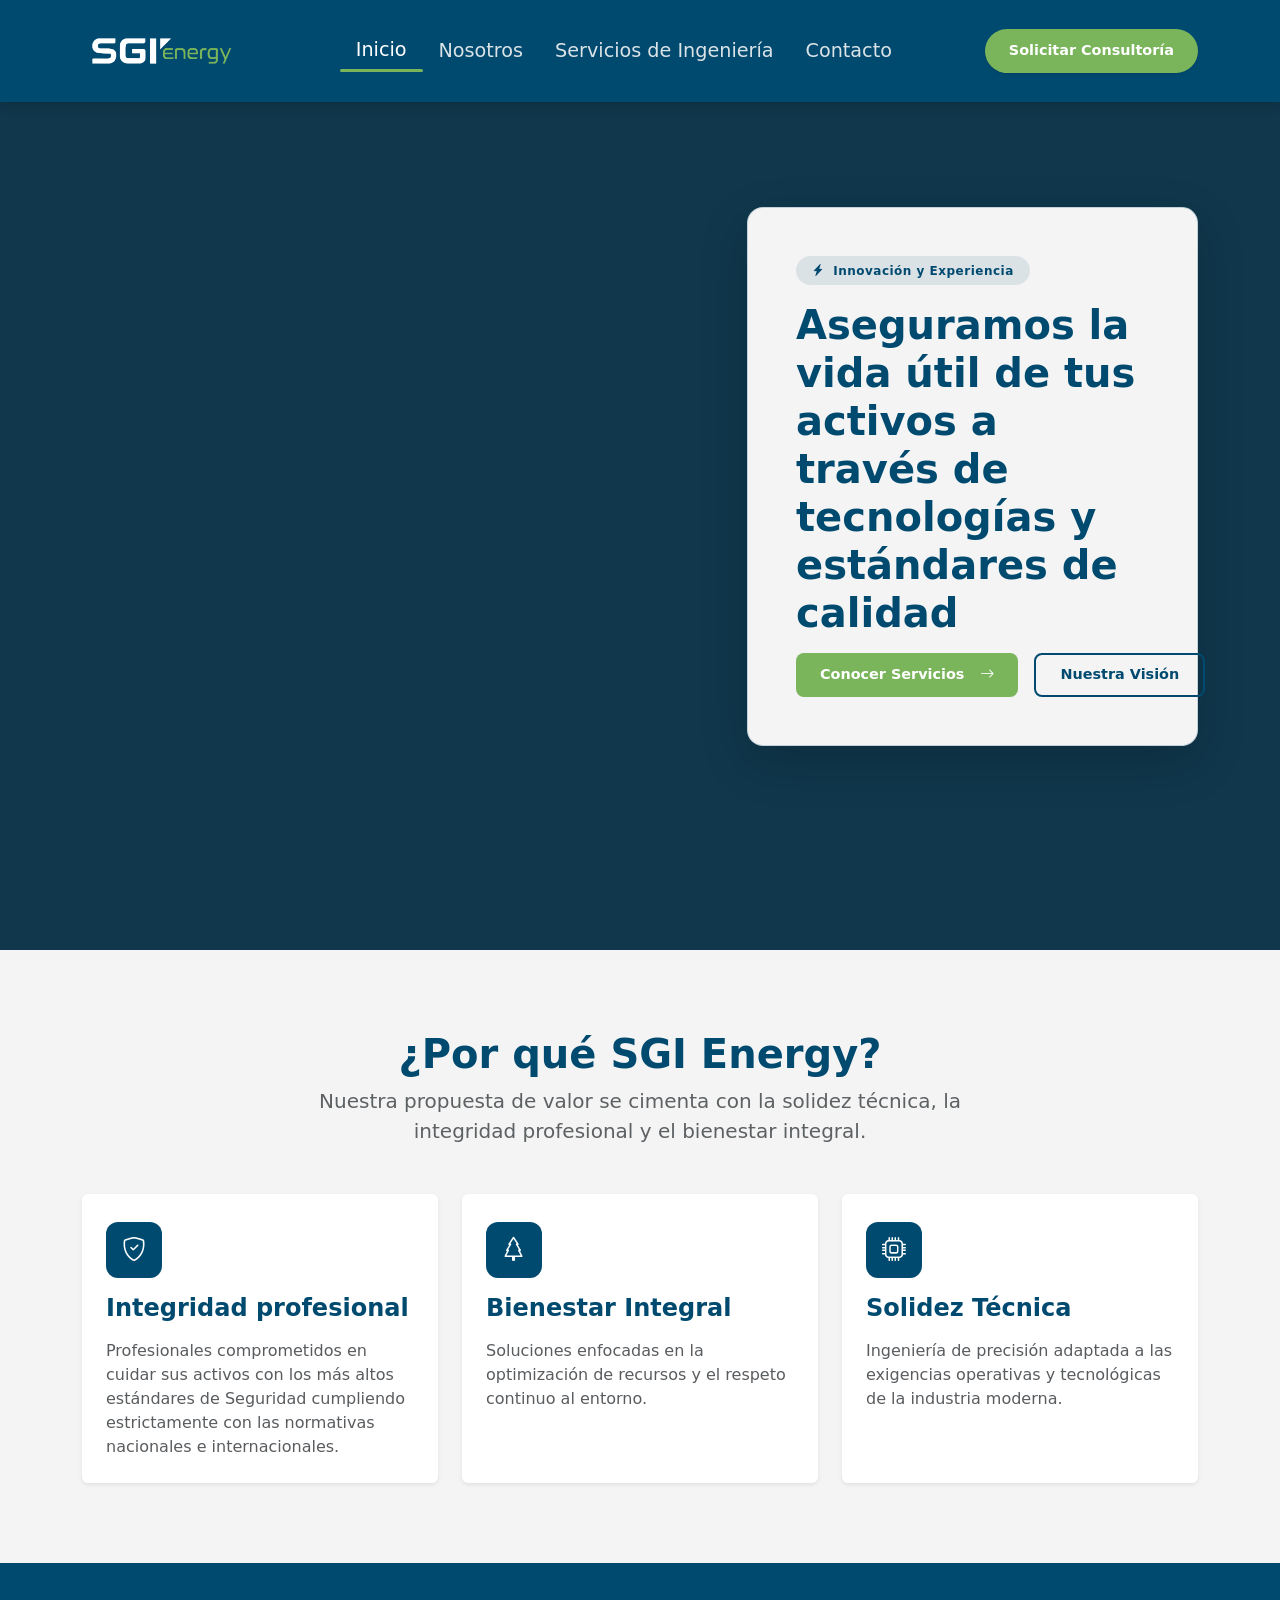
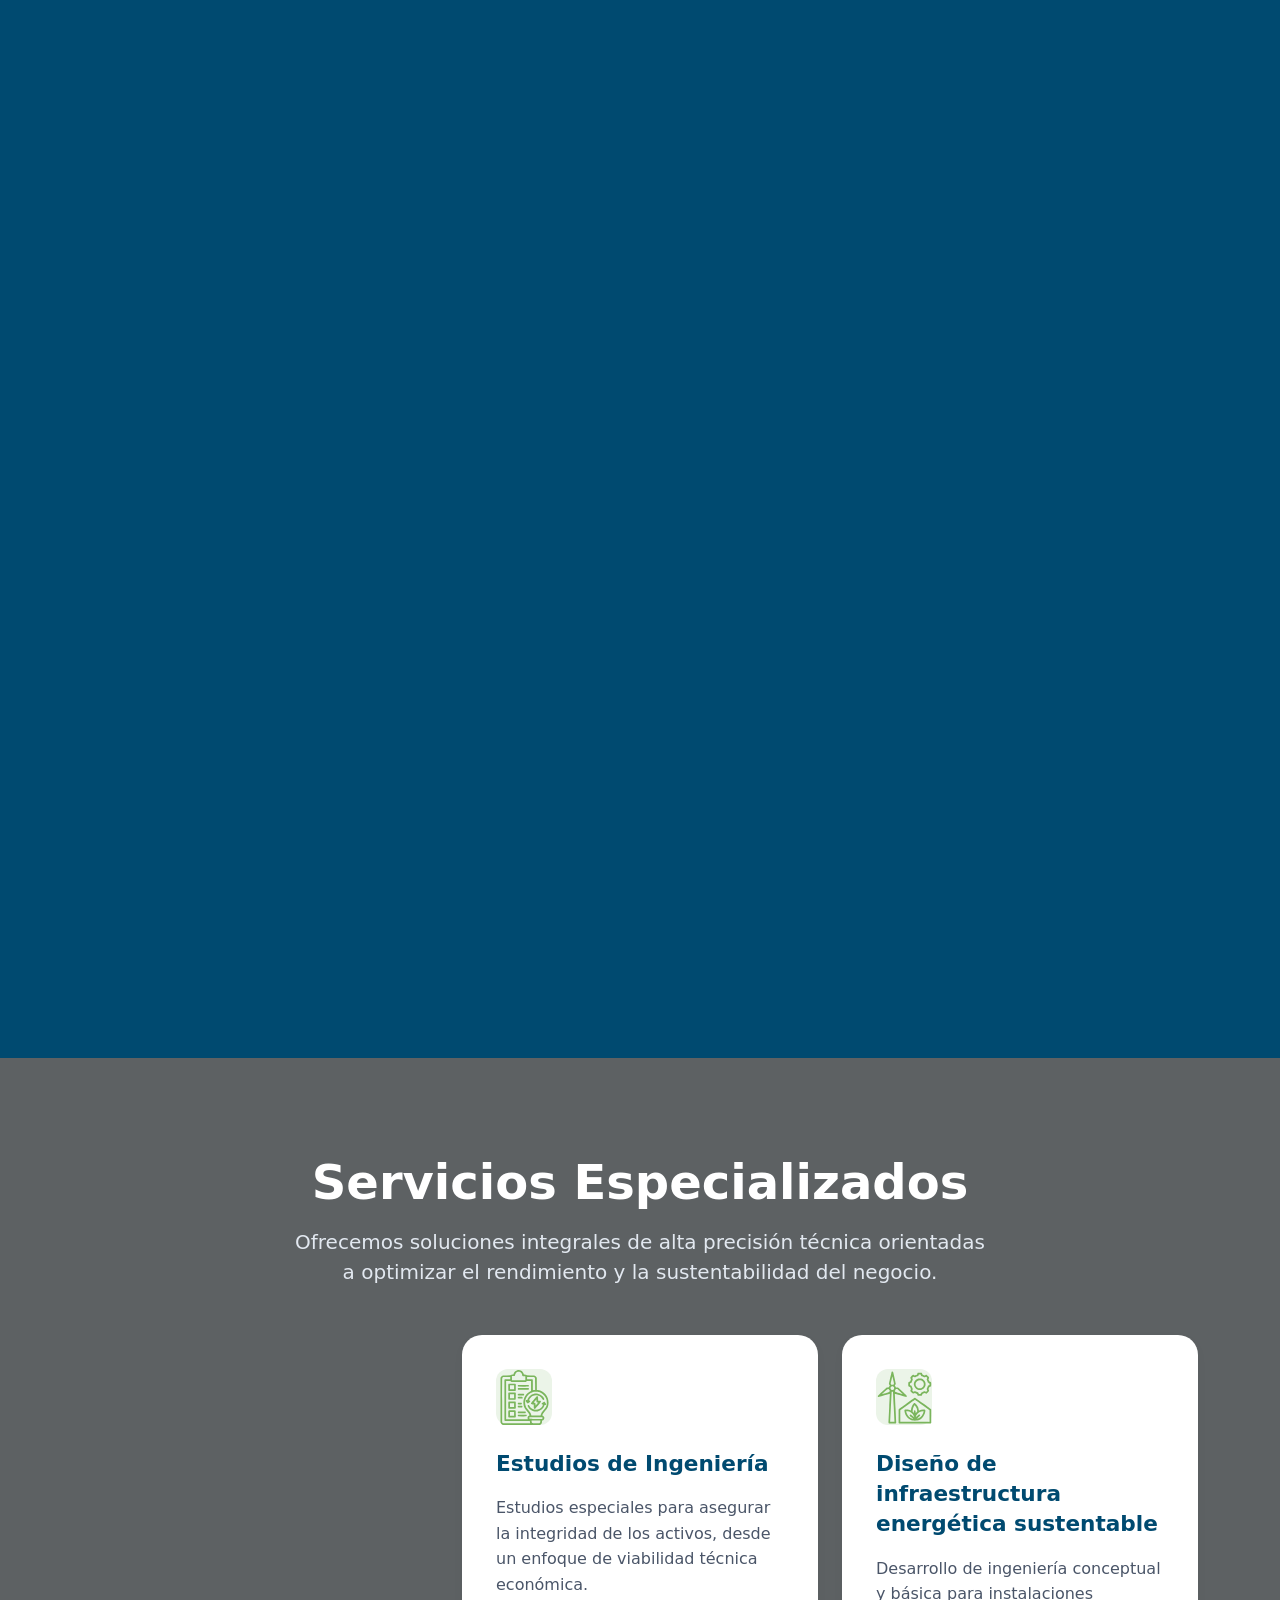
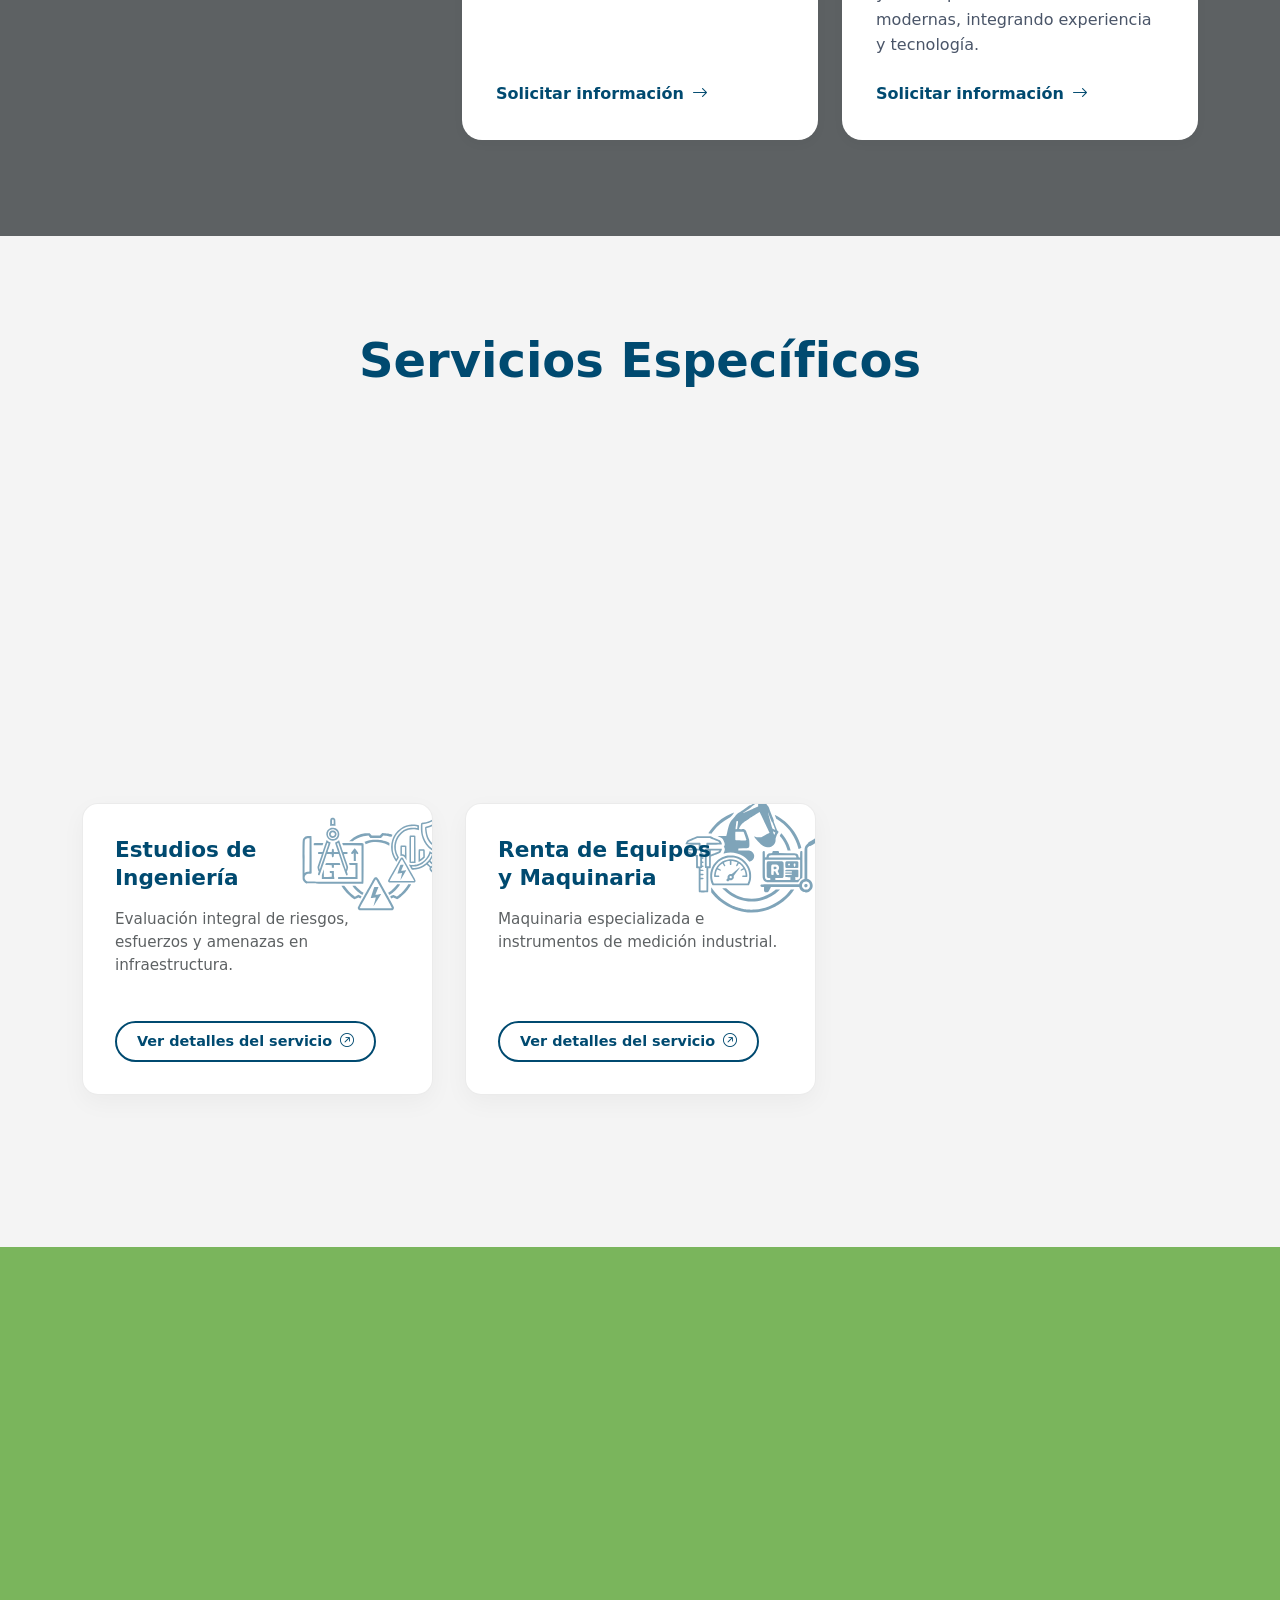
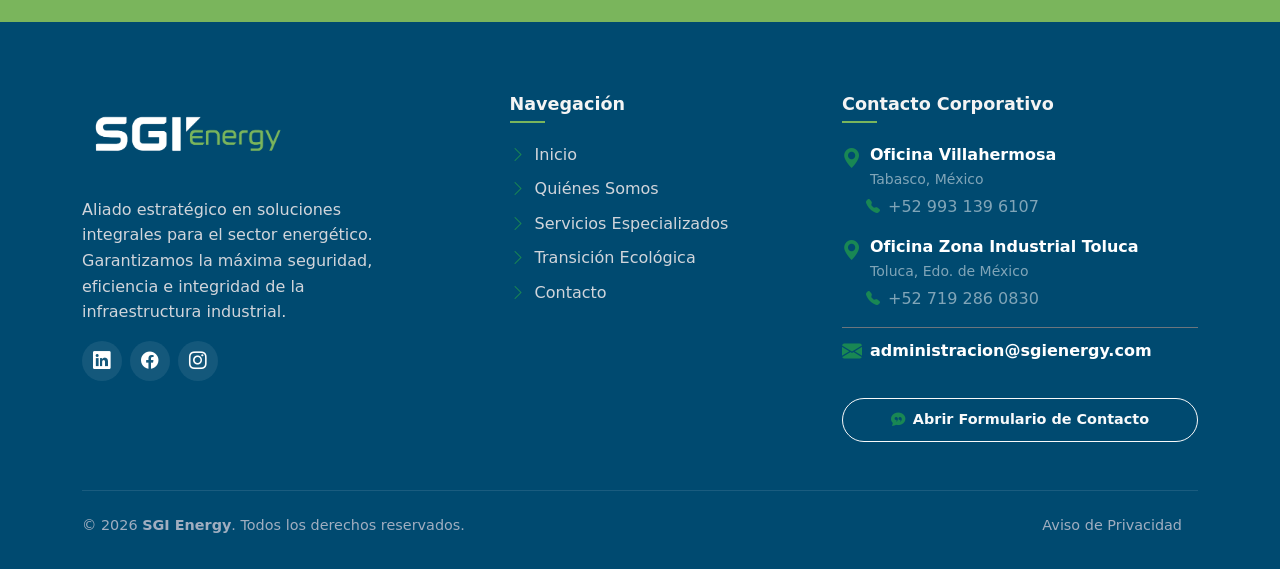
<file: index.html>
<!DOCTYPE html>
<html lang="es">
<head>
  <meta charset="UTF-8">
  <meta name="viewport" content="width=device-width, initial-scale=1.0">
  <title>SGI Energy - Ingeniería y Eficiencia</title>
  <link href="https://cdn.jsdelivr.net/npm/bootstrap@5.3.3/dist/css/bootstrap.min.css" rel="stylesheet">
  <link rel="stylesheet" href="estilos.css">
  <link rel="stylesheet" href="https://cdn.jsdelivr.net/npm/bootstrap-icons@1.11.3/font/bootstrap-icons.min.css">
</head>
<body data-bs-spy="scroll" data-bs-target="#main-navbar">

<!-- HEADER & NAVEGACIÓN -->
<header>
  <nav id="main-navbar" class="navbar navbar-expand-lg fixed-top navbar-custom py-3">
    <div class="container">
      <!-- Logotipo -->
      <a class="navbar-brand d-flex align-items-center" href="#">
        <img src="logotipo_SGI_white.png" alt="SGI Energy" class="navbar-logo me-2">
      </a>

      <!-- Botón Hamburguesa Móvil -->
      <button class="navbar-toggler" type="button" data-bs-toggle="collapse" data-bs-target="#navbarSGI" aria-controls="navbarSGI" aria-expanded="false" aria-label="Toggle navigation">
        <span class="navbar-toggler-icon"></span>
      </button>

      <!-- Menú de Navegación Centrado -->
      <div class="collapse navbar-collapse" id="navbarSGI">
        <ul class="navbar-nav mx-auto mb-2 mb-lg-0 fw-medium">
          <li class="nav-item">
            <a class="nav-link px-3" href="#inicio">Inicio</a>
          </li>
          <li class="nav-item">
            <a class="nav-link px-3" href="#nosotros">Nosotros</a>
          </li>
          <li class="nav-item">
            <a class="nav-link px-3" href="#servicios">Servicios de Ingeniería</a>
          </li>
          <li class="nav-item">
            <a class="nav-link px-3" href="#contacto">Contacto</a>
          </li>
        </ul>

        <!-- Botón Destacado Derecha (Verde Energético) -->
        <div class="d-flex">
          <a href="#contacto" class="btn btn-primary-custom px-4 py-2 rounded-pill shadow-sm">
            Solicitar Consultoría
          </a>
        </div>
      </div>
    </div>
  </nav>
</header>


<!-- SECCIÓN PRINCIPAL (HERO SECTION) -->
<section id="inicio" class="hero-section position-relative overflow-hidden text-white d-flex align-items-center min-vh-100">
    <!-- Video de fondo con capa oscura para mejorar la legibilidad -->
    <video autoplay muted loop playsinline class="hero-video position-absolute w-100 h-100 object-fit-cover">
        <source src="video-aerogeneradores.mp4" type="video/mp4">
        Tu navegador no soporta videos HTML5.
    </video>
    <div class="hero-overlay position-absolute top-0 start-0 w-100 h-100 bg-dark opacity-50"></div>

    <!-- Contenido principal -->
    <div class="container position-relative z-1 py-5">
        <div class="row align-items-center justify-content-lg-end">
            
            <!-- Espacio vacío a la izquierda para dejar respirar el video (se eliminaron los ingenieros) -->
            <div class="col-lg-7 d-none d-lg-block">
                <!-- Este espacio queda libre intencionalmente para mostrar el video de fondo -->
            </div>
            
            <!-- Columna Derecha: Recuadro con Blanco Técnico (#F4F4F4) y Azul (#004a70) -->
            <div class="col-lg-5">
                <div class="glass-card p-4 p-lg-5 rounded-4 shadow-lg backdrop-blur" style="background-color: #F4F4F4; border: 1px solid rgba(0, 74, 112, 0.2);">
                    <span class="badge mb-3 px-3 py-2 rounded-pill fw-semibold" style="background-color: rgba(0, 74, 112, 0.1); color: #004a70;">
                        <i class="bi bi-lightning-charge-fill me-1"></i> Innovación y Experiencia
                    </span>
                    <h1 class="display-6 fw-bold mb-3" style="color: #004a70;">
                        Aseguramos la vida útil de tus activos a través de tecnologías y estándares de calidad
                    </h1>
                    <div class="d-flex flex-column flex-sm-row gap-3">
                        <a href="#servicios" class="btn btn-primary-custom btn-lg px-4 py-3 text-center">
                            Conocer Servicios <i class="bi bi-arrow-right ms-2"></i>
                        </a>
                        <a href="#quienes-somos" class="btn btn-lg px-4 py-3 text-center" style="color: #004a70; border: 2px solid #004a70; background-color: transparent;">
                            Nuestra Visión
                        </a>
                    </div>
                </div>
            </div>

        </div>
    </div>
</section>

<!-- 3. PROPUESTA DE VALOR (¿POR QUÉ SGI ENERGY?) -->
<section id="nosotros" class="propuesta-section">
  <div class="container">
    
    <!-- Encabezado de la Sección -->
    <div class="text-center mb-5">
      <h2 class="display-6 fw-bold mb-2" style="color: var(--color-azul-profundo);">
        ¿Por qué SGI Energy?
      </h2>
      <p class="fs-5 text-muted mx-auto" style="max-width: 650px; color: var(--color-gris-industrial) !important;">
        Nuestra propuesta de valor se cimenta con la solidez técnica, la integridad profesional y el bienestar integral.
      </p>
    </div>

    <!-- Tres Columnas de Propuesta -->
    <div class="row g-4 justify-content-center">
      <!-- Tarjeta 1: Rigor Técnico -->
      <div class="col-md-4">
        <div class="card h-100 border-0 shadow-sm p-4 value-card">
          <div class="icon-box mb-3">
            <i class="bi bi-shield-check"></i> <!-- Ícono FontAwesome o Bootstrap Icons -->
          </div>
          <h3 class="h4 fw-bold text-navy mb-3">Integridad profesional</h3>
          <p class="text-muted mb-0">
            Profesionales comprometidos en cuidar sus activos con los más altos estándares de Seguridad cumpliendo estrictamente con las normativas nacionales e internacionales.
          </p>
        </div>
      </div>

      <!-- Tarjeta 2: Transición Limpia -->
      <div class="col-md-4">
        <div class="card h-100 border-0 shadow-sm p-4 value-card">
          <div class="icon-box mb-3">
            <i class="bi bi-tree"></i>
          </div>
          <h3 class="h4 fw-bold text-navy mb-3">Bienestar Integral</h3>
          <p class="text-muted mb-0">
            Soluciones enfocadas en la optimización de recursos y el respeto continuo al entorno.
          </p>
        </div>
      </div>

      <!-- Tarjeta 3: Soluciones Robustas -->
      <div class="col-md-4">
        <div class="card h-100 border-0 shadow-sm p-4 value-card">
          <div class="icon-box mb-3">
            <i class="bi bi-cpu"></i>
          </div>
          <h3 class="h4 fw-bold text-navy mb-3">Solidez Técnica</h3>
          <p class="text-muted mb-0">
            Ingeniería de precisión adaptada a las exigencias operativas y tecnológicas de la industria moderna.
          </p>
        </div>
      </div>

    </div>
  </div>
</section>

<!-- SECCIÓN: QUIÉNES SOMOS / INSTITUCIONAL -->
<section id="quienes-somos" class="quienes-somos-section">
  <!-- Video de Fondo (Paneles Solares) -->
  <video autoplay muted loop playsinline class="quienes-somos-video">
    <source src="video-paneles.mp4" type="video/mp4">
  </video>

  <div class="container quienes-somos-content" id="vision">
    <div class="row gy-5 gx-lg-5 align-items-center">
      
      <!-- LADO IZQUIERDO: Quiénes Somos e Imagen -->
      <div class="col-lg-6 qs-animate-left qs-hidden-left">
        <div class="glass-panel-light p-4 p-md-5 mb-4">
          <h2 class="display-5 fw-bold mb-3 text-uppercase" style="color: var(--color-azul-profundo); letter-spacing: 1px;">
            Quiénes Somos
          </h2>
          <p class="fs-5 mb-0" style="color: var(--color-gris-industrial); line-height: 1.6;">
            Más que una empresa, somos un aliado estratégico con personal altamente capacitado y gran experiencia que entiende las necesidades y ofrece soluciones para asegurar la vida útil de los activos, manteniendo el bienestar integral como eje principal.
          </p>
        </div>
      </div>

      <!-- LADO DERECHO: Misión, Visión y Valores -->
      <div class="col-lg-6 qs-animate-right qs-hidden-right">
        <div class="glass-panel-light p-4 p-md-5 d-flex flex-column gap-4">
          
          <!-- MISIÓ N -->
          <div>
            <div class="d-flex align-items-center gap-3 mb-2">
              <div class="badge-icon-box">
                <i class="bi bi-chevron-right"></i>
              </div>
              <h3 class="h3 fw-bold mb-0 text-uppercase" style="color: var(--color-azul-profundo);">
                Misión
              </h3>
            </div>
            <p class="mb-0 ps-md-5 ms-md-2" style="color: var(--color-gris-industrial); line-height: 1.6;">
              Proporcionar soluciones integrales que garanticen el desempeño seguro, eficiente y confiable de la infraestructura de nuestros clientes, actuando como su aliado estratégico para maximizar la sostenibilidad y rentabilidad de sus operaciones.
            </p>
          </div>

          <hr class="my-1" style="border-color: rgba(0, 74, 112, 0.15);">

          <!-- VISIÓN -->
          <div>
            <div class="d-flex align-items-center gap-3 mb-2">
              <div class="badge-icon-box">
                <i class="bi bi-chevron-right"></i>
              </div>
              <h3 class="h3 fw-bold mb-0 text-uppercase" style="color: var(--color-azul-profundo);">
                Visión
              </h3>
            </div>
            <p class="mb-0 ps-md-5 ms-md-2" style="color: var(--color-gris-industrial); line-height: 1.6;">
              Ser reconocidos como el aliado estratégico líder en el sector energético, estableciendo el estándar de excelencia en la seguridad y rentabilidad de los activos, mediante soluciones técnicas eficientes y la integridad operativa.
            </p>
          </div>

          <hr class="my-1" style="border-color: rgba(0, 74, 112, 0.15);">

          <!-- VALORES -->
          <div>
            <div class="d-flex align-items-center gap-3 mb-2">
              <div class="badge-icon-box">
                <i class="bi bi-chevron-right"></i>
              </div>
              <h3 class="h3 fw-bold mb-0 text-uppercase" style="color: var(--color-azul-profundo);">
                Valores
              </h3>
            </div>
            <ul class="list-unstyled mb-0 ps-md-5 ms-md-2" style="color: var(--color-gris-industrial); line-height: 1.8;">
              <li class="d-flex align-items-center gap-2"><i class="bi bi-dot fs-4 text-success"></i> Bienestar integral.</li>
              <li class="d-flex align-items-center gap-2"><i class="bi bi-dot fs-4 text-success"></i> Innovación técnica.</li>
              <li class="d-flex align-items-center gap-2"><i class="bi bi-dot fs-4 text-success"></i> Integridad profesional.</li>
              <li class="d-flex align-items-center gap-2"><i class="bi bi-dot fs-4 text-success"></i> Calidad de servicio.</li>
              <li class="d-flex align-items-center gap-2"><i class="bi bi-dot fs-4 text-success"></i> Mejora continua.</li>
            </ul>
          </div>

        </div>
      </div>

    </div>
  </div>
</section>

<!-- SECCIÓN: SERVICIOS ESPECIALIZADOS -->
<section id="servicios" class="servicios-section">
  <div class="container">
    
    <!-- Encabezado de Sección -->
    <div class="text-center mb-5">
      <h2 class="display-5 fw-bold mb-3 titulo-seccion">
        Servicios Especializados
      </h2>
      <p class="fs-5 mx-auto subtitulo-seccion" style="max-width: 700px;">
        Ofrecemos soluciones integrales de alta precisión técnica orientadas a optimizar el rendimiento y la sustentabilidad del negocio.
      </p>
    </div>

    <!-- Grid de Tarjetas -->
    <div class="row g-4 justify-content-center">
      
      <!-- Servicio 1 (Sin retraso) -->
      <div class="col-md-6 col-lg-4 servicio-col servicio-hidden" data-delay="0">
        <div class="card-servicio">
          <div>
            <div class="servicio-badge">
              <svg version="1.2" xmlns="http://www.w3.org/2000/svg" viewBox="0 0 512 512" class="servicio-svg-icon" aria-hidden="true">
                <g>
                  <path fill="currentColor" d="m236.2 2.1c-2.3 1.2-5 3.4-5.9 5-1 1.6-2.1 2.9-2.6 2.9-2.7 0-17.3 7.2-24.7 12.1-23.4 15.6-39.3 42.2-41.8 69.6l-0.7 7.8-4.1 0.5c-5.1 0.7-8.9 3.1-11.4 7.3-1.7 2.7-2 5.1-2 14.7 0 10.6 0.2 11.8 2.5 15.2l2.5 3.6-2.3 4.9c-3.2 7-3.1 20.8 0.2 27.5 5 10.2 14.6 17.9 25.5 20.3l5 1.1 2.1 8.6c4.1 16.2 12.8 30.7 24.6 41l5.9 5.1v9.2c0 6.5-0.4 9.4-1.2 9.8-0.7 0.3-24 9.3-51.8 20.2-27.8 10.8-53 21.1-56 22.7-8.7 4.9-21.8 18.8-26.7 28.3-7.5 14.6-8.5 19.4-9.1 42.2-0.4 18.5-0.6 20.3-2.3 20.8-1 0.3-2.7 2.1-3.9 3.9-1.8 3-2 4.9-2 19.2 0 14 0.2 16.3 2 19.1 1 1.7 2.8 3.7 3.9 4.3 2 1 2.1 1.9 2.1 23.8 0 25 0.6 27.7 6.6 33.4 6.6 6.1-0.7 5.8 126.2 5.8 115.8 0 115.9 0 118.6-2.1 3.6-2.8 3.6-8 0-10.8-2.3-1.8-4.1-2.1-12-2.1-5.2 0-9.4-0.2-9.4-0.5 0-0.2-3.6-35-8-77.1-4.4-42.2-8-77.9-8-79.5 0-1.5 1-4.4 2.1-6.4 2.1-3.4 2.3-3.6 6.3-3 2.8 0.5 5.4 0.2 7.7-0.8 1.9-0.8 11.9-8.5 22.3-17.1 15.1-12.5 19.3-15.5 21-15 9.8 3.1 64 25 68.3 27.6 11.9 7.1 22.7 22.8 25.8 37.4 0.9 4.4 1.5 12.7 1.5 22.6v15.8h-22.5-22.5v-17.9c0-16.5-0.2-18-2.1-20.5-2.6-3.3-7.9-3.6-10.9-0.6-2 2-2 3.3-2 68.5v66.5h-14.9c-13 0-15.2 0.2-17.2 1.9-3.2 2.6-3.2 8.6 0 11.2 2.2 1.8 4.8 1.9 46.5 1.9 40.8 0 44.4-0.2 48.1-1.9 2.2-1 5.2-3.1 6.7-4.7 5.3-5.7 5.8-8.4 5.8-32.8 0-21.7 0.1-22.6 2.1-23.6 1.1-0.6 2.9-2.6 3.9-4.3 1.8-2.8 2-5.1 2-19.1 0-14.3-0.2-16.2-2-19.2-1.2-1.8-2.9-3.6-3.9-3.9-1.7-0.5-1.9-2.2-2.4-20.3-0.5-22.7-1.3-26.9-8.3-41.1-3.9-7.9-6.2-11-13.3-18.1-4.7-4.8-10.8-9.9-13.6-11.5-2.7-1.6-28.4-12-57-23.1l-52-20.1-0.3-9.5-0.3-9.4 6-5.2c11.8-10.3 20.5-24.8 24.6-41l2.1-8.6 5-1.1c10.9-2.4 19.7-9.3 25.1-19.7 2.5-4.7 2.8-6.3 2.8-14.8-0.1-7.4-0.5-10.5-2.2-14l-2-4.5 2.3-3.5c2.2-3.1 2.4-4.5 2.4-15 0-9.6-0.3-12-2-14.7-2.5-4.2-6.3-6.6-11.4-7.3l-4.1-0.5-0.7-7.8c-2.9-31.5-22.7-60.6-51.4-75.3-4.5-2.4-10-4.8-12.2-5.4-2.5-0.8-4.5-2.3-5.7-4.2-3.2-5.5-8-6.8-25.5-6.8-13.8 0-16 0.2-19.8 2.1zm33 32c0.3 18.7 0.4 19.1 2.7 21 3 2.5 7.6 2.4 10.1-0.1 1.8-1.8 2-3.3 2-15.5 0-7.4 0.3-13.5 0.8-13.5 0.4 0 3.8 1.6 7.6 3.5 16.5 8.5 29.9 22.6 37.3 39.3 3.1 7.1 6.3 20.4 6.3 26.5v4.7l-25.7-0.2-25.8-0.3-0.3-9.2c-0.3-8.6-0.5-9.4-2.9-11.3-2.9-2.3-4.2-2.4-7.6-0.9-3.6 1.6-4.7 5-4.7 13.9v8h-13-13v-42.5-42.5h12.9 13zm-41.4 28.6l-0.3 36.8-25.7 0.3-25.8 0.2v-4.7c0-6.1 3.2-19.4 6.3-26.5 5.6-12.7 15.2-24.5 26.2-32.3 5.7-4.1 17.1-10.4 18.8-10.5 0.4 0 0.6 16.5 0.5 36.7zm126.2 59.3v7h-98-98v-7-7h98 98zm-178 39.6v17.6l-2.7-0.6c-4.7-1.1-10.5-5.9-13-10.5-3.3-6.3-3.1-12.2 0.7-18.9l3-5.2h6 6zm144.8 8.6c-0.6 28.9-1 31.4-7.4 43.8-8.1 15.8-21.2 26.8-38.4 32.2-10.9 3.4-27.2 3.2-38.5-0.5-17.2-5.6-31.2-17.7-38.7-33.2-5.6-11.6-6.7-19.6-6.8-46.3v-22.2h65.1 65.1zm30.6-21c3.3 6.7 3.4 12.9 0.3 18.9-2.5 4.6-8.3 9.4-12.9 10.5l-2.8 0.6v-17.6-17.6h6.4 6.4zm-115.4 112c5.9 1.6 10.3 2.1 20.5 2.1 12.6 0 16.1-0.6 29.3-4.8 2.1-0.7 2.2-0.5 2.2 5.8v6.5l-11.5 9.6-11.6 9.6h-9.3c-7.3 0-9.6-0.3-10.7-1.6-0.7-0.9-5.8-5.3-11.4-9.9l-10-8.4 0.3-6.1c0.4-5.8 0.5-6.1 2.5-5.6 1.2 0.4 5.6 1.6 9.7 2.8zm-11.9 28.9c5.4 4.5 9.9 8.4 9.9 8.7 0 0.3-2.3 4.1-5.2 8.4-3.2 4.9-5.6 7.7-6.4 7.4-2-0.8-29.5-23.9-29-24.3 0.4-0.4 19.5-8.1 20.4-8.2 0.2-0.1 4.8 3.6 10.3 8zm85.4-3.5c4.9 1.9 9.1 3.7 9.3 3.9 0.5 0.4-28.5 24.5-29.5 24.5-0.5-0.1-3.2-3.7-6.2-8.2l-5.5-8.1 3.9-3.1c2.2-1.7 6.7-5.4 10-8.3 3.6-3.1 6.6-5 7.5-4.7 0.8 0.3 5.5 2.1 10.5 4zm-114.3 25.5c10 8.3 19.3 15.8 20.7 16.8 1.6 1 4.6 1.6 8.4 1.6 5.8 0 5.9 0 8.2 4l2.2 4-8.3 79c-4.6 43.4-8.3 79.1-8.4 79.2 0 0.2-17.8 0.3-39.5 0.3h-39.5v-66.5c0-65.2 0-66.5-2-68.5-3-3-8.3-2.7-10.9 0.6-1.9 2.5-2.1 4-2.1 20.5v17.9h-22.6-22.6l0.4-18.8c0.4-17.1 0.6-19.3 3.1-26.2 4.6-13 14.5-25.3 25.5-31.7 4.3-2.5 65.5-27 67.9-27.2 0.7-0.1 9.5 6.7 19.5 15zm72.7-1c4.6 6.5 4.6 6.6 0.6 12.8l-2.5 4.1h-9.9-9.9l-3.2-5-3.2-5 4.2-6.5 4.2-6.5h7.7 7.7zm-4.5 36.6c0.3 2.7 0.8 7.5 1.2 10.8l0.6 6-8.1-8c-6.3-6.2-8.1-8.6-8.1-10.7 0-2.8 0-2.8 6.9-2.8h6.9zm5 47.7c0.4 3.9 0.9 9.3 1.3 12.1l0.5 5-12.7-12.5-12.6-12.5 0.7-9c0.3-5 0.9-9.4 1.1-9.9 0.3-0.4 5.2 3.8 10.8 9.4l10.3 10.2zm-10.2 26.3l14.6 14.8 1 10.5c0.6 5.7 1 10.5 0.9 10.7-0.2 0.1-7.8-7.3-17.1-16.6l-16.7-16.8 0.7-8.6c0.4-4.8 1-8.7 1.3-8.7 0.3 0 7.2 6.6 15.3 14.7zm-134.2 4.3v10h-26.5-26.5v-10-10h26.5 26.5zm317 0v10h-26.5-26.5v-10-10h26.5 26.5zm-163.5 57.5c0.2 1.1 0.7 4.6 1 7.8l0.6 5.7h-3.8c-3.6 0-4.7-0.9-21.2-17.4l-17.3-17.3 0.7-6.9c1.2-13.4-0.6-14 20.6 7.2 10.4 10.4 19.2 19.8 19.4 20.9zm-153.5-9.5v23h-20.7c-17.8 0-20.9-0.2-22.5-1.7-1.6-1.5-1.8-3.5-1.8-23v-21.3h22.5 22.5zm309-1.8c0 18.3-0.2 21.4-1.7 23-1.5 1.6-3.5 1.8-22.5 1.8h-20.8v-23-23h22.5 22.5zm-190.5 17.8l6.9 7h-8.1-8.2l0.6-5.8c0.5-5.7 1-8.2 1.5-8.2 0.2 0 3.5 3.1 7.3 7z"/>
                </g>
              </svg>
            </div>
            <h3 class="servicio-titulo">Consultoría Técnica y Gestión de Proyectos</h3>
            <p class="servicio-descripcion">
              Planificación, supervisión y ejecución rigurosa de proyectos energéticos con enfoque en control de riesgos y máxima seguridad operativa.
            </p>
          </div>
          <div>
            <a href="#contacto" class="servicio-link">
              Solicitar información <i class="bi bi-arrow-right"></i>
            </a>
          </div>
        </div>
      </div>

      <!-- Servicio 2 (150ms de retraso) -->
      <div class="col-md-6 col-lg-4 servicio-col servicio-hidden" data-delay="150">
        <div class="card-servicio">
          <div>
            <div class="servicio-badge">
              <svg version="1.2" xmlns="http://www.w3.org/2000/svg" viewBox="0 0 512 512" class="servicio-svg-icon" aria-hidden="true">
                  <g>
                    <path fill="currentColor" d="m189.1 1.6c-13.3 3.6-25.5 13.4-31.6 25.6-1.9 3.8-3.7 8.5-4.1 10.4l-0.6 3.4h-7.4c-8.5 0-13.4 1.7-17.9 6l-3 2.9-35.5 0.3c-34.6 0.3-35.6 0.4-39.7 2.6-6.6 3.5-11 7.9-14 14l-2.8 5.7v208.5 208.5l2.1 4.6c2.8 6 9.3 12.5 15.3 15.3l4.6 2.1h171.5 171.5l5.1-2.7c6.4-3.4 12.8-10.5 14.8-16.5 0.9-2.7 1.6-8 1.6-12.8v-8.1l4.3-1.1c13.1-3.5 20.4-17 16.6-30.7-1.5-5.3-9.1-13.3-14.1-14.8-3.8-1.1-3.9-1.3-3.3-4.7 1.4-7.6 7.3-17.6 17.2-29 15-17.2 20.9-24.7 25.8-32.5 8.9-14.4 13.3-29.5 14.2-49.6 2.9-60-39.2-112.1-98.4-121.8l-10.2-1.7-0.3-56-0.3-56-2.6-5.5c-3.1-6.6-8.5-12.1-14.8-15.2-4.5-2.2-5.5-2.3-39.8-2.6l-35.2-0.3-3.3-3.3c-4.1-4.1-9-5.6-18-5.6h-6.7l-1.2-4.2c-3.1-11.6-12.1-23.6-22.5-29.8-10.6-6.4-25.6-8.6-37.3-5.4zm26 17.6c6.3 2.9 13.1 9.5 16 15.5 1.1 2.3 2.5 7.3 3 11 1.5 10.5 2.5 11.2 17.3 11.5l12.1 0.3v19 19h-62-62l-0.3-19.3-0.2-19.2h11.9c14.8 0 16-0.7 17.3-10 1-7.5 4.3-15.2 8.6-20.1 3.2-3.7 11.5-8.7 16.6-10 5.6-1.5 15.9-0.4 21.7 2.3zm-92.1 57.3v10.5h-24.5-24.6l-2.4 2.5-2.5 2.4v188c0 135.7 0.3 188.7 1.1 190.4 0.6 1.4 2.2 3 3.6 3.6 1.7 0.8 35.2 1.1 117.3 1.1h115v5.3c0 3 0.7 7.6 1.5 10.3 0.8 2.7 1.5 5 1.5 5.2 0 0.1-56.7 0.1-125.9 0-125.6-0.3-126-0.3-128.8-2.4-1.5-1.1-3.6-3.6-4.5-5.5-1.7-3.2-1.8-15.1-1.8-206.9 0-191.7 0.1-203.7 1.8-207 0.9-1.9 3.2-4.5 5.1-5.7 3.4-2.3 3.8-2.3 35.7-2.3h32.4zm224-8.7c1.9 0.9 4.3 3.3 5.5 5.2 1.9 3.4 2 5.3 2.3 58.1l0.3 54.5-9 1.2c-5 0.7-9.7 1.5-10.5 1.8-1.4 0.5-1.6-5.1-1.8-48.1l-0.3-48.7-2.8-2.4c-2.8-2.4-2.9-2.4-26.8-2.4h-23.9v-10.5-10.5h31.8c28.2 0 32.1 0.2 35.2 1.8zm-218.9 38.6c2 1.9 5.5 3.9 7.6 4.5 5.5 1.6 124.9 1.5 131 0 2.7-0.7 5.8-2.5 7.9-4.5l3.3-3.4h19.6 19.5v45.8 45.8l-5.7 2.8c-44.2 21.5-70.7 69.6-65.4 118.7 2.9 27.1 10.7 42.2 37.1 71.9 11.4 12.9 18.4 24.3 19.6 32.1 0.6 3.5 0.4 3.7-2.4 4.3-4 0.9-10.8 6.9-13.3 11.7-3.4 6.7-3.5 13.5-0.4 21.2 0.7 1.6-4.5 1.7-100.4 1.7h-101.1v-178-178h19.6 19.7zm262.2 99c9.8 2.9 23.6 9.6 31.2 15 13.6 9.8 28.1 27.8 34.3 42.8 5.9 14.2 7.6 23.4 7.6 40.8 0 17-1.3 24.1-6.2 35.9-4.1 9.7-9 16.6-24.5 34.6-7.6 8.8-15.6 18.9-17.7 22.5-3.9 6.5-9 20.1-9 23.9 0 2.1-0.2 2.1-43 2.1h-42.9l-1.1-4.3c-4.3-16.7-8.1-23-26.4-44-14.1-16.2-17.6-20.9-22.1-29.7-10.8-21.4-12.2-50.4-3.6-75.3 10.1-28.9 34.3-53 63.2-62.7 12-4.1 18.5-4.9 35.4-4.6 13.8 0.3 17.2 0.7 24.8 3zm32.2 236.1c1.6 1.5 2.5 3.6 2.5 5.5 0 1.9-0.9 4-2.5 5.5l-2.4 2.5h-57.3c-62.9 0-60.9 0.2-62.3-5.9-0.7-3.2 0.7-6.8 3.4-8.8 1.2-0.9 15.4-1.2 58.9-1.3h57.3zm-19.6 37.9c-0.4 7.4-0.7 8.8-2.9 11.1-5.1 5.4-5.6 5.5-37.7 5.5-28 0-30-0.1-33.1-2-5.3-3.2-7.2-7.4-7.2-15.8v-7.2h40.6 40.6z"/>
                    <path fill="currentColor" d="m109.5 128.2c-4.4 2.4-4.5 2.8-4.5 32.9 0 27.5 0.1 28.7 2.1 31.3l2 2.6h30.5 30.5l2.4-2.5 2.5-2.4v-28.6-28.7l-2.9-2.9-2.9-2.9h-28.9c-18.9 0.1-29.5 0.4-30.8 1.2zm49.5 32.8v18h-19-19v-18-18h19 19z"/>
                    <path fill="currentColor" d="m195.2 141.3c-2.7 2.9-2.8 7.7-0.3 10.8l1.9 2.4 47.1 0.3c31.9 0.2 47.8-0.1 49.1-0.8 5.2-2.8 6.1-8.9 2-13-1.9-1.9-3.5-2-49.8-2h-47.9z"/>
                    <path fill="currentColor" d="m195.2 170.3c-2.7 2.9-2.8 7.7-0.3 10.8l1.9 2.4 47.7 0.3 47.6 0.3 3.1-3.1c2.5-2.6 2.9-3.6 2.4-6.3-1.3-6.9 0.5-6.7-52.5-6.7h-47.8z"/>
                    <path fill="currentColor" d="m107.5 212.5l-2.5 2.4v29.1 29.1l2.5 2.4 2.4 2.5h29c19.1 0 29.8-0.4 31.4-1.1 4.4-2 4.7-4.3 4.7-34v-28l-2.5-2.4-2.4-2.5h-30.1-30.1zm51.5 31.5v18h-19-19v-18-18h19 19z"/>
                    <path fill="currentColor" d="m197.4 222.4c-4.8 2.1-6.1 8.9-2.4 12.6 1.9 1.9 3.3 2 27.8 2 25.7 0 25.9 0 28-2.3 4-4.3 2.5-10.7-2.9-12.6-4.8-1.7-46.5-1.4-50.5 0.3z"/>
                    <path fill="currentColor" d="m197.4 251.4c-4.8 2.1-6.1 8.9-2.4 12.6 1.9 1.9 3.3 2 20.6 2 10.2 0 19.4-0.4 20.4-1 4.8-2.6 3.8-12-1.5-14-4.1-1.5-33.4-1.2-37.1 0.4z"/>
                    <path fill="currentColor" d="m107.2 295.3c-2.2 2.3-2.2 2.9-2.2 31.3 0 27.6 0.1 29.1 2 31.2 1.1 1.1 3.5 2.4 5.2 2.7 1.8 0.3 15.6 0.5 30.6 0.3l27.4-0.3 2.4-2.8 2.4-2.8v-28.3c0-27.1-0.1-28.4-2.1-31l-2-2.6h-30.8-30.8zm51.8 31.7v18h-19-19v-18-18h19 19z"/>
                    <path fill="currentColor" d="m195.5 306.5c-3.5 3.4-3.4 8.6 0.1 11.4 2.4 1.9 4 2.1 16.9 2.1 12.9 0 14.5-0.2 16.9-2.1 3.7-2.9 3.7-8.9 0-11.8-2.4-1.9-4-2.1-17.1-2.1-13.9 0-14.5 0.1-16.8 2.5z"/>
                    <path fill="currentColor" d="m195.6 335.1c-2 1.6-2.6 2.9-2.6 5.9 0 3 0.6 4.3 2.6 5.9 2.5 1.9 4 2.1 19.6 2.1 16.6 0 16.9 0 19.3-2.5 1.6-1.5 2.5-3.6 2.5-5.5 0-1.9-0.9-4-2.5-5.5-2.4-2.5-2.7-2.5-19.3-2.5-15.6 0-17.1 0.2-19.6 2.1z"/>
                    <path fill="currentColor" d="m109.5 376.2c-4.4 2.4-4.5 2.8-4.5 33v28.9l2.5 2.4 2.4 2.5h30.1 30.1l2.4-2.5 2.5-2.4v-28c0-29.7-0.3-32-4.7-34-3.3-1.5-58-1.5-60.8 0.1zm49.5 32.8v18h-19-19v-18-18h19 19z"/>
                    <path fill="currentColor" d="m195.2 389.3c-2.7 2.9-2.8 7.7-0.3 10.8l1.9 2.4 33.1 0.3 33.2 0.3 2.9-3c3.7-3.6 3.9-7.3 0.5-10.6l-2.4-2.5h-33.4-33.4z"/>
                    <path fill="currentColor" d="m195.2 418.3c-2.7 2.9-2.8 7.7-0.3 10.8l1.9 2.4 36.9 0.3c39.9 0.2 40.6 0.1 43.1-5.2 1.6-3.2 0.2-8-2.9-9.6-1-0.6-17.1-1-39.2-1h-37.4z"/>
                    <path fill="currentColor" d="m345.5 220.5c-29.6 6.5-53.7 27.9-62.9 56.1l-1.7 5.2-2.8-1.4c-3.5-1.7-7.1-0.7-9.5 2.8-2.6 3.7-1.9 6.1 4 14.4 6.7 9.5 10.7 13.4 13.8 13.4 2.4 0 17.6-10.3 21.4-14.6 2.8-3.2 2.8-6.4 0.1-9.9-1.9-2.3-2.8-2.6-6.5-2.3-5.3 0.4-5.3 0.4 0.8-12.2 3.3-6.9 5.7-10.1 12.7-17.1 7-7 10.2-9.4 17.2-12.8 24.3-11.7 50.9-9 72.4 7.2 7 5.3 12.2 11.2 17.2 19.9 2 3.5 4.6 7.3 5.7 8.5 4.3 4.9 12.6 1.2 12.6-5.5 0-5.3-7.4-17.6-16.2-26.8-12.2-12.8-27.4-21.4-44-24.8-9.2-1.9-25.9-2-34.3-0.1z"/>
                    <path fill="currentColor" d="m367.8 247.7c-3 3.3-30.4 35.6-46.6 55.1-6 7.3-6.7 10.8-2.7 14.7 2.3 2.3 3.1 2.5 13 2.5h10.5v16.2c0 17.4 0.9 23.2 4 24.8 2.5 1.4 7.2 1.2 9-0.3 1.4-1.1 27.2-31.5 46.3-54.5 8.6-10.4 9.7-14 5.4-18-2.1-2-3.4-2.2-13-2.2h-10.6l-0.3-19.1c-0.3-18.7-0.4-19.1-2.7-21-3.8-3.1-8.1-2.5-12.3 1.8zm1.4 52c1.2 1.1 3.9 1.8 8.2 2.1l6.5 0.4-12.2 14.5-12.2 14.5-0.5-11.2c-0.6-10.7-0.7-11.4-3.4-13.6-2.1-1.9-3.9-2.4-8.2-2.4-3 0-5.4-0.2-5.4-0.6 0-0.3 5.5-7 12.3-15l12.2-14.6 0.5 12.1c0.4 9.6 0.8 12.4 2.2 13.8z"/>
                    <path fill="currentColor" d="m427.3 301.5c-11 7.9-11.7 8.7-11.7 13.2 0 4.8 3.4 7.6 8.7 7.1 3.6-0.3 3.8-0.2 3.2 2.2-0.3 1.4-2.3 5.9-4.3 10-5.5 11.3-18.7 24.3-30.2 29.8-33.5 16-73.6 3.3-90.4-28.8-3.9-7.3-5.8-9-10.1-9-3.5 0-7.5 4.2-7.5 7.7 0 3.4 6.3 14.8 12.4 22.5 9.6 12.1 26.9 23.3 42.6 27.8 10.4 2.9 27.1 3.7 37.5 1.7 30.5-5.8 55.6-27.5 65-56.5 1.5-4.5 2-5 3.5-4.2 3.2 1.7 7.5 1.1 9.8-1.3 3.7-4 2.9-7.3-4.4-17.2-3.6-5-7.3-9.6-8.2-10.3-3.2-2.5-6.7-1.3-15.9 5.3z"/>
                  </g>
                </svg>
            </div>
            <h3 class="servicio-titulo">Estudios de Ingeniería</h3>
            <p class="servicio-descripcion">
              Estudios especiales para asegurar la integridad de los activos, desde un enfoque de viabilidad técnica económica.
            </p>
          </div>
          <div>
            <a href="#contacto" class="servicio-link">
              Solicitar información <i class="bi bi-arrow-right"></i>
            </a>
          </div>
        </div>
      </div>

      <!-- Servicio 3 (300ms de retraso) -->
      <div class="col-md-6 col-lg-4 servicio-col servicio-hidden" data-delay="300">
        <div class="card-servicio">
          <div>
            <div class="servicio-badge">
              <svg version="1.2" xmlns="http://www.w3.org/2000/svg" viewBox="0 0 512 512" class="servicio-svg-icon" aria-hidden="true">
                <g>
                  <path fill="currentColor" d="m138.8 15.1c-1 0.5-2.2 1.8-2.7 2.8-1.2 2.2-25.2 105.7-25.3 109.2-0.1 1.5 1.7 5.8 3.8 9.5 2.1 3.8 4.1 7.3 4.3 7.7 0.2 0.5-1.1 2.8-2.8 5.3-1.8 2.4-3.8 6-4.5 8.1l-1.3 3.8-10 0.3-9.9 0.3-40.7 37.9c-22.3 20.9-41.1 38.8-41.7 39.9-0.5 1.1-1 2.9-1 4.1 0 3 4.4 7 7.7 7 1.5 0 25.7-7 53.7-15.6 27.9-8.5 50.9-15.4 51.1-15.2 0.1 0.2-2.6 58.1-6.1 128.8-3.5 70.7-6.3 132.2-6.4 136.7 0 7.6 0.2 8.3 2.6 10.2 2.6 2 3.8 2.1 33.6 2.1h30.9l2.4-2.5c1.4-1.3 2.5-3.4 2.5-4.6 0-1.2-2.9-62.5-6.5-136.2-3.6-73.7-6.4-134.2-6.2-134.4 0.2-0.2 23.3 6.6 51.2 15.2 27.9 8.5 51.9 15.5 53.2 15.5 1.3 0 3.3-0.4 4.3-1 2.2-1.2 4-6.1 3.3-8.9-0.4-1.7-28.6-28.5-76.5-72.9l-6.7-6.2h-9.6-9.5l-2.4-5.3c-1.2-2.8-3.5-6.6-4.9-8.3l-2.6-3 4.5-7.8c2.4-4.3 4.4-8.8 4.4-9.9 0-1.7-21.1-94.5-24.1-105.9-1.7-6.6-7.2-9.6-12.1-6.7zm12.2 77.8c3.8 16.8 7 31.3 7 32.4 0 1-1.2 4-2.6 6.6l-2.6 4.6-10-0.1-10-0.1-2.9-5.1-2.9-5.1 7.8-33.6c5-21.7 7.9-33 8.4-31.8 0.5 1 3.9 15.5 7.8 32.2zm0 61.4c8 4.2 11 13.7 7.1 22.3-2.7 5.9-7.2 8.7-14.6 9.2-5 0.3-6.6 0-9.5-2-1.9-1.3-4.5-3.9-5.8-5.8-3.2-4.6-2.8-13.9 0.7-18.8 4.9-7 14.3-9.1 22.1-4.9zm-39.1 27.2c0.7 1.9 2.7 5.5 4.5 7.8l3.3 4.3-2.7 4.8c-1.5 2.6-3.2 5.2-3.8 5.8-1 1-65.3 21-65.9 20.5-0.1-0.2 10.9-10.7 24.5-23.4l24.7-23.2h7l7.1-0.1zm101.9 19.7c13.7 12.8 24.9 23.4 24.7 23.6-0.2 0.2-65.7-19.6-66-20.1-0.1-0.1-1.6-2.6-3.4-5.6l-3.3-5.4 2.2-2.6c1.1-1.4 3.2-5 4.6-7.9l2.5-5.2h6.9 6.8zm-64.7 3.5c0 1.6 3 64.4 6.7 139.8l6.7 137-19.4 0.3c-10.7 0.1-19.5 0.1-19.7-0.1-0.3-0.2 13.2-278.7 13.5-279.5 0.1-0.1 2.8-0.2 6.1-0.2 5.9 0 6 0.1 6.1 2.7z"/>
                  <path fill="currentColor" d="m381.5 26.4c-3 1.3-3.9 2.8-7.9 12.9-0.8 2-2.3 4-3.3 4.3-1 0.4-5.4 2.1-9.7 4l-7.9 3.3-7-2.9c-3.8-1.7-8-3-9.4-3-3 0-23.4 19.4-25.4 24.1-1.1 2.7-0.9 3.8 2 10.4l3.3 7.3-3.6 9c-2 4.9-3.6 9.4-3.6 10 0 0.5-3.4 2.2-7.5 3.8-4.2 1.5-8.3 3.6-9 4.8-2.1 2.9-2.2 33.3-0.1 36.1 0.8 1.1 4.7 3.3 8.6 5l7.3 3 3.9 9.8 4 9.9-3.3 7.3c-4.1 9.5-3.9 10.2 10 23.9 12.4 12.2 12.5 12.2 23.2 7.6l7-3 4.7 2.4c2.6 1.3 6.5 2.9 8.7 3.6 5.6 1.8 6 2.3 8.6 9.6 3.5 9.8 3.5 9.8 21.4 10.2 19.6 0.4 20.3 0.1 24.2-10.3 2.5-6.8 3.1-7.6 6.3-8.6 1.9-0.7 6.3-2.4 9.8-4l6.4-2.8 6.5 2.9c3.6 1.7 7.7 3 9.1 3 1.9 0 5.5-3 14.4-11.7 13.5-13.4 13.7-13.8 8.9-24.3l-2.8-6.3 3.3-7.1c1.8-3.9 3.5-8.3 3.9-9.8 0.6-2.1 1.9-3.1 8.1-5.3 4.1-1.5 8.1-3.7 8.9-4.8 1.9-2.7 2.2-31.2 0.3-35.1-0.8-1.9-3.3-3.5-8.9-5.8-6.3-2.5-7.9-3.6-8.4-5.7-0.4-1.4-2.1-5.7-3.9-9.6l-3.3-7 2.8-6c4.9-10.7 4.6-11.4-8.9-24.8-8.1-7.9-12.6-11.7-14.1-11.7-1.3 0-5.3 1.3-9.1 3l-6.8 3-6.4-2.8c-3.4-1.6-7.9-3.4-9.8-4-3.2-1.1-3.8-1.9-6.4-8.8-2.4-6.6-3.3-7.8-6.2-9-4.5-1.9-28.6-1.9-32.9 0zm24.2 15.8c0.5 0.7 1.8 3.5 2.8 6.3 2.4 6.8 3.8 8.2 10.4 10 3.1 0.9 9.3 3.4 13.9 5.7 9.1 4.4 10.4 4.5 19 0.7l5.2-2.3 5.5 5.4 5.4 5.3-1.6 3.6c-5.1 11.8-5.1 10 0 20.8 2.5 5.4 5.1 11.9 5.7 14.5 1.5 5.7 2.8 6.9 10.5 10l6 2.4 0.3 8 0.3 8-6.5 2.3c-7.8 2.7-8.9 3.9-11.1 11.5-0.9 3.3-3.4 9.5-5.6 13.8-2.1 4.2-3.9 8.3-3.9 9 0 0.7 1.4 4.2 3 7.8l2.9 6.5-5.2 5.2c-2.8 2.9-5.7 5.3-6.3 5.3-0.7 0-3.6-1.1-6.6-2.5-6.9-3.2-8.5-3.2-16 0.9-3.5 1.9-9.6 4.4-13.6 5.6-8.1 2.5-9.7 4.2-12.8 13.2l-1.6 4.8h-7.8-7.8l-2.8-7.1c-3-7.6-3.5-8.1-12.7-11.1-3.4-1.1-9.2-3.6-13.1-5.5-7.6-3.9-9.1-3.9-17.4-0.2l-5.3 2.3-5.5-5.5-5.5-5.5 2.6-5.7c3.2-7.3 3.2-10.7-0.1-16.4-1.5-2.4-4.1-8.6-5.8-13.6l-3.1-9.2-7.2-3-7.3-3v-8-8l5.3-1.9c8.2-2.8 9.3-3.9 11.7-11.3 1.2-3.7 3.7-10 5.6-13.8 4.1-8.4 4.2-10.5 0.8-18.1l-2.5-5.7 5.5-5.6 5.5-5.5 6.3 2.7c3.5 1.5 7.1 2.7 8.1 2.7 1 0 4.8-1.5 8.5-3.4 3.7-1.8 9.8-4.3 13.6-5.5 3.8-1.2 7.5-2.6 8.2-3.2 0.7-0.6 2.5-4.2 3.9-8l2.7-6.9h7.3c4.6 0 7.6 0.5 8.2 1.2z"/>
                  <path fill="currentColor" d="m384.1 79.6c-26.8 7.2-44.5 34-40.3 61 3.1 19.7 17.2 36.9 35.7 43.5 8.3 2.9 23 3.7 31.2 1.5 18.4-4.6 33.8-19 39.4-36.5 3-9.4 3-24.2-0.1-33.1-6.1-18.1-20.7-31.8-38.7-36.5-7.1-1.9-20.1-1.8-27.2 0.1zm29.9 18c29.7 14 29.9 55.7 0.2 69.7-6.1 2.9-7.5 3.2-16.7 3.2-8.9 0-10.6-0.3-15.6-2.8-8.8-4.3-14.3-9.8-18.6-18.5-3.6-7.1-3.8-8.2-3.8-16.6 0-7.8 0.4-10 2.7-14.9 7.5-16.1 20.3-24.1 37.3-23.4 6.5 0.3 9.4 0.9 14.5 3.3z"/>
                  <path fill="currentColor" d="m278 310.1c-39.3 28.6-72.7 53.1-74.2 54.5l-2.8 2.6v62.9 63l2.5 2.4 2.4 2.5h147.1 147.1l2.4-2.5 2.5-2.4v-62.3c0-54.6-0.2-62.6-1.5-64.6-0.9-1.2-32-24.3-69.1-51.3-84.1-61.1-78.1-56.9-81.8-56.8-2.5 0-17.9 10.8-74.6 52zm143.6 15.4l67.4 49v53.7 53.8h-136-136v-53.8-53.8l67.8-49.2c37.2-27.1 68.1-49.1 68.5-48.9 0.5 0.1 31.2 22.3 68.3 49.2z"/>
                  <path fill="currentColor" d="m343.1 310.6c-4.1 3.4-13.3 17.4-17.6 26.7-4.2 9.1-8.1 23.3-9.1 32.8-0.6 5.9-0.9 6.9-2.3 6.4-16.9-6.9-27-8.9-41.1-8.3-16.4 0.8-18.9 2.9-17.6 14.6 2.6 23.3 13.5 46.2 29.5 62.3 14.3 14.3 29.8 22.5 48.5 25.8 8.6 1.6 32.1 1.4 40.8-0.3 17.1-3.3 32.3-11.4 45.3-24.1 16.6-16.3 27-37.1 30.5-61.4 2.1-13.8-0.1-15.9-16.2-16.8-14.2-0.8-25.6 1.4-41.9 8.1-1.4 0.6-1.8-0.5-2.9-7.5-3.5-24.1-16.7-46.5-34.4-58.3-4.9-3.3-7.6-3.3-11.5 0zm13.2 23.4c6.2 6.7 12.8 19 15.2 28.5 0.9 3.3 1.8 10.2 2.2 15.3l0.6 9.2-6.6 6.9c-7.6 7.8-7.1 8.2-8.3-6.1-0.7-8.2-2.3-11.2-6.8-12.4-3.2-0.8-8.4 2.1-9.2 5-0.3 1.3-0.2 6.3 0.3 11 0.5 4.7 0.8 8.6 0.7 8.6-0.1 0-3-2.8-6.4-6.1l-6.3-6.1 0.6-11.2c0.7-12.1 3-21.8 7.8-32.4 3.4-7.5 8.7-16.2 9.9-16.2 0.4 0 3.3 2.7 6.3 6zm-58.8 53.4c4.4 1.4 10.9 4.2 14.5 6.3 7.9 4.6 22.2 18.8 26.8 26.5 3.6 6 10.3 21 9.8 21.6-0.2 0.2-7.9-5.8-17-13.2-13.2-10.7-17.3-13.6-19.7-13.6-4 0-7.9 3.9-7.9 8.1 0 3.7 0.5 4.2 19.9 19.9 14.5 11.8 15.4 13.4 6.2 10.9-24.3-6.5-45.5-27.4-54.1-53.2-1.5-4.5-3.1-10.2-3.5-12.6l-0.7-4.4 8.8 0.6c5.3 0.3 12.2 1.6 16.9 3.1zm135.9 0.3c-4.9 27.1-23.4 51.8-46.6 62.2-6.6 2.9-16 5.5-17.8 4.9-0.6-0.2 6.1-6.2 14.9-13.3 9-7.4 16.5-14.2 17.2-15.8 2.3-5.5-3.4-11.9-9.3-10.3-1.3 0.3-8 5.3-14.9 11-12.6 10.3-12.7 10.4-13.8 8-1.8-4-1.4-5.5 3.9-13.7 14.7-22.9 36.9-36.3 60.8-36.6l6.3-0.1z"/>
                </g>
              </svg>
            </div>
            <h3 class="servicio-titulo">Diseño de infraestructura energética sustentable</h3>
            <p class="servicio-descripcion">
              Desarrollo de ingeniería conceptual y básica para instalaciones modernas, integrando experiencia y tecnología.
            </p>
          </div>
          <div>
            <a href="#contacto" class="servicio-link">
              Solicitar información <i class="bi bi-arrow-right"></i>
            </a>
          </div>
        </div>
      </div>

    </div>
  </div>
</section>


<!-- SERVICIOS ESPECÍFICOS -->
<section class="services-section">
  <div class="container">
    <h2 class="display-5 section-title">Servicios Específicos</h2>

    <div class="services-grid">
      
      <!-- Tarjeta 1: Recubrimientos -->
<article class="service-card spec-hidden" data-delay="0">
  
  <!-- Icono de fondo (Watermark) -->
  <div class="card-bg-icon">
<svg version="1.0" xmlns="http://www.w3.org/2000/svg"
 width="100%" height="100%" viewBox="0 0 1279.000000 816.000000"
 preserveAspectRatio="xMidYMid meet">

<g transform="translate(0.000000,816.000000) scale(0.100000,-0.100000)"
fill="currentColor" stroke="none">
<path d="M3675 8111 c-1141 -289 -2062 -795 -2656 -1457 -561 -625 -884 -1348
-994 -2219 -22 -178 -25 -237 -25 -535 0 -336 9 -466 45 -690 165 -1011 669
-1957 1410 -2643 220 -204 456 -387 664 -516 l84 -52 81 3 81 3 -75 44 c-451
267 -892 652 -1236 1081 -193 241 -433 633 -567 926 -202 443 -341 950 -399
1449 -16 142 -16 624 0 775 16 143 61 423 70 432 4 4 59 1 122 -7 763 -90
1493 -564 2068 -1343 457 -620 760 -1389 847 -2152 45 -405 43 -695 -11 -1153
l-7 -57 45 0 46 0 11 93 c74 590 36 1188 -111 1762 -158 619 -464 1227 -871
1730 -199 247 -378 426 -611 613 -101 82 -344 246 -421 285 l-49 24 89 43 c50
23 322 148 605 277 283 130 697 319 920 420 223 102 527 240 675 308 149 67
529 241 845 385 614 280 1468 669 1715 780 83 37 236 107 340 155 105 48 341
156 525 240 742 338 1122 511 1255 572 77 36 171 78 208 94 l68 30 98 -45 c87
-40 278 -139 289 -151 5 -5 -36 -128 -54 -164 -18 -33 -18 -55 0 -89 11 -21
12 -45 6 -101 -9 -85 2 -185 28 -244 l18 -42 -30 -75 c-28 -68 -31 -85 -30
-180 0 -113 18 -180 70 -256 l25 -37 -20 -77 c-45 -165 -20 -223 142 -330 91
-60 127 -61 239 -2 8 4 -61 -119 -157 -278 -45 -74 -75 -113 -102 -130 -20
-14 -48 -41 -60 -60 -12 -19 -43 -62 -67 -95 -25 -33 -61 -87 -81 -120 -38
-63 -51 -73 -100 -74 -74 -3 -145 -77 -145 -153 0 -34 -4 -40 -40 -58 -21 -11
-44 -29 -49 -39 -8 -13 -27 -21 -68 -26 -67 -8 -146 -26 -256 -61 -63 -19 -99
-24 -191 -24 -190 0 -266 -26 -303 -105 l-16 -34 -135 -3 c-135 -3 -136 -3
-171 25 l-35 28 -124 -7 -124 -7 -144 73 c-136 69 -145 76 -166 118 -11 25
-40 65 -63 89 -47 49 -79 55 -139 26 -35 -16 -37 -16 -93 13 -90 45 -155 34
-237 -40 -30 -28 -36 -40 -36 -75 0 -69 63 -105 114 -66 32 24 43 16 14 -9
-26 -24 -103 -46 -156 -46 -39 0 -71 -26 -92 -75 -13 -30 -31 -50 -65 -71 -69
-42 -105 -79 -105 -107 0 -31 69 -129 103 -145 23 -11 33 -10 73 7 25 12 68
37 94 56 l49 36 -6 -34 c-11 -69 36 -178 193 -448 42 -74 86 -146 97 -161 47
-63 160 -71 297 -19 47 18 168 85 222 123 14 10 25 4 73 -38 30 -27 70 -59 88
-72 17 -13 98 -88 179 -167 l148 -144 -1272 -1278 c-699 -703 -1511 -1518
-1805 -1811 l-532 -532 66 0 67 0 1776 1782 1776 1782 69 -55 c113 -90 220
-158 349 -220 146 -70 233 -99 389 -129 106 -21 118 -25 115 -44 -2 -15 -18
-24 -60 -37 -148 -44 -327 -175 -412 -303 -30 -44 -32 -74 -11 -116 18 -35 43
-50 85 -50 46 0 66 14 160 110 57 57 104 95 140 112 91 44 95 44 117 1 45 -89
197 -111 275 -39 l26 25 36 -39 c34 -38 78 -117 106 -190 23 -61 58 -90 107
-90 91 0 117 74 70 203 -48 131 -138 250 -242 319 -64 42 -66 44 -63 82 l3 39
67 14 c98 20 242 72 466 169 108 47 253 108 321 136 112 46 125 49 133 33 6
-9 48 -74 95 -143 123 -183 153 -262 153 -401 l0 -56 -106 -114 c-58 -63 -135
-153 -172 -200 -36 -47 -94 -119 -129 -159 -116 -135 -136 -185 -158 -390 -56
-539 -58 -779 -10 -1326 18 -197 34 -275 74 -354 75 -148 189 -222 389 -252
116 -18 112 -15 112 -61 l0 -40 53 3 52 3 2 55 c12 259 72 727 119 923 73 304
214 624 398 901 119 178 143 234 154 348 9 91 0 121 -39 126 -37 4 -47 -14
-64 -113 -20 -116 -33 -142 -153 -323 -233 -352 -365 -692 -436 -1122 -26
-156 -59 -404 -71 -537 -5 -49 -11 -73 -20 -73 -7 0 -52 7 -101 15 -217 38
-312 134 -349 353 -21 121 -44 445 -51 707 -5 165 -2 269 10 415 22 252 45
456 56 500 6 20 40 74 78 120 244 305 318 393 381 455 l71 69 17 -24 c36 -51
213 -257 260 -301 68 -65 140 -118 198 -145 60 -28 75 -30 75 -6 -1 11 -31 34
-84 65 -106 62 -195 142 -295 267 -138 172 -152 198 -162 313 -13 151 -42 237
-115 339 -69 97 -135 211 -127 218 9 8 144 43 148 38 2 -2 22 -48 45 -103 23
-55 68 -152 100 -215 73 -145 98 -222 113 -352 10 -79 16 -103 27 -103 22 0
24 77 5 186 -15 90 -60 220 -108 316 -27 52 -110 284 -104 289 2 2 44 10 94
18 154 25 300 30 453 16 l141 -14 13 -30 c17 -39 45 -65 82 -75 29 -7 29 -8
35 -107 9 -142 45 -226 111 -260 34 -17 81 -13 115 11 22 16 63 94 63 122 0
31 16 48 33 35 7 -6 47 -18 88 -27 116 -23 162 -36 194 -53 17 -8 46 -24 65
-34 39 -20 120 -24 153 -7 12 7 41 27 65 46 l42 34 33 -22 c86 -61 279 -222
356 -298 87 -87 184 -199 280 -324 l53 -69 -24 -26 c-12 -15 -67 -73 -120
-129 -82 -88 -105 -121 -156 -221 -42 -82 -80 -139 -125 -189 -85 -94 -120
-146 -172 -256 -84 -178 -121 -361 -97 -488 7 -36 7 -70 1 -98 -8 -35 -105
-256 -200 -458 -33 -68 -315 -305 -569 -476 -41 -28 -140 -91 -219 -139 l-145
-88 92 0 c92 0 92 0 170 47 597 360 1133 902 1492 1508 46 77 128 226 182 332
l98 192 0 181 0 181 -42 62 c-77 114 -245 331 -320 413 -88 97 -204 205 -347
322 -118 98 -121 122 -4 36 253 -186 439 -385 641 -686 28 -42 56 -79 62 -83
14 -9 13 168 -1 182 -8 8 -8 13 0 17 7 5 11 60 11 159 l-1 152 -44 -104 c-24
-57 -46 -105 -48 -107 -2 -2 -37 38 -78 88 -105 130 -276 301 -402 401 l-108
86 28 18 c20 13 55 19 133 24 117 6 149 19 170 69 11 27 17 30 59 30 69 1 197
26 241 48 l39 19 -16 -31 c-25 -48 -29 -231 -8 -336 9 -46 21 -93 25 -105 5
-11 9 114 9 288 l1 307 -37 -18 c-57 -29 -161 -60 -223 -67 l-55 -7 0 94 c-1
109 -18 168 -75 257 -47 72 -129 139 -230 188 -41 20 -76 37 -78 38 -1 1 18
64 42 140 50 152 82 214 197 386 42 63 97 156 122 205 78 154 131 212 275 298
68 41 79 67 43 100 -27 24 -65 15 -143 -36 -122 -79 -182 -146 -250 -283 -22
-44 -42 -82 -44 -84 -2 -2 -43 9 -91 24 -189 58 -594 249 -666 313 -70 64 -98
145 -123 356 -8 71 -17 133 -20 138 -3 4 -21 8 -40 8 -26 0 -37 -5 -42 -20
-10 -27 3 -180 24 -283 34 -167 75 -240 175 -308 88 -60 473 -241 604 -285 61
-20 112 -38 114 -40 2 -2 -19 -36 -46 -76 -97 -142 -168 -295 -213 -464 -16
-59 -28 -85 -45 -95 -13 -8 -53 -51 -89 -96 -37 -46 -70 -83 -74 -83 -4 0 -92
14 -197 30 -104 16 -204 30 -221 30 -52 0 -132 -49 -226 -138 l-90 -86 -96 -2
c-53 -1 -108 -3 -122 -5 -14 -1 -65 3 -115 10 -167 23 -382 15 -656 -25 l-46
-6 -37 88 c-85 202 -109 284 -108 369 0 130 83 763 198 1504 44 285 47 297 84
365 75 137 175 438 224 675 39 187 44 262 21 318 l-15 36 41 36 c114 100 253
156 384 156 91 0 129 -16 207 -84 61 -55 194 -229 182 -240 -5 -5 -100 -27
-210 -50 -289 -59 -351 -83 -448 -172 -92 -84 -197 -262 -288 -487 -32 -80
-27 -112 16 -112 27 0 48 22 66 70 27 71 144 295 193 367 59 89 139 152 229
182 85 28 554 121 609 121 61 0 105 -30 178 -119 74 -92 124 -125 227 -151 43
-11 90 -28 104 -38 13 -10 42 -53 65 -96 45 -87 57 -97 140 -121 71 -20 112
-59 157 -149 94 -187 154 -258 265 -308 72 -32 200 -68 245 -68 27 0 28 2 28
45 0 41 -2 45 -27 50 -139 28 -254 77 -306 129 -18 17 -59 83 -92 145 -88 166
-136 212 -271 261 -24 9 -41 28 -70 82 -57 103 -78 123 -165 148 -138 40 -158
50 -197 98 -120 148 -164 179 -267 189 l-63 6 -80 106 c-168 224 -264 291
-417 291 -159 0 -328 -68 -449 -181 l-76 -71 0 39 c0 51 -56 318 -87 418 -71
224 -187 375 -357 464 l-58 31 -250 0 -250 0 -59 -31 c-115 -62 -232 -190
-319 -351 -23 -43 -45 -78 -49 -78 -3 0 -54 25 -111 55 -268 141 -622 289
-895 374 -94 29 -108 31 -260 31 l-160 -1 152 -39 c185 -47 438 -130 426 -139
-4 -4 -51 -24 -103 -43 -111 -42 -1444 -550 -1830 -698 -146 -56 -434 -166
-640 -245 -440 -168 -870 -332 -1280 -490 -292 -112 -514 -196 -930 -355 -336
-128 -1161 -445 -1645 -632 -498 -193 -906 -349 -1170 -448 -99 -37 -188 -71
-198 -75 -22 -9 -21 -5 40 195 125 406 329 802 594 1156 655 872 1761 1484
3219 1779 l165 34 -195 0 -195 0 -190 -48z m5910 -76 c13 -152 -20 -366 -76
-495 -30 -69 -148 -219 -173 -220 -5 0 -30 20 -56 44 -83 77 -226 136 -332
136 -26 0 -48 1 -48 3 0 2 12 32 26 67 147 363 345 547 591 549 l61 1 7 -85z
m105 -35 c9 -94 -2 -296 -20 -375 -24 -104 -19 -108 137 -107 93 1 163 -4 258
-21 120 -20 130 -24 133 -45 3 -19 0 -22 -20 -18 -100 21 -193 30 -313 30
-195 1 -226 -12 -357 -145 -82 -84 -98 -96 -109 -83 -13 16 -18 9 83 122 68
74 110 159 145 290 24 87 26 116 27 284 1 155 3 185 14 174 8 -7 17 -54 22
-106z m150 47 c105 -62 188 -149 244 -257 37 -71 89 -210 82 -217 -3 -3 -57 2
-121 11 -64 9 -157 16 -206 16 l-90 0 8 53 c4 28 8 136 8 239 0 211 -4 202 75
155z m-1542 -162 c23 -9 42 -20 42 -24 0 -10 -322 -158 -2425 -1113 -423 -192
-817 -371 -875 -398 -110 -51 -630 -288 -1000 -455 -118 -54 -370 -168 -560
-255 -190 -87 -707 -322 -1150 -523 -443 -201 -897 -408 -1009 -460 l-205 -93
-144 58 c-247 100 -515 170 -703 185 -44 3 -82 9 -84 13 -2 4 -1 19 3 34 7 26
27 35 262 126 140 54 363 139 495 190 132 50 400 154 595 230 195 76 684 264
1085 418 722 277 862 331 1310 502 127 48 383 146 570 218 187 72 437 167 555
212 118 45 301 115 405 155 105 40 375 144 600 230 226 86 509 195 630 242
121 47 384 147 585 223 447 169 736 280 814 313 65 27 69 26 204 -28z m816
-514 c158 -78 314 -276 376 -477 17 -59 43 -251 34 -262 -1 -2 -21 15 -43 37
-85 85 -196 141 -281 141 -58 0 -129 -42 -190 -114 -30 -35 -62 -82 -70 -104
-8 -22 -19 -41 -25 -43 -17 -7 -44 84 -44 153 -1 68 17 168 30 168 3 0 15 -12
24 -27 52 -82 100 -103 143 -63 28 27 36 75 28 178 -13 166 -106 366 -197 419
-16 10 -29 21 -29 26 0 5 39 7 88 5 75 -3 97 -8 156 -37z m956 -4 l155 -23 3
-73 c3 -64 0 -78 -24 -118 -62 -107 -258 -283 -479 -432 l-120 -81 -7 95 c-9
122 -38 227 -92 336 l-43 86 54 66 c30 36 78 82 108 103 101 69 190 77 445 41z
m-1122 -185 c41 -77 61 -149 68 -246 5 -74 4 -79 -10 -62 -8 10 -39 65 -67
122 -49 96 -53 109 -57 191 -5 88 -4 88 16 70 11 -10 33 -44 50 -75z m1308
-110 c-74 -143 -354 -403 -592 -552 -54 -33 -57 -34 -70 -15 -20 27 -19 30 29
51 57 26 309 206 415 299 84 72 136 127 196 208 34 44 42 48 22 9z m94 8 c0
-5 -5 -33 -11 -62 -13 -61 -32 -102 -93 -196 -81 -125 -130 -269 -176 -518
-37 -202 -69 -331 -111 -450 -38 -108 -90 -213 -117 -237 -19 -18 -21 -17 -57
20 -58 59 -111 143 -169 267 -49 105 -58 116 -111 154 -32 23 -64 51 -72 62
-13 19 -12 23 14 42 59 45 141 139 159 183 17 41 31 54 129 119 279 184 507
410 576 570 22 51 39 71 39 46z m-1039 -386 c111 -56 236 -216 227 -291 -3
-26 -6 -23 -37 32 -75 133 -245 263 -349 267 -42 1 -46 11 -7 21 39 11 114 -2
166 -29z m919 -159 c-29 -86 -54 -155 -56 -152 -7 7 33 149 66 235 18 46 34
81 37 79 2 -3 -19 -75 -47 -162z m-993 49 c83 -40 155 -112 195 -195 42 -87
42 -91 6 -126 -43 -40 -235 -167 -283 -187 -36 -15 -41 -15 -79 4 -23 11 -67
43 -99 71 -68 61 -71 77 -32 214 48 168 75 234 104 250 37 21 103 10 188 -31z
m164 -570 c7 -9 31 -28 54 -44 34 -23 48 -44 83 -124 45 -104 102 -195 166
-264 75 -81 132 -93 192 -40 20 18 43 48 51 66 8 19 16 32 19 29 3 -2 -4 -58
-15 -123 -69 -411 -161 -1123 -161 -1249 0 -103 17 -166 89 -334 l58 -136 -71
-22 c-39 -13 -75 -23 -81 -23 -13 0 -151 304 -171 377 -35 131 -64 826 -45
1066 7 81 9 157 6 167 -9 28 -51 37 -74 16 -15 -13 -20 -44 -29 -169 -7 -83
-12 -192 -12 -242 l0 -90 -148 -150 c-81 -83 -186 -198 -234 -255 -162 -195
-190 -205 -723 -245 -331 -26 -387 -28 -447 -17 -84 16 -157 50 -172 81 -8 16
-16 83 -20 171 -3 80 -9 174 -12 211 -6 60 -4 67 19 94 l25 30 163 7 c146 6
178 10 288 42 69 20 145 36 171 36 69 0 111 16 150 57 19 21 48 47 64 58 24
17 30 31 37 80 9 69 25 85 81 85 61 0 107 24 124 65 20 50 76 135 125 191 22
26 46 58 51 70 6 13 28 34 49 48 29 20 68 76 179 261 78 129 145 235 149 235
5 0 14 -7 22 -16z m-3014 -994 c63 -34 83 -36 143 -15 23 8 44 15 45 15 3 0
55 -79 55 -84 0 -2 -16 -13 -35 -25 -29 -17 -35 -26 -35 -54 0 -33 -1 -34 -57
-44 l-57 -10 -43 43 c-23 24 -38 46 -32 49 5 4 9 23 9 44 0 52 -31 91 -73 92
-27 0 -29 2 -12 9 30 13 31 12 92 -20z m413 -220 c136 -81 178 -94 301 -94
l106 -1 -19 -37 c-32 -62 -41 -150 -25 -276 8 -69 9 -112 3 -112 -20 0 -98 53
-177 120 -68 57 -107 80 -223 132 l-141 62 -124 6 c-119 5 -124 7 -147 33 -44
51 -35 62 64 76 137 19 263 49 284 68 25 22 19 54 -12 71 l-25 14 25 -6 c14
-3 64 -28 110 -56z m-549 -43 c-4 -9 -34 -36 -68 -60 -33 -23 -88 -61 -121
-84 -34 -24 -64 -43 -68 -43 -10 0 -44 31 -44 40 0 4 32 31 71 60 45 34 76 65
85 87 13 30 18 33 57 34 23 0 51 4 62 8 23 9 36 -12 26 -42z m109 33 c0 -5 -4
-10 -10 -10 -5 0 -10 5 -10 10 0 6 5 10 10 10 6 0 10 -4 10 -10z m3129 -435
c12 -223 21 -263 102 -444 33 -75 67 -150 75 -168 l14 -31 -68 -23 c-37 -12
-179 -71 -317 -131 -228 -99 -464 -188 -502 -188 -8 0 -28 11 -44 25 -69 57
-179 57 -248 0 -35 -30 -55 -31 -170 -5 -209 46 -443 162 -614 303 l-28 24
200 195 200 195 133 12 c73 6 206 16 295 21 386 24 458 54 644 267 56 65 148
164 203 221 l101 103 7 -93 c4 -51 11 -178 17 -283z m-1885 253 c3 -29 8 -97
11 -150 l6 -98 -39 0 c-88 0 -307 23 -314 33 -14 23 -19 128 -8 181 18 86 18
86 190 86 l149 0 5 -52z m-1315 -106 c1 -24 8 -57 17 -74 16 -32 233 -251 265
-268 47 -26 137 -6 194 42 l30 26 59 -53 60 -52 -44 -28 c-125 -79 -251 -125
-306 -111 -31 8 -85 89 -188 280 -113 210 -129 252 -109 302 6 16 7 16 14 -2
4 -10 8 -38 8 -62z m147 -1 c28 -7 44 -19 52 -37 15 -32 8 -44 -24 -44 -38 0
-61 16 -73 51 -13 37 -14 52 -3 46 4 -3 25 -10 48 -16z m356 -86 c40 -21 98
-58 128 -84 30 -25 77 -64 105 -86 27 -22 80 -71 117 -109 57 -57 66 -71 57
-87 -5 -10 -16 -19 -23 -19 -13 0 -86 63 -325 280 -64 58 -132 118 -151 133
-31 24 -32 26 -8 18 14 -5 59 -26 100 -46z m-182 -55 c0 -17 -44 -40 -76 -40
-21 0 -16 18 7 25 11 4 25 18 31 31 9 18 14 21 25 13 7 -6 13 -19 13 -29z m98
-72 c-9 -27 -98 -71 -98 -49 0 6 6 11 13 11 6 0 26 11 42 25 33 27 49 32 43
13z m795 -24 l109 -6 46 -47 c51 -50 131 -84 230 -98 l52 -8 -164 -164 -165
-165 -58 54 c-197 183 -230 218 -237 245 -4 15 -28 47 -53 70 l-45 42 31 13
c26 10 31 18 31 47 l0 35 58 -6 c31 -3 106 -8 165 -12z m4666 -224 c65 -33
138 -111 173 -186 29 -63 30 -69 26 -172 -6 -150 -8 -152 -116 -152 -86 0 -88
0 -168 -49 -55 -33 -106 -54 -154 -65 -86 -20 -120 -36 -181 -87 -26 -22 -56
-39 -67 -39 -11 0 -47 15 -79 34 -32 19 -78 37 -103 41 -25 4 -57 14 -72 21
-15 8 -47 14 -71 14 -35 0 -51 6 -82 33 -36 31 -39 38 -46 106 -9 79 -20 101
-53 101 -41 0 -46 -16 -47 -169 0 -144 -11 -210 -36 -218 -34 -12 -69 147 -59
271 10 118 36 164 169 299 62 62 129 121 149 132 l38 19 197 -32 c109 -18 214
-32 233 -32 39 0 57 16 153 132 l47 57 53 -18 c29 -10 72 -28 96 -41z m-4819
-156 c254 -243 498 -418 705 -506 106 -45 259 -89 358 -103 31 -4 47 -11 47
-21 0 -19 -32 -18 -147 7 -303 66 -558 218 -898 538 -118 110 -197 196 -150
162 11 -8 49 -43 85 -77z m3428 -130 c18 -4 32 -12 32 -20 0 -12 -12 -13 -67
-7 -38 4 -153 8 -258 8 -222 -1 -337 -16 -559 -76 -186 -50 -211 -59 -486
-182 -262 -116 -421 -179 -538 -213 -101 -29 -112 -29 -112 -5 0 14 10 20 40
25 76 12 252 77 528 195 390 166 583 227 865 271 100 16 158 19 322 15 110 -3
215 -7 233 -11z m192 -46 c-11 -24 -20 -53 -20 -66 0 -17 -5 -23 -17 -20 -13
2 -19 15 -21 45 -4 57 11 83 48 83 l29 0 -19 -42z m-2296 -384 c14 -13 16 -49
16 -234 0 -207 -1 -220 -19 -230 -29 -15 -72 -12 -93 7 -16 15 -18 35 -18 229
0 209 0 213 22 228 29 20 72 20 92 0z m-209 -343 c-3 -5 -22 -15 -43 -21 -86
-28 -178 -86 -264 -169 -49 -46 -92 -81 -95 -77 -10 10 124 142 192 189 33 23
85 51 115 64 56 23 106 30 95 14z m434 -126 c53 -59 116 -175 127 -235 10 -51
-5 -30 -36 50 -33 82 -104 186 -160 230 -22 17 -40 36 -40 42 0 16 54 -28 109
-87z m3814 -476 l58 -89 -56 -127 c-130 -295 -323 -632 -509 -888 -99 -136
-316 -402 -316 -387 0 4 4 12 9 17 5 6 28 55 52 110 46 108 45 98 38 335 -3
108 28 219 106 376 42 87 71 130 135 200 55 60 95 118 127 179 25 50 60 110
76 135 30 45 206 231 216 229 3 0 32 -41 64 -90z"/>
<path d="M9182 6523 c-29 -37 -31 -37 -50 -20 -11 10 -23 14 -26 9 -3 -5 1
-15 10 -22 8 -7 13 -19 10 -27 -9 -23 -130 -163 -141 -163 -6 0 -16 -13 -22
-30 -12 -32 1 -42 24 -19 13 13 31 3 98 -55 37 -32 39 -36 27 -56 -19 -31 -6
-38 17 -9 18 23 20 23 38 6 22 -19 43 -23 43 -7 0 5 -9 15 -19 22 -18 11 -14
17 52 95 39 46 72 83 74 83 2 0 17 -10 33 -22 40 -29 50 -15 15 22 -28 29 -28
30 -10 50 20 22 7 27 -26 9 -16 -8 -30 -2 -84 37 l-65 48 26 34 c38 50 16 64
-24 15z m45 -119 c35 -25 63 -52 61 -59 -2 -8 -34 -48 -71 -89 l-69 -76 -26
19 c-15 11 -45 36 -67 54 l-40 35 50 58 c85 100 88 104 93 104 2 0 33 -21 69
-46z"/>
<path d="M10420 5280 c-44 -11 -70 -43 -70 -85 0 -48 27 -74 95 -91 77 -20 95
-30 95 -54 0 -39 -79 -53 -145 -26 -32 14 -36 14 -45 -5 -14 -26 -6 -36 38
-49 79 -22 169 -4 191 38 17 32 13 80 -8 101 -11 11 -39 25 -63 31 -24 6 -54
14 -67 19 -67 20 -41 81 35 81 23 0 54 -4 67 -9 20 -8 27 -6 32 7 7 18 -19 42
-46 42 -9 0 -29 2 -45 4 -16 3 -45 1 -64 -4z"/>
<path d="M10770 5281 c-84 -17 -136 -88 -127 -174 4 -51 26 -88 70 -121 36
-27 129 -33 180 -12 l37 16 0 65 c0 62 -1 65 -24 65 -23 0 -25 -4 -28 -52 l-3
-53 -44 -3 c-51 -4 -96 12 -116 42 -22 31 -19 108 5 139 35 45 131 57 161 21
10 -12 15 -12 30 2 25 23 24 31 -8 47 -38 19 -91 26 -133 18z"/>
<path d="M11010 5125 l0 -155 24 0 c22 0 23 4 30 92 3 50 6 120 6 155 l0 63
-30 0 -30 0 0 -155z"/>
<path d="M5520 4639 c-113 -4 -322 -12 -465 -18 -281 -12 -781 -32 -1425 -56
-571 -22 -630 -27 -707 -65 -93 -46 -155 -132 -188 -257 -28 -109 -13 -223 49
-358 35 -75 60 -105 77 -88 6 6 -2 29 -24 66 -55 91 -72 157 -72 282 0 104 2
114 33 177 37 76 109 147 168 167 46 14 233 26 659 41 804 27 1200 43 1868 71
257 12 277 14 277 31 0 12 -7 18 -22 16 -13 0 -115 -5 -228 -9z"/>
<path d="M5635 4583 c-485 -39 -1650 -205 -1953 -278 -130 -31 -201 -66 -273
-133 -99 -91 -153 -190 -195 -352 -26 -104 -27 -332 -1 -445 68 -295 279 -555
552 -681 129 -60 236 -86 376 -91 130 -6 223 1 249 17 13 8 13 11 0 24 -12 11
-27 12 -80 4 -160 -24 -386 18 -557 102 -363 179 -561 540 -521 949 28 292
167 487 396 555 208 61 1435 244 1922 286 190 16 210 19 210 36 0 14 -24 16
-125 7z"/>
<path d="M5455 4490 c-60 -16 -225 -59 -365 -95 -140 -37 -300 -79 -355 -95
-55 -16 -174 -50 -264 -75 -194 -55 -223 -68 -279 -129 -103 -112 -125 -279
-60 -453 57 -155 164 -256 323 -306 78 -24 138 -29 206 -17 111 20 138 40 287
204 159 175 418 457 579 630 62 67 113 127 113 134 0 33 -39 -1 -181 -155 -85
-92 -215 -233 -289 -313 -74 -80 -189 -206 -254 -279 -95 -106 -131 -139 -171
-157 -149 -68 -354 -18 -479 117 -60 64 -88 116 -111 204 -43 167 9 345 120
410 66 39 502 165 1035 299 206 52 285 76 285 86 0 23 -22 21 -140 -10z"/>
<path d="M5807 4449 c-8 -13 -52 -87 -98 -164 -172 -291 -759 -1149 -946
-1383 -54 -68 -72 -97 -64 -105 8 -8 18 -4 37 14 110 103 919 1291 1083 1591
20 36 23 50 14 59 -8 8 -15 5 -26 -12z"/>
<path d="M5865 4408 c-119 -202 -194 -332 -330 -573 -214 -379 -347 -611 -566
-990 -102 -176 -224 -387 -270 -469 -97 -173 -143 -225 -237 -269 -64 -31 -72
-32 -192 -31 -104 0 -134 4 -180 22 -48 19 -115 58 -166 97 -9 6 -17 6 -26 -3
-27 -27 86 -101 216 -141 120 -37 281 -24 388 30 68 35 138 117 213 250 38 68
191 336 341 594 149 259 327 569 394 690 160 286 380 670 430 749 22 35 40 68
40 75 0 26 -32 8 -55 -31z"/>
<path d="M3807 4048 c-93 -123 -137 -246 -145 -398 -6 -130 6 -189 61 -300 76
-155 227 -268 432 -321 110 -29 338 -33 343 -6 3 15 -6 17 -77 17 -310 0 -557
121 -662 325 -51 99 -63 157 -56 289 6 136 40 241 110 339 26 36 47 70 47 76
0 22 -30 10 -53 -21z"/>
<path d="M3343 3743 c-4 -32 -7 -107 -6 -168 5 -334 193 -615 509 -761 78 -37
226 -76 250 -67 24 9 16 32 -13 38 -228 44 -422 157 -541 313 -115 151 -166
300 -167 487 0 66 2 140 5 165 4 36 2 45 -12 48 -13 3 -18 -8 -25 -55z"/>
<path d="M3860 3612 c0 -52 32 -142 70 -197 56 -82 177 -162 203 -135 9 9 8
15 -7 24 -71 43 -141 104 -167 144 -32 51 -59 129 -59 174 0 21 -5 28 -20 28
-17 0 -20 -7 -20 -38z"/>
</g>
</svg>
  </div>

  <!-- Contenido principal -->
  <div>
    <div class="card-header">
      <h3>Recubrimientos</h3>
      <div class="badges">
        <span class="badge">AMPP CIP</span>
      </div>
    </div>
    <p class="card-desc">Diseño, selección y aplicación de sistemas de protección superficial.</p>
  </div>

  <div>
    <button type="button" class="btn-ver-mas" data-bs-toggle="modal" data-bs-target="#modalRecubrimientos">
      Ver detalles del servicio <i class="bi bi-arrow-up-right-circle"></i>
    </button>
  </div>
</article>

      <!-- Tarjeta 2: Rehabilitación de Integridad -->
<article class="service-card spec-hidden" data-delay="100">
  
  <!-- Icono de fondo (Watermark) -->
  <div class="card-bg-icon">
<svg version="1.0" xmlns="http://www.w3.org/2000/svg"
 width="100%" height="100%" viewBox="0 0 1038.000000 1024.000000"
 preserveAspectRatio="xMidYMid meet">

<g transform="translate(0.000000,1024.000000) scale(0.100000,-0.100000)"
fill="currentColor" stroke="none">
<path d="M4715 9629 c-276 -25 -549 -80 -765 -154 -145 -49 -407 -181 -518
-262 -270 -193 -461 -472 -547 -796 -55 -207 -73 -342 -135 -1022 -50 -550
-50 -544 -6 -592 28 -32 35 -48 40 -103 4 -36 14 -116 22 -179 9 -63 14 -124
12 -135 -3 -12 -83 -142 -180 -291 -368 -567 -588 -964 -656 -1185 -23 -76
-26 -102 -26 -240 -1 -122 3 -170 18 -225 67 -250 226 -492 606 -927 l41 -48
-1308 -2 -1308 -3 0 -45 0 -45 1653 -3 1652 -2 0 -35 c0 -20 -16 -286 -35
-593 -20 -306 -39 -610 -43 -675 -9 -140 0 -166 56 -167 l22 0 0 -223 c0 -423
49 -909 119 -1184 l19 -73 -1708 0 c-940 0 -1715 -3 -1724 -6 -17 -7 -23 -78
-7 -88 5 -3 787 -6 1738 -6 l1729 0 29 -67 c31 -73 82 -136 126 -159 24 -12
180 -14 1038 -14 l1010 0 35 30 c19 17 48 53 66 80 l32 49 374 1 374 0 0 -34
c0 -36 21 -66 46 -66 32 0 55 47 113 222 139 427 208 812 231 1290 30 627 -77
1332 -265 1743 -19 43 -35 82 -35 87 0 5 34 8 77 6 l76 -3 48 -107 c232 -515
336 -1290 264 -1975 -41 -384 -137 -780 -249 -1027 -20 -43 -36 -86 -36 -95 0
-44 69 -57 94 -19 31 49 109 257 152 406 114 396 158 731 158 1187 0 284 -8
413 -45 675 -43 307 -139 662 -240 888 -16 35 -29 66 -29 68 0 3 35 4 77 2
l77 -3 43 -98 c308 -698 377 -1741 169 -2562 -19 -77 -51 -187 -71 -244 -19
-58 -35 -110 -35 -117 0 -19 29 -44 50 -44 32 0 47 26 89 152 195 591 239
1359 120 2073 -47 280 -135 579 -246 833 -4 9 14 12 69 12 l75 0 41 -87 c87
-189 185 -517 231 -773 108 -599 88 -1265 -54 -1808 -38 -143 -41 -172 -23
-190 19 -19 56 -14 72 11 9 12 27 65 40 117 154 580 175 1307 56 1935 -47 246
-139 553 -220 733 l-29 62 73 0 73 0 48 -107 c196 -436 295 -955 295 -1542 0
-323 -20 -537 -76 -815 -13 -65 -24 -131 -24 -146 0 -65 75 -64 96 0 17 51 61
305 80 455 22 175 30 660 15 852 -34 427 -113 785 -247 1128 -76 192 -73 175
-28 175 60 -1 133 -73 175 -170 197 -464 294 -1093 260 -1680 -11 -176 -42
-466 -57 -525 -4 -16 1 -30 15 -44 26 -26 33 -26 61 -3 57 46 107 697 81 1067
-32 473 -124 896 -260 1208 -11 27 -21 51 -21 53 0 2 36 4 80 4 l80 0 26 -58
c118 -265 207 -617 250 -987 24 -198 25 -732 2 -905 -9 -67 -12 -122 -7 -132
20 -39 84 -29 94 15 3 12 12 104 20 205 52 630 -40 1309 -240 1784 l-33 78 78
0 77 0 33 -72 c180 -404 285 -1000 265 -1514 -4 -100 -4 -191 0 -203 9 -31 70
-30 87 2 16 30 16 519 0 682 -27 257 -71 507 -127 705 -28 98 -109 328 -131
373 l-15 27 79 0 79 0 26 -58 c162 -361 267 -874 267 -1303 0 -134 7 -159 48
-159 48 0 52 13 52 159 0 405 -91 887 -233 1248 l-45 112 155 3 155 3 40 -79
c119 -236 200 -548 216 -835 9 -141 17 -161 63 -161 54 0 57 30 28 300 -13
118 -58 326 -99 454 -36 112 -118 299 -154 353 -14 21 -26 41 -26 45 0 5 38 8
84 8 l85 0 60 -122 c86 -176 174 -445 196 -600 9 -60 35 -85 73 -72 37 13 39
47 7 188 -41 183 -90 319 -212 594 -4 9 14 12 74 12 l80 0 56 -118 c47 -98 87
-207 136 -372 4 -14 19 -29 35 -35 22 -7 30 -5 48 12 21 22 21 22 3 90 -24 91
-90 272 -130 356 l-32 68 81 -3 80 -3 50 -112 c53 -121 69 -137 112 -108 30
19 28 32 -12 130 -44 103 -48 95 48 95 89 0 108 8 108 46 0 55 12 54 -542 54
-554 0 -553 0 -597 -56 l-19 -24 -571 0 -572 -1 -37 29 c-59 46 -62 47 -178
52 l-112 5 80 110 c156 214 267 412 319 565 28 83 32 108 32 195 -1 182 -59
393 -214 780 -131 330 -487 1120 -550 1222 -17 27 -18 38 -10 71 6 21 21 47
32 58 12 10 39 46 61 78 35 55 38 64 38 132 0 40 -7 151 -15 246 -8 95 -28
360 -45 588 -17 234 -38 461 -49 521 -54 293 -125 481 -258 682 -69 105 -278
310 -393 386 -297 198 -688 329 -1146 387 -152 19 -620 27 -769 13z m718 -114
c584 -62 1031 -241 1342 -536 l75 -72 0 -92 c0 -115 -29 -288 -70 -420 -41
-131 -46 -158 -26 -174 24 -20 69 -10 83 20 27 56 84 279 101 394 l18 119 36
-60 c74 -122 137 -297 177 -494 25 -125 38 -238 51 -445 11 -168 22 -309 56
-761 l18 -232 -28 -40 c-36 -52 -113 -105 -196 -133 -55 -19 -85 -23 -190 -22
-147 1 -285 32 -466 105 l-108 43 -17 170 c-10 94 -22 198 -29 233 l-11 64 44
46 c98 105 213 279 288 435 36 76 40 91 30 113 -9 21 -17 25 -44 22 -30 -3
-36 -10 -95 -123 -35 -65 -91 -159 -125 -208 -62 -91 -203 -247 -193 -213 4
11 16 76 28 145 29 168 31 489 5 628 -59 314 -173 541 -371 739 -234 235 -522
354 -855 354 -597 0 -1090 -418 -1215 -1030 -44 -215 -47 -421 -11 -697 l6
-48 -31 35 c-53 59 -156 220 -210 327 -28 57 -60 108 -71 114 -29 15 -69 -13
-69 -47 0 -72 209 -401 359 -565 l81 -90 -1 -62 c-1 -34 -8 -111 -18 -172
l-16 -109 -80 -23 c-254 -73 -473 -70 -675 8 -85 33 -178 86 -193 111 -11 17
17 380 69 878 31 299 40 371 65 500 33 166 105 374 152 434 13 18 15 12 21
-65 8 -94 38 -259 61 -337 16 -54 42 -77 74 -67 41 13 43 28 16 136 -54 220
-72 465 -39 535 24 51 180 194 294 269 321 214 725 335 1250 375 149 11 478 4
653 -15z m-298 -510 c277 -45 537 -196 698 -407 240 -314 324 -724 246 -1199
-44 -269 -176 -705 -273 -903 -80 -161 -145 -242 -226 -282 -161 -80 -316
-114 -555 -121 -256 -8 -427 18 -625 94 -111 43 -163 88 -229 201 -90 155
-199 446 -270 724 -116 452 -118 801 -9 1123 38 112 75 187 144 292 234 353
678 547 1099 478z m1051 -2113 l18 -163 -22 -87 c-12 -48 -56 -226 -97 -396
-57 -234 -80 -312 -95 -325 -16 -12 -34 -77 -79 -276 -62 -270 -110 -467 -116
-474 -2 -2 -194 134 -425 303 -231 168 -431 308 -443 311 -12 3 -34 -2 -49
-12 -29 -19 -722 -509 -921 -651 -65 -46 -124 -81 -131 -79 -8 3 -17 19 -21
35 -5 24 27 485 52 729 4 44 2 67 -7 78 -10 12 -10 91 -1 398 12 413 17 495
31 517 8 12 10 12 10 1 0 -7 16 -59 36 -115 123 -343 244 -517 405 -584 101
-42 223 -76 344 -97 121 -21 410 -25 534 -6 193 29 391 95 477 160 135 101
267 362 389 767 23 78 43 125 57 137 17 14 23 15 29 5 4 -7 15 -87 25 -176z
m-3246 -212 c182 -93 487 -105 756 -30 l67 18 -6 -166 c-4 -92 -10 -267 -13
-388 l-7 -222 -41 -5 c-111 -15 -656 -60 -662 -55 -22 23 -158 868 -140 868 4
0 24 -9 46 -20z m3438 -105 c184 -71 382 -115 512 -115 50 1 174 20 227 35
l21 7 -23 -65 c-59 -162 -296 -652 -370 -765 -3 -4 -619 219 -628 227 -7 7 41
226 114 516 43 172 49 195 53 195 2 0 44 -16 94 -35z m910 -382 c278 -578 527
-1181 597 -1445 64 -244 64 -349 1 -502 -60 -144 -190 -356 -343 -558 l-74
-98 -344 0 -344 0 -78 66 c-105 89 -363 326 -363 333 0 3 9 29 20 57 20 55 35
178 46 392 4 73 9 146 13 162 l6 29 203 -134 c203 -134 294 -185 330 -185 27
0 44 24 40 57 -2 23 -14 34 -72 63 -39 19 -165 99 -280 176 l-211 141 0 44 c1
38 29 96 209 422 114 208 206 386 204 395 -2 9 58 139 132 287 75 149 154 314
176 367 21 54 42 98 45 98 3 0 42 -75 87 -167z m-4403 -138 c15 -88 31 -203
35 -255 5 -52 42 -266 84 -475 l76 -381 -36 -284 c-20 -157 -36 -321 -37 -366
-1 -80 -1 -81 70 -230 39 -82 90 -198 113 -259 24 -60 62 -159 86 -218 24 -59
44 -110 44 -112 0 -3 -126 -5 -279 -5 l-280 0 -88 98 c-357 398 -527 652 -593
882 -12 44 -24 119 -27 180 -9 179 24 291 166 565 131 251 226 409 587 971 21
34 42 59 45 55 3 -3 18 -78 34 -166z m2202 -501 c81 -59 171 -124 198 -144 28
-21 145 -106 260 -190 116 -84 209 -157 208 -161 -2 -5 -31 -46 -64 -91 -116
-156 -141 -233 -155 -475 l-7 -123 -26 0 c-14 0 -168 7 -341 15 -173 7 -517
21 -765 30 -247 9 -464 18 -481 21 l-31 4 10 58 c5 31 10 125 11 207 0 117 -3
159 -16 191 l-16 41 56 40 c32 21 210 147 397 279 546 385 589 415 602 410 7
-3 79 -53 160 -112z m-457 -1249 c514 -20 956 -39 981 -43 l46 -7 -63 -105
c-107 -178 -133 -300 -80 -380 48 -73 164 -102 244 -61 59 30 131 114 247 289
60 89 112 162 116 162 5 0 16 -14 25 -32 14 -26 14 -38 4 -72 -12 -40 -176
-470 -240 -631 l-32 -80 11 -150 c6 -83 18 -232 26 -330 28 -353 55 -711 57
-785 l3 -75 -1322 0 c-1169 0 -1323 2 -1323 15 0 14 11 189 44 695 9 127 22
352 31 502 l16 272 -107 278 c-58 153 -113 297 -121 321 -14 40 -12 92 5 92 4
0 18 -33 30 -72 34 -105 135 -308 172 -343 28 -27 37 -30 99 -30 59 0 72 4
105 29 85 64 95 159 42 368 -18 73 -36 150 -39 171 l-6 37 47 0 c26 1 468 -15
982 -35z m1768 -512 c64 -60 143 -131 175 -158 l58 -51 -37 -24 c-21 -14 -45
-40 -53 -57 l-16 -33 -242 0 c-134 0 -243 2 -243 4 0 3 25 71 56 153 50 129
64 156 112 210 31 35 59 63 64 63 4 0 61 -48 126 -107z m-322 -513 c46 -113
116 -356 148 -511 60 -299 86 -562 86 -878 0 -555 -85 -1033 -257 -1443 l-45
-108 -79 0 c-43 0 -79 3 -79 6 0 3 5 14 10 25 23 42 90 334 114 494 42 283 50
405 51 727 0 285 1 308 17 308 10 0 24 10 31 23 16 24 18 -20 -58 950 -38 494
-38 502 8 495 14 -2 29 -27 53 -88z m282 -29 c198 -523 273 -1254 196 -1920
-38 -330 -128 -687 -231 -913 l-36 -78 -83 0 c-46 0 -84 2 -84 4 0 2 13 33 30
68 101 223 193 600 237 968 23 195 26 773 5 970 -34 310 -107 651 -191 890
-23 63 -41 119 -41 123 0 4 35 7 77 5 l78 -3 43 -114z m247 77 c138 -338 227
-808 244 -1281 20 -554 -49 -1090 -201 -1574 l-41 -133 -104 0 -103 0 16 38
c197 461 299 1115 265 1707 -26 446 -82 765 -192 1099 -32 99 -59 181 -59 183
0 2 36 3 79 3 l79 0 17 -42z m-3009 -1569 c-7 -160 -28 -328 -57 -474 -23
-113 -80 -327 -87 -321 -13 14 -33 319 -39 604 l-6 332 98 0 98 0 -7 -141z
m291 -26 c-11 -289 -67 -599 -158 -879 -57 -175 -163 -424 -175 -411 -8 7 -31
99 -53 204 l-19 92 29 76 c100 256 170 617 186 948 l6 137 95 0 95 0 -6 -167z
m299 20 c-24 -510 -137 -973 -330 -1350 -98 -191 -120 -223 -154 -223 -30 0
-57 23 -90 78 l-20 33 54 104 c207 394 343 950 344 1393 l0 112 101 0 102 0
-7 -147z m299 85 c-3 -35 -7 -124 -10 -199 -17 -470 -179 -1048 -392 -1402
l-34 -57 -100 0 -100 0 26 43 c45 71 150 296 194 412 128 342 201 714 218
1108 l6 157 98 0 98 0 -4 -62z m292 -125 c-11 -328 -64 -646 -159 -958 -57
-188 -171 -447 -240 -547 -19 -27 -22 -28 -114 -28 l-95 0 50 92 c214 400 354
971 363 1485 l3 143 99 0 99 0 -6 -187z m300 10 c-20 -552 -148 -1084 -351
-1456 l-47 -87 -95 0 c-51 0 -94 2 -94 5 0 3 24 54 54 113 196 392 316 901
333 1410 l6 192 100 0 100 0 -6 -177z m290 -50 c-14 -506 -122 -989 -302
-1348 l-70 -140 -98 -3 c-55 -1 -97 1 -95 5 1 4 25 53 52 108 200 412 326 992
326 1508 l0 97 96 0 97 0 -6 -227z m300 10 c-14 -517 -120 -1013 -297 -1380
l-59 -123 -101 0 -100 0 39 78 c109 217 200 504 256 802 38 200 74 574 75 763
l0 77 96 0 97 0 -6 -217z m263 -22 c0 -569 -86 -1112 -217 -1376 -53 -108 -49
-105 -175 -105 -59 0 -108 1 -108 3 0 2 23 54 50 115 174 390 272 861 287
1380 l6 222 79 0 78 0 0 -239z"/>
<path d="M4400 8814 c-11 -12 -7 -49 23 -212 62 -331 87 -529 111 -862 24
-334 29 -578 16 -783 -13 -206 -11 -217 40 -217 15 0 33 6 39 13 20 25 34 302
27 562 -10 429 -49 842 -112 1195 -34 190 -57 296 -66 308 -15 17 -63 15 -78
-4z"/>
<path d="M5447 8818 c-23 -18 -87 -369 -127 -698 -48 -398 -69 -893 -51 -1173
6 -92 15 -176 21 -187 13 -24 62 -27 79 -6 10 11 10 65 1 235 -23 440 25 1056
125 1602 19 104 35 194 35 199 0 15 -31 40 -49 40 -9 0 -25 -6 -34 -12z"/>
<path d="M3952 7094 c-12 -8 -22 -25 -22 -38 0 -29 140 -241 218 -331 156
-177 346 -292 562 -340 105 -23 318 -31 421 -15 343 50 611 249 829 619 44 75
37 111 -20 111 -31 0 -45 -15 -85 -85 -84 -151 -243 -326 -370 -407 -156 -101
-302 -142 -515 -142 -215 -1 -361 37 -527 136 -120 71 -266 231 -377 411 -41
65 -70 97 -88 97 -2 0 -14 -7 -26 -16z"/>
<path d="M3724 4218 c41 -140 48 -182 49 -273 2 -82 -2 -108 -19 -145 -45 -97
-127 -157 -229 -167 l-52 -6 24 -68 24 -69 -16 -247 c-8 -137 -24 -385 -34
-553 -11 -168 -23 -369 -27 -447 l-7 -143 1218 0 1218 0 -6 83 c-3 45 -25 321
-47 612 -23 292 -39 544 -37 560 3 17 34 103 69 191 l64 162 -44 -39 c-86 -75
-202 -98 -304 -59 -190 71 -232 267 -107 499 16 30 28 56 26 57 -4 5 -1630 74
-1736 74 -30 0 -33 -2 -27 -22z"/>
</g>
</svg>
  </div>

  <!-- Contenido principal -->
  <div>
    <div class="card-header">
      <h3>Rehabilitación de Integridad</h3>
      <div class="badges">
        <span class="badge">ASME PCC-2</span>
        <span class="badge">API 510/570/653</span>
      </div>
    </div>
    <p class="card-desc">Envolventes no metálicas para reparación estructural de tuberías.</p>
  </div>

  <div>
    <button type="button" class="btn-ver-mas" data-bs-toggle="modal" data-bs-target="#modalRehabilitacion">
      Ver detalles del servicio <i class="bi bi-arrow-up-right-circle"></i>
    </button>
  </div>
</article>

      <!-- Tarjeta 3: Barreras -->
<article class="service-card spec-hidden" data-delay="200">
        <div class="card-bg-icon">
<svg version="1.0" xmlns="http://www.w3.org/2000/svg"
 width="100%" height="100%" viewBox="0 0 1258.000000 848.000000"
 preserveAspectRatio="xMidYMid meet">

<g transform="translate(0.000000,848.000000) scale(0.100000,-0.100000)"
fill="currentColor" stroke="none">
<path d="M7768 8407 c-26 -39 -56 -101 -68 -136 -12 -36 -31 -82 -42 -104 -11
-22 -18 -51 -15 -65 4 -20 -33 -80 -185 -300 -104 -151 -192 -280 -194 -287
-3 -7 -36 -11 -92 -11 -71 1 -96 -3 -134 -22 -63 -31 -113 -89 -132 -153 -20
-68 -20 -101 3 -168 l19 -54 -83 -220 c-46 -121 -91 -227 -102 -237 -10 -9
-45 -27 -78 -40 -83 -32 -110 -53 -135 -106 -28 -57 -24 -117 12 -192 29 -60
29 -60 -22 -187 -38 -96 -45 -105 -79 -105 -40 0 -125 -46 -163 -88 -18 -20
-55 -76 -82 -124 -27 -48 -59 -97 -71 -108 l-22 -21 -94 27 c-52 15 -95 27
-96 28 0 0 -11 54 -22 120 -12 65 -27 128 -33 140 -37 73 -123 105 -303 113
-153 7 -177 -2 -235 -87 l-41 -61 -47 8 c-26 4 -103 7 -172 6 -483 -3 -829
-252 -981 -704 -119 -354 -79 -902 108 -1484 82 -257 249 -630 370 -829 49
-80 56 -100 79 -215 29 -148 66 -300 96 -391 22 -69 96 -225 129 -272 l20 -28
-39 0 c-43 0 -666 30 -1237 60 -203 10 -664 33 -1024 51 -641 32 -654 32 -688
14 -19 -11 -41 -32 -49 -47 -10 -20 -30 -201 -64 -601 -27 -314 -52 -599 -55
-632 -4 -46 -1 -68 12 -95 33 -65 30 -65 668 -99 319 -17 697 -38 840 -46 143
-8 469 -26 725 -40 256 -14 722 -39 1035 -57 595 -33 974 -40 1095 -19 121 22
158 36 1290 506 289 120 670 277 847 351 177 73 332 138 345 145 65 33 88 83
68 145 -11 34 -57 66 -575 410 -310 206 -586 386 -613 400 -38 19 -65 26 -106
25 -35 0 -240 -43 -526 -111 -259 -60 -475 -110 -481 -110 -17 0 -5 84 26 176
55 164 230 489 402 744 202 301 534 713 850 1056 83 91 98 102 136 108 86 13
140 38 188 86 56 56 79 120 79 220 0 64 2 69 63 163 173 268 280 432 487 747
125 190 376 575 560 855 183 281 408 625 500 765 506 771 820 1252 820 1256 0
2 -25 4 -55 4 l-55 0 -88 -132 c-76 -113 -492 -749 -1514 -2312 -115 -176
-215 -328 -223 -339 -12 -18 -13 -14 -8 35 10 102 -34 188 -123 240 -53 31
-62 42 -126 155 l-69 122 34 68 c42 83 422 891 754 1603 135 289 249 533 254
543 9 15 4 17 -44 17 l-53 0 -33 -67 c-18 -38 -127 -268 -241 -513 -285 -611
-677 -1445 -707 -1504 l-25 -49 -48 85 -49 85 39 79 c79 162 508 1071 666
1411 90 194 172 370 182 390 11 21 23 48 27 61 6 22 5 23 -45 20 l-53 -3 -114
-245 c-398 -849 -748 -1588 -758 -1598 -7 -7 2 -22 -144 235 l-132 233 -4 88
c-2 48 -7 101 -11 117 -8 35 -41 103 -59 125 -11 13 10 47 135 225 128 180
153 211 180 216 17 4 56 30 89 60 32 30 76 68 98 86 31 24 326 418 341 455 2
4 -21 8 -50 8 -50 0 -56 -3 -78 -32 -14 -18 -71 -98 -128 -178 -58 -80 -108
-149 -112 -153 -4 -5 -41 24 -81 65 -52 52 -93 82 -139 103 -36 16 -66 30 -68
31 -1 0 20 34 48 75 27 41 50 77 50 82 0 4 -24 7 -52 7 l-53 0 -47 -73z m99
-217 c61 -31 153 -117 153 -144 0 -8 -12 -24 -26 -35 l-27 -21 -27 43 c-28 45
-81 86 -142 111 -35 15 -37 17 -27 46 6 16 17 30 23 30 7 0 40 -14 73 -30z
m-61 -158 c55 -41 69 -59 58 -80 -5 -10 -79 -116 -164 -235 -144 -202 -157
-217 -180 -211 -14 4 -50 9 -81 13 l-56 6 154 225 c206 302 211 310 221 310 5
0 27 -13 48 -28z m-280 -638 c60 -34 84 -90 84 -198 0 -48 6 -101 15 -125 8
-23 108 -205 222 -404 114 -199 258 -450 319 -557 105 -184 114 -196 152 -210
101 -38 133 -124 82 -219 -30 -58 -127 -78 -188 -41 -36 22 -76 97 -66 123 3
8 -29 72 -74 148 -44 74 -132 224 -196 334 -64 110 -194 333 -289 495 l-173
295 -59 31 c-75 38 -116 92 -123 162 -14 151 155 247 294 166z m-502 -54 c-10
-16 -20 -28 -22 -26 -4 5 28 56 35 56 2 0 -4 -13 -13 -30z m132 -9 c-9 -17
-19 -58 -23 -91 -7 -69 -26 -105 -43 -80 -25 38 -5 119 45 178 33 39 43 36 21
-7z m-86 -275 c0 -5 -23 -68 -51 -139 -41 -100 -59 -134 -84 -153 -17 -13 -34
-24 -37 -24 -4 0 45 135 121 334 11 28 12 28 31 11 11 -10 20 -23 20 -29z
m233 -71 c32 -20 56 -42 54 -48 -3 -7 -96 -232 -206 -502 -186 -455 -202 -490
-223 -488 -13 2 -60 8 -105 15 l-83 13 89 220 c49 121 143 352 210 513 66 161
126 311 132 333 l12 40 31 -30 c17 -16 57 -45 89 -66z m310 -479 l180 -308
-26 -54 c-15 -30 -30 -54 -34 -54 -9 0 -55 72 -241 374 l-134 219 27 69 c15
38 32 67 38 65 5 -1 91 -142 190 -311z m-804 -101 c-50 -121 -95 -232 -101
-247 -9 -26 -28 -39 -28 -20 -1 47 -36 187 -56 227 -44 86 -23 124 92 169 38
15 94 42 124 60 30 18 56 33 57 32 1 -1 -38 -101 -88 -221z m579 43 c38 -62
120 -193 181 -290 61 -97 111 -182 111 -187 0 -9 -258 -558 -312 -666 l-21
-39 -34 39 c-97 112 -123 156 -159 274 -45 147 -80 237 -105 273 l-20 27 138
340 c76 188 141 341 145 341 3 0 38 -51 76 -112z m515 -437 l46 -79 -195 -418
c-107 -230 -196 -419 -198 -421 -10 -10 -63 23 -96 58 l-37 41 170 356 c93
197 189 399 212 450 24 50 46 92 48 92 2 0 25 -36 50 -79z m-1274 33 c31 -53
21 -86 -48 -149 -31 -29 -71 -80 -90 -114 -35 -62 -50 -75 -52 -43 -3 35 3 48
46 112 38 56 86 150 108 213 9 24 12 22 36 -19z m-931 -49 c63 -19 76 -38 91
-130 6 -38 14 -82 17 -97 l6 -28 -95 0 c-169 0 -332 -38 -492 -115 -267 -129
-461 -327 -609 -622 -25 -51 -50 -93 -54 -93 -4 0 -94 72 -200 161 -168 139
-192 163 -187 182 17 56 74 178 110 232 22 33 76 96 120 140 174 172 393 255
677 255 l97 0 -2 -37 c-2 -38 -2 -38 39 -41 51 -4 85 22 151 117 79 112 64
104 178 98 55 -3 124 -13 153 -22z m705 -108 c-52 -56 -70 -159 -39 -219 13
-25 12 -28 -20 -59 l-33 -32 -55 29 c-31 16 -55 31 -53 34 1 3 19 32 40 65 21
33 52 85 70 115 29 50 93 107 105 95 3 -3 -4 -15 -15 -28z m513 -43 c53 -28
83 -85 135 -262 49 -165 78 -216 188 -334 l72 -77 -413 140 c-382 130 -498
177 -498 205 0 6 33 47 74 92 41 46 88 106 104 135 33 57 61 87 107 112 42 23
177 16 231 -11z m1117 -53 c9 -16 17 -38 17 -49 0 -11 7 -39 15 -63 53 -148
250 -202 369 -100 16 13 18 13 11 1 -38 -64 -441 -688 -455 -703 -4 -5 -27 12
-50 37 -47 50 -114 86 -211 112 -35 10 -67 20 -71 23 -4 3 59 148 139 321 207
449 207 450 213 450 3 0 13 -13 23 -29z m-2133 -157 c158 -30 304 -94 437
-192 45 -34 99 -69 120 -80 21 -10 185 -67 366 -126 l328 -107 -38 -67 c-122
-220 -420 -750 -690 -1227 -171 -302 -418 -741 -550 -974 -131 -233 -243 -424
-248 -424 -27 -1 -251 405 -343 623 -92 217 -175 493 -212 705 -28 159 -40
291 -49 540 -10 267 -15 287 -158 574 l-96 194 18 33 c56 105 208 261 342 352
226 153 529 223 773 176z m-1617 -621 c72 -60 160 -130 193 -157 l61 -49 -13
-51 c-21 -78 -42 -216 -50 -326 -4 -55 -10 -100 -13 -100 -3 0 -85 79 -180
174 l-175 175 1 119 c2 143 23 322 39 322 2 0 64 -48 137 -107z m3117 27 c163
-51 222 -81 261 -134 37 -51 69 -152 69 -220 0 -69 -25 -163 -55 -206 -14 -19
-70 -84 -126 -145 -755 -816 -1309 -1685 -1309 -2051 0 -62 0 -63 -33 -73 -18
-6 -47 -26 -64 -44 -38 -40 -300 -562 -309 -615 -3 -21 -1 -56 5 -77 10 -37 8
-44 -57 -164 -65 -123 -68 -126 -103 -129 -29 -2 -39 2 -51 20 -20 31 -315
578 -323 601 -6 14 -2 17 21 17 76 0 74 -3 707 1125 126 226 315 561 420 745
255 451 521 923 652 1160 135 245 134 242 148 237 7 -2 73 -23 147 -47z
m-2608 -237 c120 -249 125 -268 132 -478 16 -448 59 -709 176 -1057 98 -292
240 -576 459 -923 11 -18 2 -39 -78 -180 -114 -202 -144 -250 -156 -250 -5 0
-22 23 -36 50 -74 144 -375 779 -429 904 -198 464 -294 908 -294 1361 1 215
13 338 48 482 25 97 82 248 95 248 4 0 42 -71 83 -157z m3041 78 c25 -17 58
-49 73 -71 24 -36 28 -51 28 -118 -1 -103 -23 -147 -95 -186 -46 -25 -51 -27
-45 -10 16 43 36 142 36 184 0 54 -24 159 -45 200 -19 38 -11 38 48 1z m-3465
-596 l102 -100 0 -60 c0 -87 17 -260 41 -410 65 -413 202 -800 475 -1347 42
-84 72 -148 67 -143 -5 6 -79 127 -165 270 -142 237 -157 266 -166 327 -9 56
-22 88 -75 175 -258 430 -449 976 -521 1487 l-5 40 72 -70 c40 -38 118 -114
175 -169z m563 -2046 c61 -101 119 -193 129 -204 16 -17 18 -29 12 -68 l-7
-48 -86 153 c-106 186 -126 226 -150 297 -33 94 -34 96 102 -130z m2484 172
c76 -37 1140 -747 1140 -761 0 -17 -1 -17 -720 -315 -275 -114 -644 -267 -820
-340 -528 -220 -817 -336 -872 -350 -28 -7 -87 -17 -131 -20 l-79 -7 -11 68
c-6 38 -23 179 -38 314 l-28 245 21 34 21 34 49 -99 c96 -197 198 -245 291
-139 92 104 230 502 288 830 21 122 19 151 -15 186 -16 16 -36 29 -45 29 -29
0 -84 33 -95 56 -12 28 -50 16 369 113 168 39 368 87 445 105 165 41 177 42
230 17z m-1094 -324 c21 -19 57 -39 80 -46 l41 -13 -6 -61 c-10 -83 -51 -272
-82 -377 -31 -104 -136 -370 -167 -425 -32 -57 -65 -59 -99 -7 -64 96 -158
318 -158 372 0 33 260 556 288 578 27 21 62 14 103 -21z m-3469 -37 c431 -22
972 -49 1203 -60 231 -11 499 -25 595 -30 96 -5 200 -10 230 -10 l55 0 53 -98
c29 -53 76 -141 106 -195 39 -71 55 -113 59 -151 7 -71 23 -99 110 -194 58
-63 77 -91 86 -129 21 -82 53 -142 194 -352 75 -113 136 -206 134 -207 -2 -2
-99 3 -822 41 -258 14 -641 34 -850 45 -209 12 -578 32 -820 45 -242 14 -645
36 -895 50 -250 14 -459 30 -464 35 -6 6 -3 81 7 202 9 106 33 380 52 608 20
228 38 421 40 428 6 18 58 16 927 -28z m2348 -198 c6 -74 12 -89 85 -223 42
-79 118 -219 167 -311 55 -103 103 -179 124 -197 39 -35 109 -49 160 -33 19 6
36 6 39 1 7 -10 -10 -14 -145 -33 -105 -15 -105 -15 -122 7 -10 12 -31 59 -48
105 -42 115 -55 139 -119 207 -81 86 -82 87 -96 167 -9 51 -24 92 -51 138 -42
69 -45 93 -30 214 10 79 27 60 36 -42z m604 -1014 c9 -79 19 -160 22 -180 6
-33 4 -38 -12 -38 -13 0 -48 46 -119 157 -55 86 -100 161 -100 167 0 10 105
32 166 35 l26 1 17 -142z"/>
<path d="M7364 7341 c-46 -28 -64 -59 -64 -109 0 -37 6 -50 33 -77 43 -43 79
-52 131 -34 51 17 91 85 80 134 -20 90 -106 131 -180 86z m114 -44 c44 -36 30
-110 -24 -133 -51 -21 -95 1 -108 56 -17 71 76 124 132 77z"/>
<path d="M8233 5861 c-35 -22 -63 -67 -63 -101 0 -34 28 -78 60 -95 116 -60
225 75 138 170 -42 45 -90 54 -135 26z m99 -48 c24 -22 23 -75 -2 -98 -27 -24
-79 -24 -96 0 -8 10 -14 31 -14 47 0 57 70 89 112 51z"/>
<path d="M6739 5743 c-81 -50 -77 -178 7 -218 66 -31 131 -10 164 55 24 47 25
71 5 110 -34 66 -116 91 -176 53z m117 -47 c56 -47 20 -146 -52 -146 -35 0
-84 51 -84 87 0 71 82 106 136 59z"/>
<path d="M5981 4921 c-124 -59 -229 -115 -235 -123 -7 -12 16 -72 94 -245 173
-383 178 -393 193 -393 8 0 88 35 178 79 90 43 194 92 232 109 51 24 67 36 67
51 0 21 -238 567 -266 609 -8 12 -20 22 -27 21 -6 0 -113 -49 -236 -108z m327
-91 c119 -265 182 -413 182 -426 0 -6 -6 -14 -12 -17 -7 -3 -109 -50 -226
-105 -212 -100 -212 -101 -226 -79 -14 22 -76 156 -200 431 -38 83 -64 152
-59 157 19 19 429 208 448 206 15 -1 36 -40 93 -167z"/>
<path d="M6174 4974 c-7 -3 24 -74 77 -182 49 -97 89 -189 89 -204 0 -31 -54
-106 -92 -127 -20 -12 -34 -13 -55 -5 -41 14 -35 29 26 61 30 15 63 40 74 55
19 25 19 31 7 68 -14 43 -19 44 -92 24 -28 -8 -23 35 8 67 l25 26 -45 97 c-24
53 -48 96 -51 96 -11 0 -332 -150 -350 -164 -13 -10 1 -47 113 -293 70 -155
130 -285 133 -288 7 -6 423 191 427 203 3 9 -76 195 -186 437 -58 129 -71 145
-108 129z m-70 -143 c10 -9 29 -38 43 -66 13 -27 17 -41 8 -30 -16 19 -16 18
-10 -16 6 -31 3 -39 -20 -58 -15 -11 -33 -21 -39 -21 -10 0 -46 59 -46 74 0 2
18 11 39 19 51 21 54 27 31 65 -33 54 -77 51 -186 -13 l-42 -25 33 -87 c37
-98 153 -374 160 -381 8 -8 95 33 95 44 0 6 -13 44 -30 83 -17 43 -24 71 -17
69 10 -4 76 -149 77 -170 0 -11 -113 -59 -127 -54 -13 5 -16 12 -95 201 -61
150 -118 294 -118 304 0 7 140 76 170 84 22 6 52 -3 74 -22z m180 -457 c13
-34 -35 -59 -62 -32 -17 17 -15 36 6 41 34 9 50 7 56 -9z"/>
</g>
</svg>
        </div>
        <div>
          <div class="card-header">
            <h3>Barreras para <br>Evitar Daños</h3>
            <div class="badges">
              <span class="badge">PEAD</span>
              <span class="badge">GPS</span>
            </div>
          </div>
          <p class="card-desc">Placas de Polietileno de Alta Densidad para protección de infraestructura.</p>
        </div>
        <div>
          <button type="button" class="btn-ver-mas" data-bs-toggle="modal" data-bs-target="#modalBarreras">
            Ver detalles del servicio <i class="bi bi-arrow-up-right-circle"></i>
          </button>
        </div>
      </article>

      <!-- Tarjeta 4: Estudios de Ingeniería -->
<article class="service-card spec-hidden" data-delay="300">
        <div class="card-bg-icon">
<svg version="1.0" xmlns="http://www.w3.org/2000/svg"
 width="100%" height="100%" viewBox="0 0 794.000000 493.000000"
 preserveAspectRatio="xMidYMid meet">

<g transform="translate(0.000000,493.000000) scale(0.100000,-0.100000)"
fill="currentColor" stroke="none">
<path d="M1558 4894 c-54 -28 -63 -62 -66 -248 l-4 -168 44 8 c51 9 165 9 207
-1 l31 -7 0 162 c0 182 -9 217 -62 250 -39 24 -111 26 -150 4z m112 -94 c6
-12 10 -61 8 -118 l-3 -97 -42 -3 -43 -3 0 108 c0 72 4 113 12 121 19 19 56
14 68 -8z"/>
<path d="M6959 4861 c-133 -102 -311 -173 -519 -205 -147 -24 -142 -17 -148
-214 -5 -186 8 -316 48 -480 63 -254 166 -440 345 -617 116 -116 307 -245 361
-245 20 0 87 35 159 83 355 238 539 572 586 1062 15 152 5 346 -19 375 -13 14
-49 24 -146 40 -203 34 -363 98 -503 202 -36 26 -73 48 -82 48 -10 0 -46 -22
-82 -49z m158 -92 c140 -96 350 -174 529 -194 62 -7 62 -7 68 -43 27 -163 -21
-527 -93 -710 -105 -266 -285 -474 -532 -615 l-46 -26 -66 39 c-252 147 -445
390 -535 671 -52 161 -66 261 -66 479 l-1 195 25 3 c70 8 242 47 304 69 98 35
232 104 286 146 25 20 47 36 49 36 3 1 38 -22 78 -50z"/>
<path d="M7005 4619 c-92 -63 -281 -139 -418 -170 -76 -16 -79 -26 -68 -177
11 -140 42 -298 77 -390 73 -196 215 -377 384 -492 68 -46 64 -47 160 23 140
102 269 268 334 429 63 156 101 369 94 522 l-3 68 -121 33 c-150 42 -224 71
-320 129 -41 25 -78 46 -82 46 -4 0 -20 -9 -37 -21z m365 -215 c52 -14 101
-28 109 -30 11 -4 13 -23 8 -102 -15 -225 -75 -417 -180 -572 -41 -60 -160
-183 -220 -227 l-47 -35 -58 48 c-187 159 -290 320 -346 543 -25 99 -54 326
-44 336 3 3 56 20 119 37 69 19 157 54 223 87 l110 56 116 -58 c64 -32 157
-69 210 -83z"/>
<path d="M5682 4544 c-225 -38 -443 -153 -612 -323 -365 -369 -456 -920 -231
-1396 36 -75 144 -235 159 -235 4 0 24 30 44 68 21 37 50 88 64 114 l26 46
-35 59 c-138 225 -171 520 -86 775 56 170 128 286 250 404 120 115 233 180
390 224 147 42 387 35 505 -15 l33 -14 3 131 c3 112 1 131 -13 139 -34 17
-207 39 -309 38 -58 -1 -142 -7 -188 -15z m358 -78 l65 -11 3 -44 3 -43 -33 6
c-18 4 -92 9 -164 12 -149 7 -239 -6 -377 -57 -424 -156 -704 -626 -648 -1088
14 -110 67 -279 116 -371 l35 -64 -26 -39 -26 -39 -20 33 c-50 81 -110 222
-135 314 -25 92 -27 116 -27 285 0 169 2 193 27 285 81 303 284 565 549 709
195 106 449 149 658 112z"/>
<path d="M1515 4375 c-55 -21 -133 -82 -167 -130 -97 -141 -80 -323 41 -446
150 -152 405 -131 526 45 120 176 57 417 -136 517 -56 29 -202 37 -264 14z
m191 -80 c61 -18 127 -73 155 -128 27 -53 35 -143 18 -204 -19 -72 -106 -155
-178 -173 -171 -41 -330 80 -331 252 0 91 40 166 115 218 72 50 138 60 221 35z"/>
<path d="M1538 4220 c-58 -31 -108 -112 -108 -174 0 -104 99 -205 201 -206 52
0 132 44 164 91 33 46 43 119 25 174 -16 47 -66 104 -107 121 -47 20 -131 17
-175 -6z m168 -104 c46 -46 48 -104 5 -146 -50 -50 -112 -52 -157 -3 -67 73
-17 181 85 183 25 0 42 -9 67 -34z"/>
<path d="M3336 4089 c-282 -32 -550 -157 -777 -361 l-64 -57 97 -1 98 0 82 61
c187 138 398 212 669 234 l76 6 48 -58 c27 -32 54 -63 61 -68 7 -7 112 -10
284 -10 l272 0 61 68 62 68 112 -11 c61 -5 155 -21 208 -35 52 -14 99 -25 103
-25 8 0 65 110 60 115 -7 6 -189 55 -243 64 -33 6 -113 14 -178 18 l-119 6
-63 -67 -63 -68 -217 0 -216 0 -46 53 c-24 30 -52 60 -61 67 -18 13 -134 14
-246 1z"/>
<path d="M5708 3959 c-17 -9 -18 -54 -18 -715 l0 -704 24 -10 c39 -15 161 -23
230 -15 l66 7 0 712 c0 540 -3 715 -12 724 -15 15 -265 16 -290 1z m222 -709
c0 -352 1 -643 3 -647 1 -5 -35 -9 -80 -11 l-83 -3 0 651 0 650 80 0 80 0 0
-640z"/>
<path d="M227 3936 c-55 -20 -111 -62 -141 -104 -59 -85 -56 -33 -56 -1143 0
-998 0 -1019 20 -1072 22 -58 96 -138 161 -173 33 -18 89 -19 1529 -22 1399
-2 1496 -1 1507 15 10 13 13 241 13 1059 l0 1043 -22 15 c-20 14 -90 16 -565
16 -299 0 -543 -1 -543 -2 0 -2 9 -28 19 -58 l18 -55 492 -3 491 -2 0 -960 0
-960 -1422 0 c-1417 0 -1422 0 -1464 21 -129 62 -163 221 -71 326 47 54 97 73
192 73 56 0 87 5 103 16 l22 15 0 973 c0 743 -3 975 -12 984 -17 17 -222 15
-271 -2z m171 -988 l-3 -883 -70 -6 c-76 -7 -112 -18 -157 -50 -16 -12 -30
-20 -31 -18 -1 2 0 391 3 864 5 838 6 861 25 893 33 55 88 82 168 82 l67 0 -2
-882z"/>
<path d="M3755 3750 c-116 -13 -266 -47 -362 -82 -46 -16 -83 -32 -83 -35 0
-3 9 -16 20 -30 11 -14 22 -39 25 -57 l6 -32 108 37 c151 52 277 72 446 72
218 0 419 -47 612 -143 l91 -46 7 55 c3 31 8 63 11 72 10 35 -285 144 -468
174 -117 19 -314 26 -413 15z"/>
<path d="M1286 3688 c-16 -43 -183 -538 -193 -570 -5 -16 -19 -18 -113 -18
-91 0 -109 -3 -123 -18 -21 -23 -22 -56 -1 -76 12 -12 37 -16 106 -16 79 0 89
-2 84 -16 -4 -9 -56 -164 -117 -343 l-111 -326 15 -87 c9 -54 23 -99 37 -118
l22 -31 -28 -75 c-22 -62 -25 -79 -16 -99 9 -19 19 -25 45 -25 27 0 36 5 46
28 14 29 96 269 268 780 l105 313 131 -3 132 -3 3 -70 c3 -80 14 -97 55 -93
38 4 45 17 52 101 l7 67 127 0 128 0 61 -177 c34 -98 118 -346 188 -552 139
-406 147 -421 199 -387 32 21 32 46 0 130 l-25 66 24 35 c16 23 28 62 36 119
l13 85 -111 328 c-62 180 -112 334 -112 341 0 8 23 12 81 12 98 0 119 9 119
53 0 52 -12 57 -133 57 l-108 0 -13 33 c-8 17 -56 158 -107 312 -51 154 -94
281 -95 283 -1 2 -31 -19 -67 -46 -36 -28 -83 -55 -104 -62 -21 -7 -41 -14
-45 -16 -5 -3 125 -405 157 -486 7 -17 -2 -18 -104 -18 l-111 0 -1 53 c-2 98
-23 130 -76 111 -27 -9 -28 -13 -33 -84 l-5 -75 -107 -3 c-88 -2 -108 0 -108
12 0 7 18 65 39 127 22 63 57 169 79 236 l40 122 -63 29 c-34 17 -80 46 -102
66 -22 20 -43 36 -46 36 -3 0 -12 -19 -21 -42z m95 -124 c22 -11 29 -20 24
-32 -4 -9 -24 -69 -45 -132 -69 -206 -397 -1170 -415 -1219 -9 -22 -15 -8 -25
56 l-10 59 196 579 c108 319 206 608 217 643 12 34 23 62 25 62 1 0 17 -7 33
-16z m544 -1 c8 -20 201 -591 245 -723 15 -47 62 -186 105 -310 73 -215 76
-228 70 -287 -8 -73 -18 -86 -35 -40 -13 36 -337 989 -408 1200 l-47 138 25
19 c31 24 36 24 45 3z"/>
<path d="M624 3556 c-3 -7 -4 -33 -2 -56 l3 -42 232 -2 232 -2 20 54 c12 30
21 56 21 58 0 2 -113 4 -250 4 -204 0 -252 -3 -256 -14z"/>
<path d="M5223 3433 c-10 -3 -13 -67 -13 -272 l0 -267 59 4 c98 7 137 -25 230
-188 l31 -55 0 381 c0 282 -3 383 -12 392 -12 12 -268 17 -295 5z m227 -295
c0 -212 -1 -220 -18 -205 -24 22 -86 47 -117 47 l-25 0 0 190 0 190 80 0 80 0
0 -222z"/>
<path d="M2760 3266 c-14 -19 -58 -77 -99 -130 -73 -94 -73 -96 -57 -121 20
-30 54 -32 89 -5 14 11 30 20 36 20 8 0 11 -62 11 -200 l0 -200 55 0 55 0 0
200 c0 110 2 200 5 200 2 0 20 -11 40 -24 27 -18 42 -23 58 -17 28 11 34 54
11 89 -27 42 -168 222 -174 222 -3 0 -16 -16 -30 -34z"/>
<path d="M6200 3243 c-8 -3 -18 -11 -22 -17 -4 -6 -8 -156 -8 -334 l0 -323 83
43 c58 30 106 66 165 123 l82 80 0 198 c0 251 9 237 -162 236 -68 0 -130 -3
-138 -6z m218 -239 l3 -157 -28 -30 c-36 -38 -122 -107 -134 -107 -9 0 -13
442 -5 451 3 3 40 3 83 2 l78 -2 3 -157z"/>
<path d="M6750 3107 c-25 -97 -93 -236 -162 -329 -118 -160 -305 -286 -503
-339 -93 -25 -287 -30 -369 -10 -27 6 -51 10 -53 7 -6 -5 136 -259 151 -269
15 -11 181 0 269 18 159 33 303 96 439 191 43 30 81 54 85 54 5 0 43 -35 85
-77 60 -60 75 -81 68 -93 -20 -31 -11 -95 19 -136 48 -64 633 -640 671 -660
51 -26 153 -25 206 3 116 62 166 210 109 324 -20 40 -647 674 -687 695 -34 18
-56 18 -89 0 -26 -13 -29 -12 -109 69 l-82 83 44 73 c60 99 81 141 111 226
l26 72 -47 27 c-26 15 -75 46 -109 70 l-63 43 -10 -42z m98 -117 l32 -20 -19
-51 c-47 -122 -148 -265 -267 -379 -95 -90 -164 -137 -287 -195 -122 -58 -230
-86 -352 -92 l-100 -5 -22 41 c-13 22 -23 41 -23 43 0 2 42 3 93 4 157 1 302
44 465 135 156 88 344 306 412 478 14 34 27 61 30 61 3 0 20 -9 38 -20z m-26
-497 l77 -76 -30 -39 c-17 -21 -36 -38 -43 -38 -6 0 -45 33 -85 74 l-74 75 34
40 c19 21 36 40 39 40 2 1 39 -34 82 -76z m554 -408 c169 -173 314 -325 321
-337 38 -70 -9 -182 -91 -213 -91 -35 -85 -40 -444 318 -178 177 -328 330
-334 341 -8 15 6 34 95 123 92 92 107 104 125 94 11 -6 159 -152 328 -326z"/>
<path d="M5252 2798 c-24 -12 -41 -38 -192 -308 -51 -91 -139 -246 -195 -345
-341 -601 -331 -580 -280 -630 l24 -25 675 0 675 0 27 24 c51 43 44 61 -150
406 -385 680 -480 846 -495 862 -22 23 -61 30 -89 16z m176 -316 c227 -400
479 -846 495 -878 9 -17 13 -34 10 -38 -4 -3 -294 -6 -645 -6 -528 0 -640 2
-644 14 -3 7 41 94 96 192 56 98 123 217 150 264 128 228 184 328 270 480 116
208 119 212 130 205 5 -3 67 -108 138 -233z"/>
<path d="M5205 2418 c-43 -120 -155 -462 -152 -465 3 -2 57 6 121 18 63 13
117 21 120 18 4 -4 -67 -325 -80 -359 -3 -10 -2 -12 4 -5 15 15 303 507 299
511 -1 2 -60 -6 -131 -17 -70 -12 -130 -18 -133 -15 -3 3 24 75 61 160 36 85
66 157 66 160 0 3 -38 6 -85 6 -59 0 -87 -4 -90 -12z"/>
<path d="M1263 2503 c-3 -10 -12 -33 -19 -52 -8 -18 -14 -35 -14 -37 0 -2 78
-5 173 -6 l172 -3 3 -72 3 -73 54 0 55 0 0 75 0 75 171 0 c142 0 170 2 166 14
-3 8 -11 32 -18 55 l-12 41 -364 0 c-337 0 -364 -1 -370 -17z"/>
<path d="M2490 2513 c0 -5 8 -29 17 -55 l17 -48 153 0 153 0 0 -315 0 -315
-457 -2 -458 -3 -3 -52 -3 -53 515 0 516 0 0 425 0 425 -225 0 c-124 0 -225
-3 -225 -7z"/>
<path d="M1102 2035 c-50 -145 -52 -153 -52 -257 l0 -108 330 0 330 0 0 55 c0
30 -4 55 -10 55 -6 0 -10 58 -10 153 0 85 -2 156 -4 158 -2 2 -52 3 -111 1
l-106 -3 3 -52 3 -52 53 -3 53 -3 -3 -97 -3 -97 -207 -3 -208 -2 -2 202 -3
203 -53 -150z"/>
<path d="M3852 1747 c-29 -17 -50 -48 -167 -257 -54 -96 -138 -247 -188 -335
-107 -192 -347 -622 -463 -831 -49 -88 -84 -162 -84 -178 0 -42 27 -90 63
-111 31 -19 56 -20 902 -20 827 0 872 1 899 18 35 24 59 81 53 127 -2 20 -52
120 -114 230 -61 107 -173 308 -250 445 -77 138 -203 363 -280 500 -77 138
-157 280 -177 317 -21 37 -49 77 -63 88 -29 23 -95 26 -131 7z m104 -155 c17
-31 84 -151 149 -267 562 -1000 657 -1174 651 -1190 -5 -13 -111 -15 -846 -15
-735 0 -841 2 -846 15 -3 8 9 41 27 72 29 52 345 619 454 813 125 225 329 588
341 608 22 34 36 27 70 -36z"/>
<path d="M3827 1243 c-9 -16 -187 -564 -187 -577 0 -11 27 -9 132 10 72 13
133 22 135 20 3 -3 -106 -414 -122 -463 -2 -7 -3 -13 -1 -13 6 0 407 653 403
656 -1 1 -69 -9 -151 -22 -83 -13 -152 -22 -153 -20 -2 2 34 93 81 203 48 110
86 202 86 206 0 10 -218 9 -223 0z"/>
<path d="M4991 1321 c-71 -96 -241 -257 -344 -325 l-86 -57 27 -55 c14 -30 31
-54 38 -54 20 0 166 104 253 180 94 83 202 203 262 292 62 90 62 88 -24 88
l-75 0 -51 -69z"/>
<path d="M5581 1319 c-61 -99 -190 -259 -282 -351 -90 -88 -260 -228 -279
-228 -7 0 -44 18 -82 40 -98 57 -105 57 -186 16 -39 -20 -73 -40 -77 -46 -7
-12 44 -110 57 -110 5 0 29 12 54 26 l44 26 85 -46 c47 -25 98 -46 114 -46 75
0 425 315 576 519 72 98 165 246 165 263 0 5 -33 8 -72 8 l-73 0 -44 -71z"/>
<path d="M2090 1314 c0 -13 60 -106 129 -199 151 -203 497 -515 573 -515 17 0
67 20 114 46 l84 46 46 -26 c26 -14 50 -26 54 -26 8 0 60 93 60 107 0 5 -36
27 -80 48 l-80 39 -53 -26 c-28 -15 -70 -38 -93 -52 l-40 -25 -80 61 c-166
128 -299 265 -422 436 l-66 92 -73 0 c-40 0 -73 -3 -73 -6z"/>
<path d="M2686 1293 c65 -101 228 -271 335 -350 97 -71 161 -113 173 -113 7 0
24 24 38 54 l27 53 -87 59 c-53 35 -139 111 -220 191 l-133 133 -76 0 -75 0
18 -27z"/>
</g>
</svg>
        </div>
        <div>
          <div class="card-header">
            <h3>Estudios de <br>Ingeniería</h3>
          </div>
          <p class="card-desc">Evaluación integral de riesgos, esfuerzos y amenazas en infraestructura.</p>
        </div>
        <div>
          <button type="button" class="btn-ver-mas" data-bs-toggle="modal" data-bs-target="#modalEstudios">
            Ver detalles del servicio <i class="bi bi-arrow-up-right-circle"></i>
          </button>
        </div>
      </article>

      <!-- Tarjeta 5: Renta de Equipos -->
<article class="service-card spec-hidden" data-delay="400">
        <div class="card-bg-icon">
<svg version="1.0" xmlns="http://www.w3.org/2000/svg"
 width="90%" height="90%" viewBox="0 0 985.000000 863.000000"
 preserveAspectRatio="xMidYMid meet">

<g transform="translate(0.000000,863.000000) scale(0.100000,-0.100000)"
fill="currentColor" stroke="none">
<path d="M5386 8547 c-25 -24 -37 -46 -42 -75 -7 -45 -1 -40 -239 -204 -44
-30 -132 -90 -195 -134 -87 -59 -124 -79 -152 -81 -38 -2 -54 -12 -448 -283
-284 -196 -315 -216 -365 -245 -128 -74 -179 -121 -250 -227 -40 -60 -115
-152 -179 -218 -239 -248 -276 -333 -444 -1025 l-59 -240 -323 -5 c-330 -5
-346 -7 -260 -40 19 -7 55 -22 80 -33 25 -11 65 -28 89 -39 91 -39 153 -100
210 -208 104 -197 120 -333 50 -422 l-29 -37 29 -43 c67 -101 60 -197 -28
-393 -16 -36 -28 -65 -25 -65 2 0 48 12 101 26 442 115 932 41 1323 -202 147
-91 250 -179 400 -341 l68 -74 43 11 c217 58 351 278 295 485 -40 151 -150
261 -301 300 -44 12 -138 15 -451 15 l-395 0 3 78 3 77 340 5 c265 4 346 8
365 19 40 22 79 72 91 115 17 62 7 439 -13 496 -9 25 -60 178 -113 340 -111
336 -123 359 -220 412 -37 21 -52 22 -218 20 -99 -1 -183 0 -187 3 -10 6 26
100 66 172 45 82 103 155 195 245 85 83 131 116 449 323 74 49 205 134 290
190 393 258 501 327 504 323 2 -2 11 -21 21 -43 10 -22 54 -114 98 -205 43
-91 97 -203 119 -250 80 -171 122 -258 190 -400 229 -473 299 -622 296 -631
-2 -4 -138 -76 -303 -160 l-300 -152 -137 -9 c-113 -7 -147 -6 -193 7 -30 8
-80 22 -111 31 -74 20 -87 9 -51 -44 77 -117 396 -461 509 -548 122 -95 289
-165 423 -178 273 -26 523 145 590 404 8 32 15 101 15 155 0 91 3 103 45 211
59 150 88 209 130 268 54 75 46 121 -32 175 -18 12 -33 27 -33 33 0 11 -117
307 -202 512 -40 95 -48 124 -42 150 4 17 7 38 5 46 -2 17 -66 188 -87 235
-12 28 -91 228 -192 485 -23 58 -53 141 -67 185 -21 66 -36 93 -87 150 -77 89
-165 221 -185 281 -13 38 -33 61 -127 141 -164 141 -200 163 -263 163 -45 0
-56 -4 -87 -33z m-48 -423 l-3 -166 -175 -74 c-96 -41 -199 -85 -228 -99 -29
-14 -54 -25 -57 -25 -2 0 -36 -15 -77 -34 -40 -18 -111 -49 -158 -69 -80 -33
-144 -61 -249 -108 -67 -31 -140 -59 -153 -59 -6 0 42 37 108 81 65 45 146
100 179 123 33 23 105 73 160 111 118 80 144 103 155 130 4 11 61 58 126 104
252 177 359 250 367 251 4 0 6 -75 5 -166z m742 -641 c0 -7 7 -27 15 -45 8
-18 40 -98 70 -178 129 -333 159 -402 181 -417 12 -8 34 -42 48 -76 67 -161
196 -501 194 -507 -2 -4 -50 16 -108 44 l-105 51 -18 60 c-25 82 -208 742
-247 890 -17 66 -38 139 -46 163 -8 23 -14 48 -14 54 0 15 29 -23 30 -39z
m-2226 -602 c16 -14 17 -25 11 -86 -11 -119 -56 -469 -61 -477 -3 -4 -30 -8
-60 -8 l-54 0 0 37 c0 20 4 64 9 97 6 34 17 131 26 216 20 189 28 224 57 237
26 12 44 7 72 -16z m2662 -775 c41 -19 74 -40 74 -46 0 -19 -61 -160 -69 -160
-20 0 -108 220 -94 234 9 9 8 9 89 -28z m-2242 -6 c17 -17 50 -98 106 -265 45
-132 86 -258 92 -279 19 -67 22 -66 -379 -66 -371 0 -401 3 -417 45 -3 9 -6
142 -6 295 0 255 2 280 18 289 11 7 114 10 289 8 l273 -2 24 -25z"/>
<path d="M3550 7510 c-8 -5 -78 -35 -155 -66 -509 -208 -1002 -562 -1350 -969
-118 -138 -345 -448 -345 -471 0 -2 26 -4 58 -4 32 0 82 -7 112 -15 l55 -14
20 26 c11 14 62 83 114 152 308 412 701 746 1151 977 137 71 210 138 307 285
73 112 78 125 33 99z"/>
<path d="M6552 7338 c87 -235 104 -272 138 -295 19 -14 91 -61 160 -106 130
-85 159 -107 320 -240 186 -155 448 -442 585 -642 239 -350 411 -722 506
-1095 11 -47 24 -88 28 -92 3 -4 29 3 56 16 28 13 72 27 98 31 59 9 60 -6 -13
230 -43 137 -72 217 -138 375 -49 117 -139 304 -162 335 -4 6 -22 37 -40 70
-129 237 -391 571 -616 785 -118 112 -150 139 -275 237 -206 160 -353 256
-561 363 -85 44 -92 46 -86 28z"/>
<path d="M7006 5994 c-4 -15 -27 -56 -51 -93 -36 -54 -42 -69 -32 -82 7 -9 43
-54 80 -100 182 -225 347 -532 446 -830 17 -51 31 -103 31 -116 0 -23 1 -23
115 -23 l115 0 -6 28 c-14 61 -124 382 -154 447 -129 286 -303 557 -484 753
-22 23 -43 42 -47 42 -4 0 -10 -12 -13 -26z"/>
<path d="M840 5774 c-72 -26 -574 -235 -645 -270 -48 -23 -123 -156 -150 -267
-15 -58 -27 -57 486 -57 l469 0 0 -150 0 -150 -477 -2 -478 -3 -3 -23 c-4 -29
50 -160 93 -227 30 -46 39 -52 111 -79 44 -15 93 -34 109 -41 39 -18 359 -148
410 -167 l40 -16 3 -410 2 -411 26 -20 c21 -17 41 -21 95 -21 l69 0 0 -850 c0
-617 3 -856 11 -874 21 -45 58 -49 368 -43 279 5 286 6 303 27 17 21 18 71 18
881 l0 859 60 0 c64 0 104 13 117 39 4 9 8 196 8 416 l1 399 60 24 c32 12 68
27 79 31 11 5 40 16 65 26 25 10 54 21 65 26 11 4 108 42 215 84 149 58 201
83 221 106 33 38 102 207 97 239 l-3 25 -492 3 -493 2 0 150 0 150 484 0 c534
0 515 -2 501 62 -12 54 -56 150 -92 199 -24 34 -48 53 -85 69 -29 12 -81 36
-116 51 -34 16 -65 29 -68 29 -3 0 -20 6 -37 14 -97 44 -148 66 -153 66 -3 0
-26 10 -52 21 -26 12 -83 38 -127 58 l-80 36 -495 2 c-430 2 -501 0 -540 -13z
m1007 -130 c26 -9 62 -22 78 -29 17 -7 89 -38 160 -68 322 -136 371 -159 398
-188 15 -16 27 -34 27 -39 0 -6 -167 -10 -465 -10 -449 0 -465 -1 -475 -19 -6
-12 -10 -100 -10 -215 l0 -196 -39 0 c-75 0 -71 37 -71 -700 0 -506 3 -661 13
-680 10 -20 21 -26 55 -28 34 -3 43 -7 46 -25 3 -12 4 -380 3 -817 l-2 -795
-215 0 -215 0 0 405 0 405 95 3 c102 3 130 15 130 57 0 38 -27 50 -128 55
l-95 5 1 90 1 90 92 3 c69 2 98 7 111 19 24 22 23 48 -4 73 -20 19 -33 21
-105 19 -46 -2 -86 1 -91 6 -4 6 -6 49 -4 98 l3 87 98 0 c101 0 121 7 121 44
0 44 -27 56 -125 56 -103 0 -105 1 -105 71 0 37 1 39 33 39 43 0 75 23 79 58
3 24 8 28 51 33 48 5 67 19 67 50 0 30 -24 48 -70 51 l-45 3 0 95 0 95 45 3
c52 4 70 16 70 47 0 31 -29 53 -75 57 l-40 3 0 95 0 95 33 -3 c65 -7 107 52
65 91 -10 8 -36 17 -58 19 l-40 3 -3 93 -3 92 42 0 c48 0 79 22 79 55 0 30
-24 48 -73 54 l-42 6 0 90 0 90 40 3 c97 8 101 102 4 102 -27 0 -45 6 -56 20
-12 13 -30 20 -55 20 -20 0 -39 3 -41 8 -3 4 -2 40 0 80 l6 72 96 0 c102 0
121 7 121 45 0 42 -29 54 -130 57 l-94 3 -1 73 c0 53 -4 75 -15 82 -9 6 -196
10 -457 10 -244 0 -443 3 -443 8 0 4 8 21 19 37 14 24 42 41 122 74 104 44
188 81 244 106 27 12 130 55 255 106 41 17 82 18 492 19 384 0 454 -2 495 -16z
m-737 -1474 l0 -581 -82 3 -83 3 -3 406 -2 406 -28 13 c-15 7 -166 68 -337
137 -295 118 -355 149 -355 184 0 5 173 9 445 9 l445 0 0 -580z m645 0 l0
-575 -85 0 -85 0 -3 565 c-1 311 0 571 3 578 3 9 27 12 87 10 l83 -3 0 -575z
m755 572 c0 -4 -7 -18 -16 -30 -16 -24 -43 -37 -164 -82 -60 -22 -269 -102
-417 -161 l-23 -9 0 145 0 145 310 0 c171 0 310 -3 310 -8z"/>
<path d="M9508 5646 c-37 -13 -465 -274 -502 -305 -10 -9 -25 -32 -33 -51 -9
-19 -48 -67 -88 -106 -81 -79 -119 -142 -146 -249 -18 -66 -19 -137 -19 -1167
l0 -1098 -21 0 c-37 0 -150 -62 -206 -114 -69 -63 -109 -121 -137 -199 l-22
-62 -1385 -5 c-761 -3 -1392 -9 -1401 -13 -9 -5 -24 -24 -33 -43 -13 -29 -14
-41 -5 -70 19 -57 58 -74 166 -74 l92 0 -2 -143 c-1 -143 -1 -144 27 -180 40
-53 74 -67 157 -67 118 0 141 20 226 200 35 74 71 146 78 160 l15 25 1033 0
1033 0 8 -30 c37 -123 126 -239 231 -300 64 -38 166 -65 241 -65 82 0 193 30
261 71 74 44 160 139 195 212 85 180 50 412 -83 553 -57 60 -164 130 -216 140
-17 4 -36 12 -42 19 -7 9 -10 360 -8 1116 l3 1104 22 45 c12 25 39 61 60 81
64 59 68 61 97 48 33 -16 24 -20 324 164 134 83 251 161 259 174 21 32 28 103
13 147 -23 72 -115 111 -192 82z m-550 -3194 c104 -50 156 -139 156 -267 0
-88 -17 -134 -75 -199 -51 -59 -119 -86 -214 -86 -67 0 -90 4 -133 26 -57 28
-100 73 -134 137 -32 60 -32 194 0 254 81 154 246 209 400 135z"/>
<path d="M8762 2294 c-119 -61 -48 -254 84 -230 101 20 139 161 58 220 -37 26
-101 31 -142 10z"/>
<path d="M5689 4681 l-29 -29 0 -924 c0 -861 2 -928 19 -993 30 -118 75 -182
168 -242 101 -64 66 -63 1249 -63 589 0 1092 3 1118 6 46 7 49 9 101 88 60 91
95 127 175 180 30 20 61 41 68 46 10 9 12 206 10 966 l-3 956 -24 19 c-29 23
-84 25 -106 2 -30 -30 -35 -63 -35 -252 0 -103 -2 -190 -4 -192 -2 -2 -27 -2
-55 -1 -47 4 -51 6 -51 29 0 76 -43 168 -102 218 -73 62 -46 60 -713 65 l-610
5 -7 55 c-11 88 -15 90 -245 90 -193 0 -194 0 -218 -25 -20 -19 -25 -34 -25
-74 l0 -49 -112 -4 c-97 -3 -120 -7 -162 -28 -81 -41 -135 -123 -145 -220 l-6
-55 -57 -3 -57 -3 -3 211 c-3 209 -3 212 -27 231 -35 28 -77 24 -112 -10z
m2359 -292 c38 -13 72 -64 72 -108 l0 -31 -1006 0 -1007 0 6 41 c6 46 29 76
72 95 40 17 1814 20 1863 3z m352 -964 c0 -647 0 -656 -21 -700 -43 -91 -119
-128 -249 -123 l-75 3 -3 103 c-2 78 0 102 10 103 7 0 46 0 86 -1 52 -1 80 3
98 15 l24 15 0 240 0 240 -25 16 c-23 15 -67 16 -460 12 -331 -4 -438 -8 -450
-18 -9 -7 -15 -29 -15 -51 l0 -39 228 0 c125 0 233 -4 240 -9 8 -5 12 -22 10
-42 l-3 -34 -235 -5 -235 -5 -3 -42 -3 -43 238 -2 238 -3 0 -40 0 -40 -237 -3
-238 -2 0 -74 c0 -58 3 -75 16 -80 9 -3 92 -6 185 -6 l169 0 0 -105 0 -105
-547 2 -548 3 -3 67 -3 67 263 3 c241 3 265 5 292 23 56 37 56 40 56 586 0
568 2 556 -74 590 -38 17 -76 19 -549 19 -561 0 -559 0 -597 -62 -20 -32 -20
-45 -18 -553 3 -502 4 -521 23 -547 32 -42 55 -51 149 -57 l90 -6 0 -65 0 -65
-95 -3 c-120 -4 -170 10 -225 62 -75 73 -74 62 -74 776 0 345 3 630 7 633 3 4
582 7 1285 7 l1278 0 0 -655z m-1664 283 c144 -79 176 -281 64 -400 -22 -23
-40 -44 -40 -47 0 -3 28 -63 62 -133 75 -155 74 -160 -41 -156 l-75 3 -66 130
-65 130 -50 0 -50 0 -3 -119 c-1 -67 -7 -126 -14 -133 -12 -15 -134 -18 -156
-5 -10 7 -12 80 -10 349 4 434 -15 404 248 400 133 -2 171 -5 196 -19z"/>
<path d="M7368 3944 c-15 -8 -32 -23 -38 -34 -15 -28 -13 -381 3 -401 29 -38
46 -39 470 -39 404 0 415 1 441 21 l26 20 0 199 0 198 -31 26 -31 26 -406 0
c-340 -1 -412 -3 -434 -16z m272 -168 c12 -14 23 -37 23 -51 0 -58 -80 -98
-115 -57 -32 36 -39 61 -27 85 28 52 81 62 119 23z m408 12 c21 -21 14 -137
-11 -188 -31 -63 -49 -62 -81 5 -29 61 -35 141 -14 175 15 23 86 28 106 8z"/>
<path d="M6477 3563 c-4 -3 -7 -41 -7 -84 0 -87 2 -89 79 -89 67 0 109 17 126
51 21 40 19 63 -11 98 -25 30 -29 31 -103 31 -43 0 -81 -3 -84 -7z"/>
<path d="M3205 4389 c-121 -9 -205 -26 -335 -66 -435 -134 -805 -500 -954
-945 -57 -172 -76 -294 -76 -489 0 -146 13 -246 48 -389 17 -67 92 -246 112
-268 l21 -22 1314 0 c1172 0 1315 2 1329 15 37 38 104 219 143 390 27 121 25
444 -4 575 -69 308 -187 531 -408 767 -76 82 -269 220 -391 282 -147 73 -359
134 -504 146 -154 12 -188 12 -295 4z m360 -154 c203 -37 401 -123 580 -250
97 -69 254 -238 320 -345 162 -262 219 -454 219 -740 0 -210 -26 -348 -94
-502 l-21 -48 -1235 0 -1235 0 -20 45 c-35 79 -77 237 -88 330 -63 529 173
1032 619 1320 139 90 299 154 465 186 118 22 379 25 490 4z"/>
<path d="M3155 4095 c-110 -16 -187 -37 -276 -74 -439 -184 -718 -579 -754
-1064 -5 -72 -3 -93 10 -113 15 -24 17 -24 178 -24 89 0 167 4 173 8 22 14 26
52 10 77 -16 24 -20 25 -136 25 -138 0 -127 -13 -105 125 14 90 29 152 44 190
5 11 17 40 27 65 29 73 26 73 122 18 105 -61 145 -70 162 -38 15 27 7 61 -18
77 -11 6 -55 31 -98 54 -44 23 -81 44 -83 45 -9 7 72 117 136 185 73 78 180
162 194 154 5 -3 25 -36 45 -73 55 -100 81 -132 109 -132 13 0 31 10 39 22 18
25 11 44 -53 153 -22 38 -41 77 -41 85 0 11 35 29 108 57 115 44 174 59 265
69 l57 7 0 -135 c0 -151 7 -171 58 -171 58 0 62 11 62 166 l0 140 67 -7 c85
-9 197 -39 290 -77 83 -35 100 -50 78 -69 -8 -7 -15 -16 -15 -20 0 -4 -18 -39
-40 -76 -43 -73 -49 -118 -19 -137 35 -22 63 0 114 90 28 48 51 94 53 101 5
19 17 15 74 -29 97 -76 192 -178 251 -271 l17 -27 -77 -45 c-100 -57 -133 -83
-133 -105 0 -20 30 -51 50 -51 7 0 57 24 112 53 96 50 100 51 111 32 45 -76
97 -273 97 -365 l0 -60 -113 0 c-125 0 -147 -9 -147 -61 0 -46 13 -49 195 -49
l172 0 13 25 c26 49 -10 288 -70 465 -93 277 -350 561 -616 681 -97 43 -103
46 -159 62 -192 57 -352 69 -540 42z"/>
<path d="M3960 3503 c-30 -20 -374 -309 -479 -402 l-74 -66 -60 3 c-148 8
-265 -124 -243 -272 5 -28 3 -47 -4 -51 -16 -10 -90 -105 -90 -116 0 -15 62
-80 92 -95 26 -14 31 -13 56 5 15 10 40 33 57 50 28 30 32 31 85 25 31 -3 73
-1 94 4 114 32 192 153 167 262 l-10 44 188 250 c103 138 204 274 224 302 51
71 49 93 -3 57z m-571 -629 c44 -37 44 -91 -1 -129 -48 -41 -102 -26 -134 38
-13 24 -13 34 -3 58 25 62 87 77 138 33z"/>
<path d="M1910 1889 l0 -184 70 -86 c245 -304 646 -651 1000 -866 181 -110
538 -278 700 -330 361 -116 569 -159 895 -188 638 -57 1292 65 1874 350 194
95 290 150 451 258 372 249 682 540 946 887 44 58 90 122 103 142 l23 38 -130
0 -130 0 -38 -52 c-116 -160 -355 -415 -524 -559 -325 -276 -690 -497 -1046
-632 -365 -139 -614 -194 -1008 -224 -205 -15 -233 -15 -445 1 -124 9 -246 21
-271 25 -25 5 -76 14 -115 20 -170 28 -576 146 -671 196 -16 8 -32 15 -36 15
-10 0 -128 54 -221 101 -335 169 -629 379 -916 654 -113 108 -293 317 -389
450 -47 66 -94 131 -104 144 -18 23 -18 20 -18 -160z"/>
<path d="M2734 1989 c-2 -3 52 -60 119 -126 236 -231 486 -409 762 -542 333
-161 584 -232 999 -286 27 -4 147 -7 266 -6 306 0 493 26 780 109 431 125 869
377 1180 679 l95 92 -144 3 c-85 2 -152 -1 -162 -7 -9 -5 -54 -41 -100 -78
-308 -250 -750 -462 -1119 -536 -294 -59 -661 -67 -965 -21 -191 29 -427 102
-665 207 -206 90 -461 255 -644 416 -129 114 -113 107 -265 104 -73 -1 -135
-5 -137 -8z"/>
</g>
</svg>
        </div>
        <div>
          <div class="card-header">
            <h3>Renta de Equipos <br>y Maquinaria</h3>
          </div>
          <p class="card-desc">Maquinaria especializada e instrumentos de medición industrial.</p>
        </div>
        <div>
          <button type="button" class="btn-ver-mas" data-bs-toggle="modal" data-bs-target="#modalRenta">
            Ver detalles del servicio <i class="bi bi-arrow-up-right-circle"></i>
          </button>
        </div>
      </article>

    </div>
  </div>
</section>

<!-- ==========================================
     MODALES INFORMATIVOS (Bootstrap 5)
     ========================================== -->

<!-- Modal 1: Recubrimientos -->
<div class="modal fade" id="modalRecubrimientos" tabindex="-1" aria-hidden="true">
  <div class="modal-dialog modal-dialog-centered modal-xl">
    <div class="modal-content border-0 shadow-lg overflow-hidden" style="background-color: #F4F4F4;">
      
      <!-- Cabecera completamente azul (#004A70) de lado a lado -->
      <div class="modal-header border-0 text-white p-4 position-relative" style="background-color: #004A70;">
        <div>
          <h5 class="modal-title fw-bold fs-4 text-white">Recubriendo Anticorrosivos</h5>
          <p class="mb-0 small text-white-50">Diseño, especificación, planes de inspección, inspección de recubrimientos.</p>
        </div>
        <button type="button" class="btn-close btn-close-white" data-bs-dismiss="modal" aria-label="Close"></button>
      </div>

      <div class="modal-body p-4 p-lg-5">
        
        <!-- Grid de dos columnas: Izquierda para texto y Derecha para tu Imagen -->
        <div class="row align-items-center g-4">
          
          <!-- Columna de Contenido (Texto y Listas) -->
          <div class="col-lg-7">
            
            <!-- Bloque: Diseño y Selección -->
            <div class="mb-4">
              <div class="d-flex align-items-center mb-2">
                <!-- Barrita vertical verde (#7AB55C) -->
                <div class="rounded-pill me-2" style="width: 4px; height: 22px; background-color: #7AB55C;"></div>
                <h6 class="fw-bold mb-0" style="color: #004A70;">Diseño y Selección</h6>
              </div>
              <ul class="list-unstyled ps-3 mb-0" style="color: #5D6163;">
                <li class="mb-2 d-flex align-items-start">
                  <i class="bi bi-check2 text-success me-2 fs-5 lh-1" style="color: #7AB55C !important;"></i>
                  <span>Diseño de sistemas de recubriendo de acuerdo a las amenazas principales de sus activos.</span>
                </li>
                <li class="d-flex align-items-start">
                  <i class="bi bi-check2 text-success me-2 fs-5 lh-1" style="color: #7AB55C !important;"></i>
                  <span>Selección de recubrimientos de acuerdo al ambiente, condiciones operativas y fluidos expuestos.</span>
                </li>
              </ul>
            </div>

            <!-- Bloque: Inspección -->
            <div class="mb-4">
              <div class="d-flex align-items-center mb-2">
                <div class="rounded-pill me-2" style="width: 4px; height: 22px; background-color: #7AB55C;"></div>
                <h6 class="fw-bold mb-0" style="color: #004A70;">Inspección:</h6>
              </div>
              <ul class="list-unstyled ps-3 mb-0" style="color: #5D6163;">
                <li class="mb-2 d-flex align-items-start">
                  <i class="bi bi-check2 text-success me-2 fs-5 lh-1" style="color: #7AB55C !important;"></i>
                  <span>Planes de inspección de recubrimientos.</span>
                </li>
                <li class="mb-2 d-flex align-items-start">
                  <i class="bi bi-check2 text-success me-2 fs-5 lh-1" style="color: #7AB55C !important;"></i>
                  <span>Inspección de recubriendo con personal calificado NACE/AMPP CIP 1 y 2.</span>
                </li>
                <li class="d-flex align-items-start">
                  <i class="bi bi-check2 text-success me-2 fs-5 lh-1" style="color: #7AB55C !important;"></i>
                  <span>Aseguramiento y control de calidad riguroso bajo estándares internacionales AMPP.</span>
                </li>
              </ul>
            </div>

            <!-- Bloque: Capacitación -->
            <div>
              <div class="d-flex align-items-center mb-2">
                <div class="rounded-pill me-2" style="width: 4px; height: 22px; background-color: #7AB55C;"></div>
                <h6 class="fw-bold mb-0" style="color: #004A70;">Capacitación:</h6>
              </div>
              <ul class="list-unstyled ps-3 mb-0" style="color: #5D6163;">
                <li class="mb-2 d-flex align-items-start">
                  <i class="bi bi-check2 text-success me-2 fs-5 lh-1" style="color: #7AB55C !important;"></i>
                  <span>Programas de capacitación.</span>
                </li>
                <li class="d-flex align-items-start">
                  <i class="bi bi-check2 text-success me-2 fs-5 lh-1" style="color: #7AB55C !important;"></i>
                  <span>Calificación y validación de procedimientos.</span>
                </li>
              </ul>
            </div>

          </div>

          <!-- Columna de Imagen (Espacio reservado con estilo idéntico) -->
          <div class="col-lg-5 text-center">
            <div class="p-4 border border-2 border-dashed rounded-4 bg-white shadow-sm" style="border-color: #5D6163 !important;">
              <!-- Reemplaza el src con la ruta de tu imagen -->
              <img src="Recubrimientos modal.jpg" alt="Recubrimientos Anticorrosivos SGI Energy" class="img-fluid rounded-3 shadow-sm mb-2">
              <span class="d-block small" style="color: #5D6163;"><!--📍 Espacio reservado para tu imagen--></span>
            </div>
          </div>

        </div>

      </div>

      <!-- Pie de página con los botones idénticos a tu captura -->
      <div class="modal-footer border-0 bg-white p-3 px-4">
        <button type="button" class="btn btn-secondary rounded-pill px-4" data-bs-dismiss="modal">Cerrar</button>
        <button type="button" class="btn btn-primary-custom btn-solicitar-cotizaciones rounded-pill" data-servicio="Instalación de Paneles Solares">
          Solicitar Cotización
        </button>
      </div>

    </div>
  </div>
</div>

<!-- Modal 2: Rehabilitación de Integridad -->
<div class="modal fade" id="modalRehabilitacion" tabindex="-1" aria-hidden="true">
  <div class="modal-dialog modal-dialog-centered modal-xl">
    <div class="modal-content border-0 shadow-lg overflow-hidden" style="background-color: #F4F4F4;">
      
      <!-- Cabecera completamente azul (#004A70) de lado a lado -->
      <div class="modal-header border-0 text-white p-4 position-relative" style="background-color: #004A70;">
        <div>
          <h5 class="modal-title fw-bold fs-4 text-white">Rehabilitación de integridad mecánica de equipos estáticos</h5>
          <p class="mb-0 small text-white-50">Diseño de acciones de mantenimiento preventivos, correctivo de acuerdo a estándares internacionales y nacionales para mantener o restaurar la integridad mecánica.</p>
        </div>
        <button type="button" class="btn-close btn-close-white" data-bs-dismiss="modal" aria-label="Close"></button>
      </div>

      <div class="modal-body p-4 p-lg-5">
        
        <!-- Grid de dos columnas: Izquierda para texto y Derecha para tu Imagen -->
        <div class="row align-items-center g-4">
          
          <!-- Columna de Contenido (Texto y Listas) -->
          <div class="col-lg-7">
            
            <!-- Bloque: Diseño y Selección -->
            <div class="mb-4">
              <div class="d-flex align-items-center mb-2">
                <!-- Barrita vertical verde (#7AB55C) -->
                <div class="rounded-pill me-2" style="width: 4px; height: 22px; background-color: #7AB55C;"></div>
                <h6 class="fw-bold mb-0" style="color: #004A70;">Diseño y Selección</h6>
              </div>
              <ul class="list-unstyled ps-3 mb-0" style="color: #5D6163;">
                <li class="mb-2 d-flex align-items-start">
                  <i class="bi bi-check2 text-success me-2 fs-5 lh-1" style="color: #7AB55C !important;"></i>
                  <span>Diseño de programas de mantenimiento.</span>
                </li>
                <li class="d-flex align-items-start">
                  <i class="bi bi-check2 text-success me-2 fs-5 lh-1" style="color: #7AB55C !important;"></i>
                  <span>Selección de tipos de reparaciones de acuerdo al los daños de los activos.</span>
                </li>
              </ul>
            </div>

            <!-- Bloque: Instalación y supervisión -->
            <div>
              <div class="d-flex align-items-center mb-2">
                <div class="rounded-pill me-2" style="width: 4px; height: 22px; background-color: #7AB55C;"></div>
                <h6 class="fw-bold mb-0" style="color: #004A70;">Instalación y supervisión:</h6>
              </div>
              <ul class="list-unstyled ps-3 mb-0" style="color: #5D6163;">
                <li class="mb-2 d-flex align-items-start">
                  <i class="bi bi-check2 text-success me-2 fs-5 lh-1" style="color: #7AB55C !important;"></i>
                  <span>Suministro e instalación de envolventes no metálicas bajo estándares ASME PCC-2.</span>
                </li>
                <li class="mb-2 d-flex align-items-start">
                  <i class="bi bi-check2 text-success me-2 fs-5 lh-1" style="color: #7AB55C !important;"></i>
                  <span>Validación de reparaciones con inspectores certificados API.</span>
                </li>
                <li class="d-flex align-items-start">
                  <i class="bi bi-check2 text-success me-2 fs-5 lh-1" style="color: #7AB55C !important;"></i>
                  <span>Supervisión documental y en sitio de las actividades preventivas y correctivas para garantizar la calidad y cumplimiento normativo.</span>
                </li>
              </ul>
            </div>

          </div>

          <!-- Columna de Imagen (Espacio reservado con estilo idéntico) -->
          <div class="col-lg-5 text-center">
            <div class="p-4 border border-2 border-dashed rounded-4 bg-white shadow-sm" style="border-color: #5D6163 !important;">
              <!-- Reemplaza el src con la ruta de tu imagen -->
              <img src="Rehabilitacionmodal.png" alt="Rehabilitación de Integridad SGI Energy" class="img-fluid rounded-3 shadow-sm mb-2">
              <span class="d-block small" style="color: #5D6163;"><!--📍 Espacio reservado para tu imagen--></span>
            </div>
          </div>

        </div>

      </div>

      <!-- Pie de página unificado -->
      <div class="modal-footer border-0 bg-white p-3 px-4">
        <button type="button" class="btn rounded-pill px-4 text-white" data-bs-dismiss="modal" style="background-color: #5D6163; border-color: #5D6163;">Cerrar</button>
        <button type="button" class="btn rounded-pill px-4 text-white btn-solicitar-cotizaciones" data-servicio="Rehabilitación de Integridad Mecánica" style="background-color: #7AB55C; border-color: #7AB55C;">
          Solicitar Cotización
        </button>
      </div>

    </div>
  </div>
</div>

<!-- Modal 3: Barreras -->
<div class="modal fade" id="modalBarreras" tabindex="-1" aria-hidden="true">
  <div class="modal-dialog modal-dialog-centered modal-xl">
    <div class="modal-content border-0 shadow-lg overflow-hidden" style="background-color: #F4F4F4;">
      
      <!-- Cabecera completamente azul (#004A70) de lado a lado -->
      <div class="modal-header border-0 text-white p-4 position-relative" style="background-color: #004A70;">
        <div>
          <h5 class="modal-title fw-bold fs-4 text-white">Placas de Polietileno de Alta Densidad (PEAD)</h5>
        </div>
        <button type="button" class="btn-close btn-close-white" data-bs-dismiss="modal" aria-label="Close"></button>
      </div>

      <div class="modal-body p-4 p-lg-5">
        
        <!-- Grid de dos columnas: Izquierda para texto y Derecha para tu Imagen -->
        <div class="row align-items-center g-4">
          
          <!-- Columna de Contenido (Texto y Listas) -->
          <div class="col-lg-7">
            
            <!-- Bloque: Diseño y selección -->
            <div class="mb-4">
              <div class="d-flex align-items-center mb-2">
                <!-- Barrita vertical verde (#7AB55C) -->
                <div class="rounded-pill me-2" style="width: 4px; height: 22px; background-color: #7AB55C;"></div>
                <h6 class="fw-bold mb-0" style="color: #004A70;">Diseño y selección</h6>
              </div>
              <ul class="list-unstyled ps-3 mb-0" style="color: #5D6163;">
                <li class="mb-2 d-flex align-items-start">
                  <i class="bi bi-check2 text-success me-2 fs-5 lh-1" style="color: #7AB55C !important;"></i>
                  <span>Estudio de riesgo y escenarios de mitigación especifico para ductos de logística y distribución.</span>
                </li>
                <li class="d-flex align-items-start">
                  <i class="bi bi-check2 text-success me-2 fs-5 lh-1" style="color: #7AB55C !important;"></i>
                  <span>Selección de características de la placa de acuerdo a sus necesidades.</span>
                </li>
              </ul>
            </div>

            <!-- Bloque: Suministro e Instalación de placas -->
            <div class="mb-4">
              <div class="d-flex align-items-center mb-2">
                <div class="rounded-pill me-2" style="width: 4px; height: 22px; background-color: #7AB55C;"></div>
                <h6 class="fw-bold mb-0" style="color: #004A70;">Suministro e Instalación de placas</h6>
              </div>
              <ul class="list-unstyled ps-3 mb-0" style="color: #5D6163;">
                <li class="mb-2 d-flex align-items-start">
                  <i class="bi bi-check2 text-success me-2 fs-5 lh-1" style="color: #7AB55C !important;"></i>
                  <span>Procedimientos.</span>
                </li>
                <li class="mb-2 d-flex align-items-start">
                  <i class="bi bi-check2 text-success me-2 fs-5 lh-1" style="color: #7AB55C !important;"></i>
                  <span>Equipos para detectar tubería.</span>
                </li>
                <li class="mb-2 d-flex align-items-start">
                  <i class="bi bi-check2 text-success me-2 fs-5 lh-1" style="color: #7AB55C !important;"></i>
                  <span>Instalación.</span>
                </li>
                <li class="mb-2 d-flex align-items-start">
                  <i class="bi bi-check2 text-success me-2 fs-5 lh-1" style="color: #7AB55C !important;"></i>
                  <span>Ubicación GPS.</span>
                </li>
                <li class="d-flex align-items-start">
                  <i class="bi bi-check2 text-success me-2 fs-5 lh-1" style="color: #7AB55C !important;"></i>
                  <span>Aseguramiento de la calidad.</span>
                </li>
              </ul>
            </div>

            <!-- Bloque: Dossier de calidad -->
            <div>
              <div class="d-flex align-items-center mb-2">
                <div class="rounded-pill me-2" style="width: 4px; height: 22px; background-color: #7AB55C;"></div>
                <h6 class="fw-bold mb-0" style="color: #004A70;">Dossier de calidad</h6>
              </div>
            </div>

          </div>

          <!-- Columna de Imagen (Espacio reservado con estilo idéntico) -->
          <div class="col-lg-5 text-center">
            <div class="p-4 border border-2 border-dashed rounded-4 bg-white shadow-sm" style="border-color: #5D6163 !important;">
              <!-- Reemplaza el src con la ruta de tu imagen -->
              <img src="Barreras para Evitar Daños modal 1.png" alt="Placas PEAD SGI Energy" class="img-fluid rounded-3 shadow-sm mb-2">
              <span class="d-block small" style="color: #5D6163;"><!--📍 Espacio reservado para tu imagen--></span>
            </div>
          </div>

        </div>

      </div>

      <!-- Pie de página unificado -->
      <div class="modal-footer border-0 bg-white p-3 px-4">
        <button type="button" class="btn rounded-pill px-4 text-white" data-bs-dismiss="modal" style="background-color: #5D6163; border-color: #5D6163;">Cerrar</button>
        <button type="button" class="btn rounded-pill px-4 text-white btn-solicitar-cotizaciones" data-servicio="Placas de Polietileno de Alta Densidad (PEAD)" style="background-color: #7AB55C; border-color: #7AB55C;">
          Solicitar Cotización
        </button>
      </div>

    </div>
  </div>
</div>

<!-- Modal 4: Estudios de Ingeniería -->
<div class="modal fade" id="modalEstudios" tabindex="-1" aria-hidden="true">
  <div class="modal-dialog modal-dialog-centered modal-xl">
    <div class="modal-content border-0 shadow-lg overflow-hidden" style="background-color: #F4F4F4;">
      
      <!-- Cabecera completamente azul (#004A70) de lado a lado -->
      <div class="modal-header border-0 text-white p-4 position-relative" style="background-color: #004A70;">
        <div>
          <h5 class="modal-title fw-bold fs-4 text-white">Estudios de Ingeniería</h5>
        </div>
        <button type="button" class="btn-close btn-close-white" data-bs-dismiss="modal" aria-label="Close"></button>
      </div>

      <div class="modal-body p-4 p-lg-5">
        
        <!-- Grid de dos columnas: Izquierda para texto y Derecha para tu Imagen -->
        <div class="row align-items-center g-4">
          
          <!-- Columna de Contenido (Texto y Lista) -->
          <div class="col-lg-7">
            
            <div class="mb-3">
              <div class="d-flex align-items-center mb-3">
                <!-- Barrita vertical verde (#7AB55C) -->
                <div class="rounded-pill me-2" style="width: 4px; height: 22px; background-color: #7AB55C;"></div>
                <h6 class="fw-bold mb-0" style="color: #004A70;">Evaluación y Análisis Especializado</h6>
              </div>
              <ul class="list-unstyled ps-3 mb-0" style="color: #5D6163;">
                <li class="mb-2 d-flex align-items-start">
                  <i class="bi bi-check2 text-success me-2 fs-5 lh-1" style="color: #7AB55C !important;"></i>
                  <span>Determinación de amenazas.</span>
                </li>
                <li class="mb-2 d-flex align-items-start">
                  <i class="bi bi-check2 text-success me-2 fs-5 lh-1" style="color: #7AB55C !important;"></i>
                  <span>Análisis de riesgo.</span>
                </li>
                <li class="mb-2 d-flex align-items-start">
                  <i class="bi bi-check2 text-success me-2 fs-5 lh-1" style="color: #7AB55C !important;"></i>
                  <span>Estudios de clases de localización.</span>
                </li>
                <li class="mb-2 d-flex align-items-start">
                  <i class="bi bi-check2 text-success me-2 fs-5 lh-1" style="color: #7AB55C !important;"></i>
                  <span>Riesgo social e Individual.</span>
                </li>
                <li class="d-flex align-items-start">
                  <i class="bi bi-check2 text-success me-2 fs-5 lh-1" style="color: #7AB55C !important;"></i>
                  <span>Estudios de desplazamiento y análisis de esfuerzos.</span>
                </li>
              </ul>
            </div>

          </div>

          <!-- Columna de Imagen (Espacio reservado con estilo idéntico) -->
          <div class="col-lg-5 text-center">
            <div class="p-4 border border-2 border-dashed rounded-4 bg-white shadow-sm" style="border-color: #5D6163 !important;">
              <!-- Reemplaza el src con la ruta de tu imagen -->
              <img src="Estudios de Ingeniería modal.jpg" alt="Estudios de Ingeniería SGI Energy" class="img-fluid rounded-3 shadow-sm mb-2">
              <span class="d-block small" style="color: #5D6163;"><!--📍 Espacio reservado para tu imagen--></span>
            </div>
          </div>

        </div>

      </div>

      <!-- Pie de página unificado -->
      <div class="modal-footer border-0 bg-white p-3 px-4">
        <button type="button" class="btn rounded-pill px-4 text-white" data-bs-dismiss="modal" style="background-color: #5D6163; border-color: #5D6163;">Cerrar</button>
        <button type="button" class="btn rounded-pill px-4 text-white btn-solicitar-cotizaciones" data-servicio="Estudios de Ingeniería" style="background-color: #7AB55C; border-color: #7AB55C;">
          Solicitar Cotización
        </button>
      </div>

    </div>
  </div>
</div>

<!-- Modal 5: Renta de Equipos -->
<div class="modal fade" id="modalRenta" tabindex="-1" aria-hidden="true">
  <div class="modal-dialog modal-dialog-centered modal-lg">
    <div class="modal-content border-0 shadow-lg overflow-hidden" style="background-color: #F4F4F4;">
      
      <!-- Cabecera completamente azul (#004A70) de lado a lado -->
      <div class="modal-header border-0 text-white p-4 position-relative" style="background-color: #004A70;">
        <div>
          <h5 class="modal-title fw-bold fs-4 text-white">Renta de Equipos y Maquinaria</h5>
        </div>
        <button type="button" class="btn-close btn-close-white" data-bs-dismiss="modal" aria-label="Close"></button>
      </div>

      <div class="modal-body p-4 p-lg-5">
        
        <!-- Contenido a una sola columna (sin imagen por el momento) -->
        <div class="mx-auto" style="max-width: 650px;">
          
          <div class="mb-3">
            <div class="d-flex align-items-center mb-3">
              <!-- Barrita vertical verde (#7AB55C) -->
              <div class="rounded-pill me-2" style="width: 4px; height: 22px; background-color: #7AB55C;"></div>
              <h6 class="fw-bold mb-0" style="color: #004A70;">Catálogo de Maquinaria Especializada</h6>
            </div>
            
            <ul class="list-unstyled ps-3 mb-0" style="color: #5D6163;">
              <li class="mb-3 d-flex align-items-start">
                <i class="bi bi-check2 text-success me-2 fs-5 lh-1" style="color: #7AB55C !important;"></i>
                <span>Equipos para preparación y limpieza de superficie (Sandblast / Scrapers).</span>
              </li>
              <li class="mb-3 d-flex align-items-start">
                <i class="bi bi-check2 text-success me-2 fs-5 lh-1" style="color: #7AB55C !important;"></i>
                <span>Excavadoras y maquinaria pesada para movimiento de tierras.</span>
              </li>
              <li class="mb-3 d-flex align-items-start">
                <i class="bi bi-check2 text-success me-2 fs-5 lh-1" style="color: #7AB55C !important;"></i>
                <span>Equipos de Ultrasonido Industrial de alta resolución.</span>
              </li>
              <li class="d-flex align-items-start">
                <i class="bi bi-check2 text-success me-2 fs-5 lh-1" style="color: #7AB55C !important;"></i>
                <span>Detectores electromagnéticos de tuberías y cables enterrados.</span>
              </li>
            </ul>
          </div>

        </div>

      </div>

      <!-- Pie de página unificado -->
      <div class="modal-footer border-0 bg-white p-3 px-4">
        <button type="button" class="btn rounded-pill px-4 text-white" data-bs-dismiss="modal" style="background-color: #5D6163; border-color: #5D6163;">Cerrar</button>
        <button type="button" class="btn rounded-pill px-4 text-white btn-solicitar-cotizaciones" data-servicio="Renta de Equipos y Maquinaria" style="background-color: #7AB55C; border-color: #7AB55C;">
          Solicitar Cotización
        </button>
      </div>

    </div>
  </div>
</div>

<!-- SECCIÓN: TRANSICIÓN ECOLÓGICA -->
<section id="sostenibilidad" class="transicion-ecologica-section">
  <div class="container text-center">
    <div class="row justify-content-center">
      <div class="col-lg-10 col-xl-8 eco-animate eco-hidden">
        
        <!-- Mensaje Principal -->
        <h2 class="fw-bold mb-4">
          <p>«Todos nuestros servicios aseguran el control del cambio bajo un <strong>Dossier de calidad</strong> con personal experto y certificado.»</p>
        </h2>

      </div>
    </div>
  </div>
</section>

<!-- ========================================== -->
<!-- 1. SECCIÓN DE CONTACTO CONVERTIDA EN MODAL -->
<!-- ========================================== -->
<div class="modal fade" id="contactoModal" tabindex="-1" aria-labelledby="contactoModalLabel" aria-hidden="true">
  <div class="modal-dialog modal-xl modal-dialog-centered">
    <div class="modal-content border-0 shadow-lg">
      
      <!-- Cabecera del Modal con Botón de Cierre -->
      <div class="modal-header border-0 pb-0">
        <button type="button" class="btn-close" data-bs-dismiss="modal" aria-label="Close"></button>
      </div>

      <!-- Cuerpo del Modal (Contiene toda la estructura original de contacto) -->
      <div class="modal-body px-4 px-lg-5 pb-5">
        
        <!-- Encabezado -->
        <div class="text-center mb-5">
          <h2 id="contactoModalLabel" class="display-5 fw-bold mb-3 titulo-seccion" style="color: #004A70;">
            Ponte en Contacto
          </h2>
          <p class="fs-5 text-muted mx-auto" style="max-width: 650px;">
            ¿Tienes algún proyecto o consulta técnica? Nuestro equipo especialista está listo para brindarte la mejor asesoría.
          </p>
        </div>

        <div class="row g-4 align-items-stretch">
          
          <!-- Columna Izquierda: Información de Contacto -->
          <div class="col-lg-5">
            <div class="contacto-info-card d-flex flex-column justify-content-between h-100 p-4 bg-light rounded-4">
              <div>
                <h3 class="fw-bold mb-4" style="color: #004A70;">Información Directa</h3>
                
                <div class="d-flex align-items-center mb-4">
                  <div class="contacto-icon-box">
                    <i class="bi bi-geo-alt-fill"></i>
                  </div>
                  <div>
                    <h6 class="mb-0 fw-bold">Ubicación</h6>
                    <small class="text-muted">Oficina Villahermosa Tabasco</small><br>
                    <small class="text-muted">Oficina Zona industrial Toluca</small>
                  </div>
                </div>

                <div class="d-flex align-items-center mb-4">
                  <div class="contacto-icon-box">
                    <i class="bi bi-telephone-fill"></i>
                  </div>
                  <div>
                    <h6 class="mb-0 fw-bold">Teléfono</h6>
                    <small class="text-muted">+52 993 139 6107 / +52 719 286 0830</small>
                  </div>
                </div>

                <div class="d-flex align-items-center mb-4">
                  <div class="contacto-icon-box">
                    <i class="bi bi-envelope-fill"></i>
                  </div>
                  <div>
                    <h6 class="mb-0 fw-bold">Correo Electrónico</h6>
                    <small class="text-muted">administracion@sgienergy.com</small>
                  </div>
                </div>
              </div>
            </div>
          </div>

          <!-- Columna Derecha: Formulario -->
          <div class="col-lg-7">
            <div class="contacto-form-card">
              <h3 class="fw-bold mb-4" style="color: #004A70;">Envíanos un Mensaje</h3>
              
              <form id="form-contacto">
                <div class="row g-3">
                  
                  <div class="col-md-6">
                    <label class="form-label fw-semibold">Nombre Completo *</label>
                    <input type="text" class="form-control form-control-lg" required placeholder="Ej. Administración">
                  </div>

                  <div class="col-md-6">
                    <label class="form-label fw-semibold">Empresa / Organización</label>
                    <input type="text" class="form-control form-control-lg" placeholder="Ej. SGI Energy">
                  </div>

                  <div class="col-md-6">
                    <label class="form-label fw-semibold">Correo Electrónico *</label>
                    <input type="email" class="form-control form-control-lg" required placeholder="ejemplo@correo.com">
                  </div>

                  <div class="col-md-6">
                    <label class="form-label fw-semibold">Teléfono</label>
                    <input type="tel" class="form-control form-control-lg" placeholder="+52 993 000 0000">
                  </div>

                  <div class="col-12">
                    <label class="form-label fw-semibold">Servicio de Interés</label>
                    <select class="form-select form-select-lg">
                      <option selected>Selecciona una opción...</option>
                      <option value="1">Consultoría Técnica y Gestión de Proyectos</option>
                      <option value="2">Auditorías de Eficiencia Energética</option>
                      <option value="3">Recubrimientos Especializados</option>
                      <option value="4">Rehabilitación de Integridad</option>
                      <option value="5">Barreras para Evitar Daños</option>
                      <option value="6">Estudios de Ingeniería</option>
                      <option value="7">Renta de Equipos y Maquinaria</option>
                    </select>
                  </div>

                  <div class="col-12">
                    <label class="form-label fw-semibold">Mensaje *</label>
                    <textarea class="form-control" rows="4" required placeholder="Detalla tu requerimiento o consulta técnica aquí..."></textarea>
                  </div>

                  <div class="col-12 text-end mt-4">
                    <button type="submit" class="btn btn-primary px-5 py-3 rounded-pill fw-bold" style="background-color: #004A70; border: none;">
                      Enviar Mensaje <i class="bi bi-send-fill ms-2"></i>
                    </button>
                  </div>

                </div>
              </form>
            </div>
          </div>

        </div>
      </div>
      
    </div>
  </div>
</div>


<!-- ========================================== -->
<!-- 2. FOOTER / PIE DE PÁGINA (Con el botón)     -->
<!-- ========================================== -->
<footer class="footer-section" id="contacto">
  <div class="container">
    <div class="row g-4 justify-content-between">
      
      <!-- Columna 1: Marca y Resumen -->
      <div class="col-lg-4 col-md-6">
        <a href="#inicio" class="footer-brand d-inline-block" aria-label="SGI Energy - Inicio">
          <img src="logotipo_SGI_white.png"
               alt="SGI Energy"
               class="img-fluid"
               style="height: 80px; width: auto; display: block;">
        </a>
        <p style="color: #D1D5DB; line-height: 1.6;" class="pe-lg-3">
          Aliado estratégico en soluciones integrales para el sector energético. Garantizamos la máxima seguridad, eficiencia e integridad de la infraestructura industrial.
        </p>
        
        <!-- Redes Sociales -->
        <div class="d-flex align-items-center mt-3">
          <a href="#" class="social-icon" title="LinkedIn"><i class="bi bi-linkedin"></i></a>
          <a href="#" class="social-icon" data-bs-toggle="modal" data-bs-target="#modalProximamente" title="Facebook"><i class="bi bi-facebook"></i></a>
          <a href="#" class="social-icon" title="Instagram"><i class="bi bi-instagram"></i></a>
        </div>
      </div>

      <!-- Modal de Próximamente -->
      <div class="modal fade" id="modalProximamente" tabindex="-1" aria-labelledby="modalProximamenteLabel" aria-hidden="true">
        <div class="modal-dialog modal-dialog-centered">
          <div class="modal-content text-center p-4">
            <div class="modal-header border-0 pb-0">
              <button type="button" class="btn-close" data-bs-dismiss="modal" aria-label="Close"></button>
            </div>
            <div class="modal-body">
              <i class="bi bi-cone-striped text-warning display-4 mb-3"></i>
              <h4 class="modal-title mb-2" id="modalProximamenteLabel">¡Próximamente!</h4>
              <p class="text-muted">Estamos preparando nuestro espacio en Facebook para estar más conectados contigo. Muy pronto habilitaremos este canal.</p>
            </div>
            <div class="modal-footer border-0 justify-content-center pt-0">
              <button type="button" class="btn btn-secondary px-4" data-bs-dismiss="modal">Entendido</button>
            </div>
          </div>
        </div>
      </div>

      <!-- Columna 2: Enlaces Rápidos -->
      <div class="col-lg-3 col-md-6">
        <h5 class="footer-title">Navegación</h5>
        <ul class="footer-links">
          <li><a href="#inicio"><i class="bi bi-chevron-right me-1 text-success fs-6"></i> Inicio</a></li>
          <li><a href="#quienes-somos"><i class="bi bi-chevron-right me-1 text-success fs-6"></i> Quiénes Somos</a></li>
          <li><a href="#servicios"><i class="bi bi-chevron-right me-1 text-success fs-6"></i> Servicios Especializados</a></li>
          <li><a href="#sostenibilidad"><i class="bi bi-chevron-right me-1 text-success fs-6"></i> Transición Ecológica</a></li>
          <!-- Opcional: También puedes disparar el modal desde el menú de navegación si gustas -->
          <li><a href="#" data-bs-toggle="modal" data-bs-target="#contactoModal"><i class="bi bi-chevron-right me-1 text-success fs-6"></i> Contacto</a></li>
        </ul>
      </div>

      <!-- Columna 3: Información de Contacto y Botón del Modal -->
      <div class="col-lg-4 col-md-6">
        <div class="footer-contact">
          <h5 class="footer-title">Contacto Corporativo</h5>
          
          <!-- Sede Villahermosa -->
          <div class="mb-3">
            <div class="d-flex align-items-start gap-2 mb-1">
              <i class="bi bi-geo-alt-fill text-success fs-5"></i>
              <div>
                <strong class="text-white d-block">Oficina Villahermosa</strong>
                <span class="text-white-50 small">Tabasco, México</span>
              </div>
            </div>
            <div class="d-flex align-items-center gap-2 ms-4">
              <i class="bi bi-telephone-fill text-success small"></i>
              <a href="tel:+529931396107" class="text-white-50 text-decoration-none hover-white">+52 993 139 6107</a>
            </div>
          </div>

          <!-- Sede Toluca -->
          <div class="mb-3">
            <div class="d-flex align-items-start gap-2 mb-1">
              <i class="bi bi-geo-alt-fill text-success fs-5"></i>
              <div>
                <strong class="text-white d-block">Oficina Zona Industrial Toluca</strong>
                <span class="text-white-50 small">Toluca, Edo. de México</span>
              </div>
            </div>
            <div class="d-flex align-items-center gap-2 ms-4">
              <i class="bi bi-telephone-fill text-success small"></i>
              <a href="tel:+527192860830" class="text-white-50 text-decoration-none hover-white">+52 719 286 0830</a>
            </div>
          </div>

          <!-- Correo General -->
          <div class="d-flex align-items-center gap-2 mt-3 pt-2 border-top border-secondary">
            <i class="bi bi-envelope-fill text-success fs-5"></i>
            <a href="mailto:administracion@sgienergy.com" class="text-white text-decoration-none fw-semibold">administracion@sgienergy.com</a>
          </div>

          <!-- ============================================== -->
          <!-- BOTÓN SOLICITADO DESPUÉS DE CONTACTO CORPORATIVO -->
          <!-- ============================================== -->
          <div class="mt-4 pt-2">
            <button type="button" class="btn btn-outline-light w-100 rounded-pill py-2 fw-bold d-flex align-items-center justify-content-center gap-2" data-bs-toggle="modal" data-bs-target="#contactoModal">
              <i class="bi bi-chat-quote-fill text-success"></i> Abrir Formulario de Contacto
            </button>
          </div>

        </div>
      </div>

    </div>

    <!-- Barra Inferior de Copyright -->
    <div class="footer-bottom text-center text-md-start">
      <div class="row align-items-center">
        <div class="col-md-6 mb-2 mb-md-0">
          <p class="mb-0">
            &copy; 2026 <strong>SGI Energy</strong>. Todos los derechos reservados.
          </p>
        </div>
        <div class="col-md-6 text-md-end">
          <a href="#" class="me-3">Aviso de Privacidad</a>
        </div>
      </div>
    </div>

  </div>
</footer>

  <script src="https://cdn.jsdelivr.net/npm/bootstrap@5.3.3/dist/js/bootstrap.bundle.min.js"></script>
  <script>
    // Seleccionamos el video del hero
    const heroVideo = document.querySelector('.hero-video');

    if (heroVideo) {
      // Cuando falten 0.5 segundos para terminar, bajamos la opacidad progresivamente
      heroVideo.addEventListener('timeupdate', function () {
        const timeRemaining = heroVideo.duration - heroVideo.currentTime;
        
        // Transición suave al llegar al final
        if (timeRemaining < 0.6) {
          heroVideo.style.opacity = '0.3';
        } else {
          heroVideo.style.opacity = '1';
        }
      });

      // Al reiniciar la reproducción, restauramos la opacidad
      heroVideo.addEventListener('seeked', function () {
        heroVideo.style.opacity = '1';
      });
    }
    document.addEventListener('DOMContentLoaded', () => {
  const heroSection = document.querySelector('.hero-section');
  const imgIngenieros = document.querySelector('.hero-ingenieros-img');
  const glassCard = document.querySelector('.glass-card');

  // Configuración del Observer (se activa cuando el 25% de la sección es visible)
  const observerOptions = {
    root: null,
    threshold: 0.25 
  };

  const heroObserver = new IntersectionObserver((entries) => {
    entries.forEach(entry => {
      if (entry.isIntersecting) {
        // ENTRADA: Al entrar a la sección se muestran
        imgIngenieros.classList.remove('hero-hidden');
        imgIngenieros.classList.add('hero-visible');

        // Retraso de 150ms para la tarjeta (Efecto cascada)
        setTimeout(() => {
          glassCard.classList.remove('hero-hidden');
          glassCard.classList.add('hero-visible');
        }, 150);

      } else {
        // SALIDA INVERSA: Al salir de la sección vuelven a sus lados opuestos
        imgIngenieros.classList.remove('hero-visible');
        imgIngenieros.classList.add('hero-hidden');

        glassCard.classList.remove('hero-visible');
        glassCard.classList.add('hero-hidden');
      }
    });
  }, observerOptions);

  if (heroSection) {
    heroObserver.observe(heroSection);
  }

  const propuestaSection = document.querySelector('.propuesta-section');
const propuestaCols = document.querySelectorAll('.propuesta-col');

if (propuestaSection) {
  const propuestaObserver = new IntersectionObserver((entries) => {
    entries.forEach(entry => {
      if (entry.isIntersecting) {
        // ENTRADA: Aparecen con animación escalonada por columna
        propuestaCols.forEach(col => {
          const delay = col.getAttribute('data-delay') || 0;
          setTimeout(() => {
            col.classList.remove('propuesta-hidden');
            col.classList.add('propuesta-visible');
          }, delay);
        });
      } else {
        // SALIDA INVERSA: Se retiran al salir del viewport
        propuestaCols.forEach(col => {
          col.classList.remove('propuesta-visible');
          col.classList.add('propuesta-hidden');
        });
      }
    });
  }, { threshold: 0.2 });

  propuestaObserver.observe(propuestaSection);
}

const quienesSomosSection = document.querySelector('.quienes-somos-section');
const qsLeft = document.querySelector('.qs-animate-left');
const qsRight = document.querySelector('.qs-animate-right');

if (quienesSomosSection) {
  const qsObserver = new IntersectionObserver((entries) => {
    entries.forEach(entry => {
      if (entry.isIntersecting) {
        // ENTRADA
        qsLeft.classList.remove('qs-hidden-left');
        qsLeft.classList.add('qs-visible');

        setTimeout(() => {
          qsRight.classList.remove('qs-hidden-right');
          qsRight.classList.add('qs-visible');
        }, 150);
      } else {
        // SALIDA INVERSA
        qsLeft.classList.remove('qs-visible');
        qsLeft.classList.add('qs-hidden-left');

        qsRight.classList.remove('qs-visible');
        qsRight.classList.add('qs-hidden-right');
      }
    });
  }, { threshold: 0.2 });

  qsObserver.observe(quienesSomosSection);
}

// Detección de Scroll para Servicios Especializados
const serviciosSection = document.querySelector('.servicios-section');
const serviciosCols = document.querySelectorAll('.servicio-col');

if (serviciosSection) {
  const serviciosObserver = new IntersectionObserver((entries) => {
    entries.forEach(entry => {
      if (entry.isIntersecting) {
        // ENTRADA: Animación en cascada
        serviciosCols.forEach(col => {
          const delay = col.getAttribute('data-delay') || 0;
          setTimeout(() => {
            col.classList.remove('servicio-hidden');
            col.classList.add('servicio-visible');
          }, delay);
        });
      } else {
        // SALIDA INVERSA
        serviciosCols.forEach(col => {
          col.classList.remove('servicio-visible');
          col.classList.add('servicio-hidden');
        });
      }
    });
  }, { threshold: 0.2 });

  serviciosObserver.observe(serviciosSection);
}
// Detección de Scroll para Servicios Específicos
const specificSection = document.querySelector('.services-section');
const specCards = document.querySelectorAll('.services-section .service-card');
const qualityBanner = document.querySelector('.services-section .quality-banner');

if (specificSection) {
  const specObserver = new IntersectionObserver((entries) => {
    entries.forEach(entry => {
      if (entry.isIntersecting) {
        // ENTRADA: Animación progresiva por tarjeta
        specCards.forEach(card => {
          const delay = card.getAttribute('data-delay') || 0;
          setTimeout(() => {
            card.classList.remove('spec-hidden');
            card.classList.add('spec-visible');
          }, delay);
        });

        // Banner entra al final
        if (qualityBanner) {
          const bannerDelay = qualityBanner.getAttribute('data-delay') || 500;
          setTimeout(() => {
            qualityBanner.classList.remove('spec-hidden');
            qualityBanner.classList.add('spec-visible');
          }, bannerDelay);
        }

      } else {
        // SALIDA INVERSA: Oculta todos los elementos al salir
        specCards.forEach(card => {
          card.classList.remove('spec-visible');
          card.classList.add('spec-hidden');
        });

        if (qualityBanner) {
          qualityBanner.classList.remove('spec-visible');
          qualityBanner.classList.add('spec-hidden');
        }
      }
    });
  }, { threshold: 0.15 });

  specObserver.observe(specificSection);
}


// Detección de Scroll para Transición Ecológica
const ecoSection = document.querySelector('.transicion-ecologica-section');
const ecoContent = document.querySelector('.eco-animate');

if (ecoSection) {
  const ecoObserver = new IntersectionObserver((entries) => {
    entries.forEach(entry => {
      if (entry.isIntersecting) {
        // ENTRADA: Se expande y eleva suavemente
        ecoContent.classList.remove('eco-hidden');
        ecoContent.classList.add('eco-visible');
      } else {
        // SALIDA INVERSA: Se repliega hacia abajo
        ecoContent.classList.remove('eco-visible');
        ecoContent.classList.add('eco-hidden');
      }
    });
  }, { threshold: 0.3 });

  ecoObserver.observe(ecoSection);
}

// Detección de Scroll para la Sección de Contacto
const contactoSection = document.querySelector('.contacto-section');
const colIzquierda = document.querySelector('.contacto-anim-left');
const colDerecha = document.querySelector('.contacto-anim-right');

if (contactoSection) {
  const contactoObserver = new IntersectionObserver((entries) => {
    entries.forEach(entry => {
      if (entry.isIntersecting) {
        // ENTRADA: Desplazamiento desde los lados hacia el centro
        colIzquierda.classList.remove('contacto-hidden');
        colIzquierda.classList.add('contacto-visible');

        colDerecha.classList.remove('contacto-hidden');
        colDerecha.classList.add('contacto-visible');
      } else {
        // SALIDA INVERSA: Oculta ambas columnas hacia sus respectivos lados
        colIzquierda.classList.remove('contacto-visible');
        colIzquierda.classList.add('contacto-hidden');

        colDerecha.classList.remove('contacto-visible');
        colDerecha.classList.add('contacto-hidden');
      }
    });
  }, { threshold: 0.2 });

  contactoObserver.observe(contactoSection);
}

});


document.addEventListener('DOMContentLoaded', () => {
  const btnCotizarList = document.querySelectorAll('.btn-solicitar-cotizaciones');

  btnCotizarList.forEach(btn => {
    btn.addEventListener('click', (e) => {
      const servicioNombre = e.target.getAttribute('data-servicio');
      const modalElement = e.target.closest('.modal');
      const modalInstance = bootstrap.Modal.getInstance(modalElement);

      if (modalInstance) {
        // Escuchar una sola vez cuando el modal haya finalizado su animación de cierre
        modalElement.addEventListener('hidden.bs.modal', () => {
          // 1. Opcional: Auto-llenar el formulario de contacto
          const campoMensaje = document.querySelector('#contacto textarea[name="mensaje"]') || 
                               document.querySelector('#contacto input[name="asunto"]');
          if (campoMensaje && servicioNombre) {
            campoMensaje.value = `Hola, me gustaría solicitar una cotización para el servicio: ${servicioNombre}.`;
          }

          // 2. Hacer el desplazamiento suave a la sección de contacto
          const seccionContacto = document.getElementById('contacto');
          if (seccionContacto) {
            seccionContacto.scrollIntoView({ behavior: 'smooth', block: 'start' });
          }
        }, { once: true }); // { once: true } asegura que el listener se ejecute solo una vez

        // Ocultar el modal
        modalInstance.hide();
      }
    });
  });
});
  </script>
</body>
</html>
</file>
<file: estilos.css>
:root {
  --color-bg-tecnico: #F4F4F4;
  --color-azul-profundo: #004A70;
  --color-verde-energetico: #7AB55C;
  --color-gris-industrial: #5D6163;
}
/* Desplazamiento suave para toda la página */
html {
  scroll-behavior: smooth;
  scroll-padding-top: 76px; /* Asegura que el navbar no tape el contenido del ancla */
}
/* Tipografía y colores base */
body {
  background-color: var(--color-bg-tecnico);
  color: var(--color-gris-industrial);
  font-family: system-ui, -apple-system, "Segoe UI", Roboto, "Helvetica Neue", Arial, sans-serif;
  padding-top: 50px; /* Offset para el Navbar fixed */
}

/* Encabezados */
h1, h2, h3, h4, h5, h6, .nav-link {
  color: var(--color-azul-profundo) !important;
}

/* Botones Personalizados */
.btn-primary-custom {
  background-color: var(--color-verde-energetico);
  color: #FFFFFF !important;
  border: none;
  font-weight: 600;
  transition: all 0.3s ease;
}

.btn-primary-custom:hover {
  background-color: #689e4e;
  transform: translateY(-2px);
}

.btn-outline-custom {
  border: 2px solid var(--color-azul-profundo);
  color: var(--color-azul-profundo) !important;
  background-color: transparent;
  font-weight: 600;
  transition: all 0.3s ease;
}

.btn-outline-custom:hover {
  background-color: var(--color-azul-profundo);
  color: #FFFFFF !important;
  transform: translateY(-2px);
}

/* Estilos de la Hero Section con Video de Fondo */
/* Hero Section Ajustado */
.hero-section {
  position: relative;
  min-height: calc(100vh - 76px);
  overflow: hidden;
  display: flex;
  align-items: center;
  background-color: var(--color-azul-profundo); /* Background fallback mientras carga el video */
}
/* Video Responsivo */
.hero-video {
  position: absolute;
  top: 50%;
  left: 50%;
  min-width: 100%;
  min-height: 100%;
  width: auto;
  height: auto;
  z-index: 0;
  transform: translate(-50%, -50%);
  object-fit: cover;
}

.hero-overlay {
  position: absolute;
  top: 0;
  left: 0;
  width: 100%;
  height: 100%;
  background: rgba(0, 0, 0, 0.35); /* Capa de contraste sobre el video */
  z-index: 1;
}

.hero-content {
  position: relative;
  z-index: 2;
}

/* Card con efecto de cristal difuminado (Glassmorphism) */
.glass-card {
  background: rgba(244, 244, 244, 0.85); /* Blanco Técnico semitransparente */
  backdrop-filter: blur(12px);
  -webkit-backdrop-filter: blur(12px);
  border: 1px solid rgba(255, 255, 255, 0.3);
  border-radius: 16px;
  box-shadow: 0 8px 32px 0 rgba(0, 74, 112, 0.15);
}
/* Hero Section Ajustado */
.hero-section {
  position: relative;
  min-height: calc(100vh - 76px);
  overflow: hidden;
  display: flex;
  align-items: center;
  background-color: var(--color-azul-profundo); /* Background fallback mientras carga el video */
}

/* Video Responsivo */
.hero-video {
  position: absolute;
  top: 50%;
  left: 50%;
  min-width: 100%;
  min-height: 100%;
  width: auto;
  height: auto;
  z-index: 0;
  transform: translate(-50%, -50%);
  object-fit: cover;
}

.hero-content {
  position: relative;
  z-index: 2;
}

/* Ajuste fino para la imagen de los ingenieros recortados */
.hero-ingenieros-img {
  max-height: 520px;
  width: auto;
  filter: drop-shadow(0px 10px 20px rgba(0, 0, 0, 0.3)); /* Sombra suave para despegar del fondo */
  transition: transform 0.4s ease;
}

.hero-ingenieros-img:hover {
  transform: scale(1.02); /* Efecto interactivo discreto */
}

/* Card con Glassmorphism impecable */
.glass-card {
  background: rgba(244, 244, 244, 0.90); /* Blanco Técnico (#F4F4F4) con ligera opacidad */
  backdrop-filter: blur(10px);
  -webkit-backdrop-filter: blur(10px);
  border: 1px solid rgba(255, 255, 255, 0.6);
  border-radius: 20px;
  box-shadow: 0 15px 35px rgba(0, 0, 0, 0.2);
}
.hero-video {
  /* Estilos anteriores... */
  transition: opacity 0.5s ease-in-out;
}
/* Hero Section que ocupa el alto de pantalla visible */
.hero-section {
  position: relative;
  height: calc(100vh - 76px); /* Ocupa exactamente el alto de pantalla disponible */
  min-height: 600px; /* Previene deformaciones en pantallas pequeñas */
  overflow: hidden;
  display: flex;
  background-color: var(--color-azul-profundo);
}

/* Contenedor principal que se expande verticalmente */
.hero-content {
  position: relative;
  z-index: 2;
  padding-bottom: 0 !important; /* Asegura contacto con el borde inferior */
}

/* Ajuste para que la imagen toque el fondo y escale en pantallas grandes */
.hero-ingenieros-img {
  max-height: calc(100vh - 120px); /* Ajusta dinámicamente según el tamaño del monitor */
  object-fit: contain;
  object-position: bottom;
  margin-bottom: 0;
  display: block;
  filter: drop-shadow(0px 8px 24px rgba(0, 0, 0, 0.4));
  transition: transform 0.3s ease;
}

/* Card difuminada con margen inferior estratégico */
.glass-card {
  background: rgba(244, 244, 244, 0.92); /* Blanco Técnico semitransparente */
  backdrop-filter: blur(12px);
  -webkit-backdrop-filter: blur(12px);
  border: 1px solid rgba(255, 255, 255, 0.7);
  border-radius: 20px;
  box-shadow: 0 10px 30px rgba(0, 0, 0, 0.25);
  margin-bottom: 1rem; /* Pequeño espacio estético respecto al borde de la pantalla */
}
/* Hero Section */
.hero-section {
  position: relative;
  min-height: calc(100vh - 76px);
  overflow: hidden;
  display: flex;
  align-items: flex-end; /* Mantiene todo pegado a la base */
  background-color: var(--color-azul-profundo);
  padding-bottom: 2rem; /* Espaciado con respecto al borde inferior */
}

/* Alineación de columnas en la base */
.hero-row {
  align-items: flex-end;
}

/* Imagen de Ingenieros Nivelada */
.hero-ingenieros-img {
  max-height: 70vh; /* Aumentamos el tamaño vertical para balancear la tarjeta */
  width: auto;
  object-fit: contain;
  object-position: bottom;
  filter: drop-shadow(0px 10px 20px rgba(0, 0, 0, 0.4));
  margin-bottom: -2rem; /* Ajuste para pegar completamente al límite inferior */
}

/* Card difuminada nivelada */
.glass-card {
  background: rgba(244, 244, 244, 0.92);
  backdrop-filter: blur(12px);
  -webkit-backdrop-filter: blur(12px);
  border: 1px solid rgba(255, 255, 255, 0.7);
  border-radius: 24px;
  box-shadow: 0 15px 35px rgba(0, 0, 0, 0.25);
  margin-bottom: 1rem; /* Margen inferior discreto */
}
/* Header & Navbar con Azul Profundo */
.navbar-custom {
  background-color: var(--color-azul-profundo) !important;
  box-shadow: 0 4px 12px rgba(0, 0, 0, 0.15);
}

/* Logotipo */
.navbar-custom .navbar-brand {
  color: var(--color-bg-tecnico) !important;
  font-weight: 700;
  letter-spacing: 0.5px;
}

/* Enlaces de Navegación */
.navbar-custom .nav-link {
  color: var(--color-bg-tecnico) !important;
  opacity: 0.9;
  transition: all 0.3s ease;
}

.navbar-custom .nav-link:hover,
.navbar-custom .nav-link.active {
  color: #FFFFFF !important;
  opacity: 1;
  transform: translateY(-1px);
}

/* Ícono del menú hamburguesa (Móvil) */
.navbar-custom .navbar-toggler {
  border-color: rgba(244, 244, 244, 0.4);
}

.navbar-custom .navbar-toggler-icon {
  background-image: url("data:image/svg+xml,%3csvg xmlns='http://www.w3.org/2000/svg' viewBox='0 0 30 30'%3e%3cpath stroke='rgba%28244, 244, 244, 1%29' stroke-linecap='round' stroke-miterlimit='10' stroke-width='2' d='M4 7h22M4 15h22M4 23h22'/%3e%3c/svg%3e");
}


/* ==========================================
   ANIMACIONES DINÁMICAS (ENTRADA Y SALIDA)
   ========================================== */

/* Estados base de visibilidad y transición */
.hero-ingenieros-img,
.glass-card {
  transition: transform 0.8s cubic-bezier(0.25, 1, 0.5, 1), 
              opacity 0.8s cubic-bezier(0.25, 1, 0.5, 1);
  will-change: transform, opacity;
}

/* --- Estado Inicial / Fuera de pantalla (Inverso) --- */
/* Ingenieros ocultos a la izquierda */
.hero-ingenieros-img.hero-hidden {
  opacity: 0;
  transform: translateX(-120px);
}

/* Tarjeta oculto a la derecha */
.glass-card.hero-hidden {
  opacity: 0;
  transform: translateX(120px);
}

/* --- Estado Visibles (Entrada) --- */
.hero-ingenieros-img.hero-visible,
.glass-card.hero-visible {
  opacity: 0.8;
  transform: translateX(0);
}

/* Evitar desbordamiento horizontal durante las animaciones */
.hero-section {
  overflow-x: hidden;
}

/* ==========================================
   SECCIÓN: PROPUESTA DE VALOR
   ========================================== */

.propuesta-section {
  background-color: var(--color-bg-tecnico);
  padding: 5rem 0;
  position: relative;
  overflow: hidden;
}

/* Tarjeta de Propuesta */
.card-propuesta {
  background: #FFFFFF;
  border: 1px solid rgba(0, 74, 112, 0.08);
  border-radius: 16px;
  padding: 2.5rem 2rem;
  box-shadow: 0 8px 24px rgba(0, 0, 0, 0.04);
  transition: transform 0.4s ease, box-shadow 0.4s ease;
  height: 100%;
}

.card-propuesta:hover {
  transform: translateY(-8px);
  box-shadow: 0 12px 32px rgba(0, 74, 112, 0.12);
}

/* Íconos en Gris Industrial (#5D6163) */
.icon-box-propuesta {
  width: 64px;
  height: 64px;
  background-color: #EBEBEB;
  color: var(--color-gris-industrial);
  border-radius: 14px;
  display: flex;
  align-items: center;
  justify-content: center;
  font-size: 1.8rem;
  margin-bottom: 1.5rem;
  transition: background-color 0.3s ease, color 0.3s ease;
}

.card-propuesta:hover .icon-box-propuesta {
  background-color: var(--color-azul-profundo);
  color: #FFFFFF;
}

/* Animaciones Dinámicas de Entrada y Salida (Columnas) */
.propuesta-col {
  opacity: 0;
  transform: translateY(60px);
  transition: transform 0.8s cubic-bezier(0.25, 1, 0.5, 1), 
              opacity 0.8s cubic-bezier(0.25, 1, 0.5, 1);
  will-change: transform, opacity;
}

.propuesta-col.propuesta-visible {
  opacity: 1;
  transform: translateY(0);
}

.propuesta-col.propuesta-hidden {
  opacity: 0;
  transform: translateY(60px);
}

/* Tarjeta de Propuesta */
.card-propuesta {
  background: #FFFFFF;
  border: 1px solid rgba(0, 0, 0, 0.06);
  border-radius: 16px;
  padding: 2.5rem 2rem;
  box-shadow: 0 8px 24px rgba(0, 0, 0, 0.04);
  transition: transform 0.3s cubic-bezier(0.25, 1, 0.5, 1), box-shadow 0.3s ease;
  height: 100%;
  position: relative;
  overflow: hidden; /* Mantiene la línea dentro de los bordes redondeados */
}

/* Línea Superior Verde Energético (#7AB55C) */
.card-propuesta::before {
  content: "";
  position: absolute;
  top: 0;
  left: 0;
  width: 100%;
  height: 4px; /* Grosor de la línea */
  background-color: var(--color-verde-energetico);
  opacity: 0;
  transition: opacity 0.3s ease;
}

/* Efecto Hover: Activa la línea superior y eleva la tarjeta */
.card-propuesta:hover {
  transform: translateY(-8px);
  box-shadow: 0 12px 28px rgba(0, 0, 0, 0.08);
}

.card-propuesta:hover::before {
  opacity: 1; /* Muestra la línea verde en el borde superior */
}

/* Contenedor del Ícono (Gris Industrial) */
.icon-box-propuesta {
  width: 56px;
  height: 56px;
  background-color: #F4F4F4; /* Fondo Blanco Técnico */
  color: var(--color-gris-industrial) !important;
  border-radius: 12px;
  display: flex;
  align-items: center;
  justify-content: center;
  font-size: 1.6rem;
  margin-bottom: 1.5rem;
}
/* Contenedor del ícono en reposo */
.icon-box-propuesta {
  width: 56px;
  height: 56px;
  background-color: #F4F4F4; /* Blanco Técnico */
  border-radius: 12px;
  display: flex;
  align-items: center;
  justify-content: center;
  font-size: 1.6rem;
  margin-bottom: 1.5rem;
  transition: all 0.3s ease;
}

/* Ícono en reposo (Gris Industrial) */
.icon-box-propuesta i {
  color: var(--color-gris-industrial);
  transition: color 0.3s ease;
}

/* Hover: Fondo Azul Profundo e Ícono Blanco */
.card-propuesta:hover .icon-box-propuesta {
  background-color: var(--color-azul-profundo);
}

.card-propuesta:hover .icon-box-propuesta i {
  color: #FFFFFF !important; /* Forzamos el color blanco en la etiqueta i */
}

/* ==========================================
   SECCIÓN: INSTITUCIONAL (QUIÉNES SOMOS)
   ========================================== */

.quienes-somos-section {
  position: relative;
  padding: 6rem 0;
  overflow: hidden;
  background-color: var(--color-azul-profundo);
}

/* Video de fondo para Quiénes Somos */
.quienes-somos-video {
  position: absolute;
  top: 50%;
  left: 50%;
  min-width: 100%;
  min-height: 100%;
  width: auto;
  height: auto;
  z-index: 0;
  transform: translate(-50%, -50%);
  object-fit: cover;
  opacity: 0.85;
}

.quienes-somos-content {
  position: relative;
  z-index: 2;
}

/* Tarjeta Glassmorphism para contenido institucional */
.glass-panel-light {
  background: rgba(244, 244, 244, 0.92);
  backdrop-filter: blur(12px);
  -webkit-backdrop-filter: blur(12px);
  border: 1px solid rgba(255, 255, 255, 0.6);
  border-radius: 20px;
  box-shadow: 0 15px 35px rgba(0, 0, 0, 0.2);
}

/* Marco estético de la imagen principal */
.img-quienes-somos-wrapper {
  position: relative;
  border-radius: 24px;
  border: 3px solid var(--color-verde-energetico);
  overflow: hidden;
  box-shadow: 0 12px 30px rgba(0, 0, 0, 0.25);
}

/* Contenedor de Íconos (Misión, Visión, Valores) */
.badge-icon-box {
  width: 48px;
  height: 48px;
  min-width: 48px;
  background-color: var(--color-verde-energetico);
  color: #FFFFFF;
  border-radius: 12px;
  display: flex;
  align-items: center;
  justify-content: center;
  font-size: 1.3rem;
  box-shadow: 0 4px 12px rgba(122, 181, 92, 0.3);
}

/* Animaciones de Entrada y Salida */
.qs-animate-left,
.qs-animate-right {
  transition: transform 0.8s cubic-bezier(0.25, 1, 0.5, 1), 
              opacity 0.8s cubic-bezier(0.25, 1, 0.5, 1);
  will-change: transform, opacity;
}

.qs-hidden-left {
  opacity: 0;
  transform: translateX(-80px);
}

.qs-hidden-right {
  opacity: 0;
  transform: translateX(80px);
}

.qs-visible {
  opacity: 1;
  transform: translateX(0);
}

/* ==========================================
   SECCIÓN: SERVICIOS ESPECIALIZADOS
   ========================================== */

.servicios-section {
  background-color: var(--color-gris-industrial, #5D6163); /* Fondo Gris Industrial */
  padding: 6rem 0;
  position: relative;
}

/* Encabezado sobre fondo oscuro */
.servicios-section .titulo-seccion {
  color: #FFFFFF !important; /* Blanco para alto contraste y legibilidad */
}

.servicios-section .subtitulo-seccion {
  color: #E2E8F0 !important; /* Blanco suave/Gris claro legible */
}

/* Tarjeta de Servicio */
.card-servicio {
  background: #FFFFFF;
  border: 2px solid transparent;
  border-radius: 20px;
  padding: 2.5rem 2rem;
  box-shadow: 0 10px 30px rgba(0, 0, 0, 0.15);
  transition: all 0.35s cubic-bezier(0.25, 1, 0.5, 1);
  height: 100%;
  display: flex;
  flex-direction: column;
  justify-content: space-between;
}

/* Textos dentro de la tarjeta blanca */
.card-servicio .servicio-titulo {
  color: var(--color-azul-profundo, #004A70);
  font-weight: 700;
  font-size: 1.35rem;
  line-height: 1.4;
  margin-bottom: 1rem;
}

.card-servicio .servicio-descripcion {
  color: #4A5568; /* Gris oscuro para lectura óptima dentro del cuadro blanco */
  line-height: 1.6;
  margin-bottom: 0;
}

/* Badge del número */
.servicio-badge {
  width: 48px;
  height: 48px;
  background-color: #F1F5F9;
  color: var(--color-azul-profundo, #004A70);
  border-radius: 12px;
  display: flex;
  align-items: center;
  justify-content: center;
  font-weight: 700;
  font-size: 1.2rem;
  margin-bottom: 1.5rem;
  transition: all 0.35s ease;
}

/* HOVER: Borde en Verde Energético (#7AB55C) */
.card-servicio:hover {
  transform: translateY(-8px);
  border-color: var(--color-verde-energetico, #7AB55C) !important;
  box-shadow: 0 15px 35px rgba(122, 181, 92, 0.3);
}

.card-servicio:hover .servicio-badge {
  background-color: var(--color-verde-energetico, #7AB55C);
  color: #FFFFFF;
}

.servicio-link {
  color: var(--color-azul-profundo, #004A70);
  font-weight: 600;
  text-decoration: none;
  display: inline-flex;
  align-items: center;
  gap: 0.5rem;
  margin-top: 1.5rem;
  transition: color 0.3s ease;
}

.card-servicio:hover .servicio-link {
  color: var(--color-verde-energetico, #7AB55C);
}


/* ==========================================
   SECCIÓN: SERVICIOS ESPECÍFICOS
   ========================================== */

.services-section {
  background-color: var(--color-bg-tecnico, #F4F4F4);
  padding: 6rem 0;
}

.services-section .section-title {
  color: var(--color-azul-profundo, #004A70);
  font-weight: 700;
  text-align: center;
  margin-bottom: 3.5rem;
}

/* Grid Layout */
.services-grid {
  display: grid;
  grid-template-columns: repeat(auto-fit, minmax(320px, 1fr));
  gap: 2rem;
  margin-bottom: 3.5rem;
}

/* Tarjeta de Servicio */
.service-card {
  background: #FFFFFF;
  border: 1px solid rgba(0, 0, 0, 0.08);
  border-radius: 16px;
  padding: 2rem;
  box-shadow: 0 8px 24px rgba(0, 0, 0, 0.04);
  transition: all 0.3s cubic-bezier(0.25, 1, 0.5, 1);
  position: relative;
  overflow: hidden;
  display: flex;
  flex-direction: column;
}

/* Línea Verde Energético en Hover */
.service-card::before {
  content: "";
  position: absolute;
  top: 0;
  left: 0;
  width: 100%;
  height: 4px;
  background-color: var(--color-verde-energetico, #7AB55C);
  opacity: 0;
  transition: opacity 0.3s ease;
}

.service-card:hover {
  transform: translateY(-6px);
  border-color: rgba(122, 181, 92, 0.4);
  box-shadow: 0 12px 30px rgba(0, 0, 0, 0.08);
}

.service-card:hover::before {
  opacity: 1;
}

/* Header & Badges */
.card-header {
  display: flex;
  flex-direction: column;
  gap: 0.75rem;
  margin-bottom: 1rem;
}

.card-header h3 {
  color: var(--color-azul-profundo, #004A70);
  font-weight: 700;
  font-size: 1.35rem;
  margin: 0;
  line-height: 1.3;
}

.badges {
  display: flex;
  flex-wrap: wrap;
  gap: 0.5rem;
}

.badge {
  background-color: var(--color-azul-profundo, #004A70);
  color: #FFFFFF;
  font-size: 0.75rem;
  font-weight: 600;
  padding: 0.35em 0.75em;
  border-radius: 6px;
  letter-spacing: 0.5px;
}

.card-desc {
  color: var(--color-gris-industrial, #5D6163);
  font-size: 0.95rem;
  line-height: 1.5;
  margin-bottom: 1.5rem;
}

/* Estilo para los detalles desplegables (<details>) */
.service-card details {
  margin-top: auto;
  border-top: 1px solid #E2E8F0;
  padding-top: 1rem;
}

.service-card summary {
  cursor: pointer;
  font-weight: 600;
  color: var(--color-azul-profundo, #004A70);
  font-size: 0.9rem;
  user-select: none;
  transition: color 0.2s ease;
  list-style: none; /* Remueve flecha por defecto */
  display: flex;
  align-items: center;
  justify-content: space-between;
}

.service-card summary::-webkit-details-marker {
  display: none;
}

.service-card summary::after {
  content: "➔";
  color: var(--color-verde-energetico, #7AB55C);
  transition: transform 0.3s ease;
  font-size: 0.85rem;
}

.service-card details[open] summary::after {
  transform: rotate(90deg);
}

.service-card summary:hover {
  color: var(--color-verde-energetico, #7AB55C);
}

.details-content {
  padding-top: 1rem;
  animation: fadeIn 0.3s ease-in-out;
}

.details-content h4 {
  color: var(--color-azul-profundo, #004A70);
  font-size: 0.85rem;
  text-transform: uppercase;
  letter-spacing: 0.5px;
  font-weight: 700;
  margin-top: 0.75rem;
  margin-bottom: 0.5rem;
}

.details-content ul {
  padding-left: 1.2rem;
  margin-bottom: 0.75rem;
}

.details-content li {
  color: var(--color-gris-industrial, #5D6163);
  font-size: 0.88rem;
  margin-bottom: 0.35rem;
}

/* Banner de Calidad */
.quality-banner {
  background: var(--color-azul-profundo, #004A70);
  border-left: 5px solid var(--color-verde-energetico, #7AB55C);
  border-radius: 12px;
  padding: 2rem;
  text-align: center;
  box-shadow: 0 10px 25px rgba(0, 74, 112, 0.15);
}

.quality-banner p {
  color: #FFFFFF;
  font-size: 1.1rem;
  margin: 0;
  line-height: 1.6;
}

.quality-banner strong {
  color: var(--color-verde-energetico, #7AB55C);
}

@keyframes fadeIn {
  from { opacity: 0; transform: translateY(-4px); }
  to { opacity: 1; transform: translateY(0); }
}


/* ==========================================
   ANIMACIONES: SERVICIOS ESPECIALIZADOS
   ========================================== */

/* Transición suave para las columnas */
.servicio-col {
  opacity: 0;
  transform: translateY(60px);
  transition: transform 0.8s cubic-bezier(0.25, 1, 0.5, 1), 
              opacity 0.8s cubic-bezier(0.25, 1, 0.5, 1);
  will-change: transform, opacity;
}

/* Estado Visibilidad (Entrada) */
.servicio-col.servicio-visible {
  opacity: 1;
  transform: translateY(0);
}

/* Estado Oculto (Salida Inversa) */
.servicio-col.servicio-hidden {
  opacity: 0;
  transform: translateY(60px);
}

/* ==========================================
   ANIMACIONES: SERVICIOS ESPECÍFICOS
   ========================================== */

/* Estados base para las tarjetas y el banner */
.services-section .service-card,
.services-section .quality-banner {
  opacity: 0;
  transform: translateY(60px);
  transition: transform 0.8s cubic-bezier(0.25, 1, 0.5, 1), 
              opacity 0.8s cubic-bezier(0.25, 1, 0.5, 1);
  will-change: transform, opacity;
}

/* Estado Visibles (Entrada) */
.services-section .service-card.spec-visible,
.services-section .quality-banner.spec-visible {
  opacity: 1;
  transform: translateY(0);
}

/* Estado Oculto (Salida Inversa) */
.services-section .service-card.spec-hidden,
.services-section .quality-banner.spec-hidden {
  opacity: 0;
  transform: translateY(60px);
}

/* ==========================================
   SECCIÓN: TRANSICIÓN ECOLÓGICA
   ========================================== */

.transicion-ecologica-section {
  background-color: var(--color-verde-energetico, #7AB55C);
  padding: 5rem 0;
  position: relative;
  overflow: hidden;
}

/* Texto en Blanco */
.transicion-ecologica-section h2 {
  color: #FFFFFF !important;
  font-size: 2.25rem;
  line-height: 1.3;
  letter-spacing: -0.5px;
}

/* Botón Azul Profundo (#004A70) */
.btn-azul-profundo {
  background-color: var(--color-azul-profundo, #004A70);
  color: #FFFFFF !important;
  font-weight: 600;
  border-radius: 50px;
  padding: 0.9rem 2.2rem;
  border: 2px solid transparent;
  transition: all 0.35s ease;
  display: inline-flex;
  align-items: center;
  gap: 0.6rem;
  box-shadow: 0 8px 20px rgba(0, 0, 0, 0.15);
}

.btn-azul-profundo:hover {
  background-color: #003653; /* Tono azul ligeramente más oscuro */
  transform: translateY(-3px);
  box-shadow: 0 12px 25px rgba(0, 0, 0, 0.25);
  color: #FFFFFF !important;
}

/* Animación de Escalado (Entrada / Salida) */
.eco-animate {
  opacity: 0;
  transform: translateY(40px) scale(0.95);
  transition: transform 0.8s cubic-bezier(0.25, 1, 0.5, 1), 
              opacity 0.8s cubic-bezier(0.25, 1, 0.5, 1);
  will-change: transform, opacity;
}

.eco-animate.eco-visible {
  opacity: 1;
  transform: translateY(0) scale(1);
}

.eco-animate.eco-hidden {
  opacity: 0;
  transform: translateY(40px) scale(0.95);
}

/* ==========================================
   SECCIÓN DE CONTACTO
   ========================================== */

.contacto-section {
  background-color: #F8F9FA;
  padding: 5rem 0;
}

/* Tarjetas de Información */
.contacto-info-card {
  background: #FFFFFF;
  border-radius: 16px;
  padding: 2.5rem;
  box-shadow: 0 10px 30px rgba(0, 0, 0, 0.05);
  height: 100%;
}

.contacto-icon-box {
  width: 50px;
  height: 50px;
  background-color: rgba(0, 74, 112, 0.1);
  color: var(--color-azul-profundo, #004A70);
  border-radius: 12px;
  display: flex;
  align-items: center;
  justify-content: center;
  font-size: 1.4rem;
  margin-right: 1rem;
}

/* Formulario */
.contacto-form-card {
  background: #FFFFFF;
  border-radius: 16px;
  padding: 2.5rem;
  box-shadow: 0 10px 30px rgba(0, 0, 0, 0.05);
}

.form-control:focus, .form-select:focus {
  border-color: var(--color-azul-profundo, #004A70);
  box-shadow: 0 0 0 0.25rem rgba(0, 74, 112, 0.15);
}

/* Animations: Entrada y Salida */
.contacto-anim-left,
.contacto-anim-right {
  opacity: 0;
  transition: transform 0.8s cubic-bezier(0.25, 1, 0.5, 1), 
              opacity 0.8s cubic-bezier(0.25, 1, 0.5, 1);
  will-change: transform, opacity;
}

.contacto-anim-left {
  transform: translateX(-50px);
}

.contacto-anim-right {
  transform: translateX(50px);
}

/* Estado Visibles */
.contacto-anim-left.contacto-visible,
.contacto-anim-right.contacto-visible {
  opacity: 1;
  transform: translateX(0);
}

/* Estado Ocultos */
.contacto-anim-left.contacto-hidden {
  opacity: 0;
  transform: translateX(-50px);
}

.contacto-anim-right.contacto-hidden {
  opacity: 0;
  transform: translateX(50px);
}

/* ==========================================
   FOOTER (PIE DE PÁGINA)
   ========================================== */

.footer-section {
  background-color: var(--color-azul-profundo, #004A70);
  color: #FFFFFF;
  padding-top: 4.5rem;
  padding-bottom: 2rem;
  border-top: 4px solid var(--color-verde-energetico, #7AB55C);
  position: relative;
}

.footer-brand {
  font-size: 1.5rem;
  font-weight: 700;
  color: #FFFFFF;
  text-decoration: none;
  display: inline-block;
  margin-bottom: 1rem;
}

.footer-brand span {
  color: var(--color-verde-energetico, #7AB55C);
}

.footer-title {
  color: #F4F4F4 !important;
  font-size: 1.1rem;
  font-weight: 700;
  margin-bottom: 1.25rem;
  position: relative;
  padding-bottom: 0.5rem;
}

/* Línea de acento bajo los títulos */
.footer-title::after {
  content: "";
  position: absolute;
  left: 0;
  bottom: 0;
  width: 35px;
  height: 2px;
  background-color: var(--color-verde-energetico, #7AB55C);
}

.footer-links {
  list-style: none;
  padding: 0;
  margin: 0;
}

.footer-links li {
  margin-bottom: 0.65rem;
}

.footer-links a {
  color: #D1D5DB;
  text-decoration: none;
  transition: all 0.25s ease;
  display: inline-block;
}

.footer-links a:hover {
  color: var(--color-verde-energetico, #7AB55C);
  transform: translateX(4px);
}

/* Redes Sociales */
.social-icon {
  width: 40px;
  height: 40px;
  background: rgba(255, 255, 255, 0.08);
  color: #FFFFFF;
  border-radius: 50%;
  display: inline-flex;
  align-items: center;
  justify-content: center;
  font-size: 1.1rem;
  text-decoration: none;
  transition: all 0.3s ease;
  margin-right: 0.5rem;
}

.social-icon:hover {
  background-color: var(--color-verde-energetico, #7AB55C);
  color: #FFFFFF;
  transform: translateY(-3px);
}

/* Sub-footer / Copyright */
.footer-bottom {
  border-top: 1px solid rgba(255, 255, 255, 0.1);
  padding-top: 1.5rem;
  margin-top: 3rem;
  font-size: 0.9rem;
  color: #A0AEC0;
}

.footer-bottom a {
  color: #A0AEC0;
  text-decoration: none;
  transition: color 0.25s ease;
}

.footer-bottom a:hover {
  color: var(--color-verde-energetico, #7AB55C);
}


/* ==========================================
   ESTILOS Y MODALES: SERVICIOS ESPECÍFICOS
   ========================================== */

/* Ajustes a las tarjetas (Sin acordeón) */
.services-section .service-card {
  display: flex;
  flex-direction: column;
  justify-content: space-between;
  height: 100%;
}

/* Botón para abrir el Modal */
.btn-ver-mas {
  background-color: transparent;
  color: var(--color-azul-profundo, #004A70);
  border: 2px solid var(--color-azul-profundo, #004A70);
  border-radius: 50px;
  padding: 0.5rem 1.25rem;
  font-weight: 600;
  font-size: 0.9rem;
  transition: all 0.3s ease;
  display: inline-flex;
  align-items: center;
  gap: 0.5rem;
  cursor: pointer;
  margin-top: 1.25rem;
}

.btn-ver-mas:hover {
  background-color: var(--color-azul-profundo, #004A70);
  color: #FFFFFF;
  transform: translateY(-2px);
  box-shadow: 0 5px 15px rgba(0, 74, 112, 0.2);
}

/* Modal personalizado */
.modal-header-custom {
  background-color: var(--color-azul-profundo, #004A70);
  color: #FFFFFF;
  border-bottom: 3px solid var(--color-verde-energetico, #7AB55C);
}

.modal-header-custom .btn-close {
  filter: invert(1) grayscale(100%) brightness(200%);
}

.modal-subtitle {
  color: var(--color-azul-profundo, #004A70);
  font-size: 1.1rem;
  font-weight: 700;
  border-left: 4px solid var(--color-verde-energetico, #7AB55C);
  padding-left: 0.75rem;
  margin-top: 1.25rem;
  margin-bottom: 0.75rem;
}

.modal-list {
  list-style: none;
  padding-left: 0;
}

.modal-list li {
  position: relative;
  padding-left: 1.5rem;
  margin-bottom: 0.5rem;
  color: #4A5568;
}

.modal-list li::before {
  content: "✓";
  position: absolute;
  left: 0;
  color: var(--color-verde-energetico, #7AB55C);
  font-weight: bold;
}

/* ==========================================
   NAVEGACIÓN - EFECTO HOVER SUBRAYADO
   ========================================== */

/* Aseguramos posicionamiento relativo en los enlaces del nav */
#main-navbar .navbar-nav .nav-link {
  position: relative;
  transition: color 0.3s ease;
}

/* Línea horizontal oculta por defecto (pseudo-elemento) */
#main-navbar .navbar-nav .nav-link::after {
  content: '';
  position: absolute;
  bottom: 0;
  left: 0;
  width: 0%;
  height: 3px;
  background-color: #7AB55C;
  border-radius: 2px;
  transition: width 0.3s ease-in-out;
}

/* Animación de la línea al hacer HOVER */
#main-navbar .navbar-nav .nav-link:hover::after {
  width: 100%;
}

/* Estado ACTIVO cuando se hace scroll (Scrollspy de Bootstrap) */
#main-navbar .navbar-nav .nav-link.active::after {
  width: 100%;
}

#main-navbar .navbar-nav .nav-link:hover,
#main-navbar .navbar-nav .nav-link.active {
  color: #ffffff; /* Asegura un buen contraste de texto al pasar el cursor */
}

/* Dimensiones y color inicial del icono SVG */
.servicio-svg-icon {
  width: 55px;
  height: 55px;
  color: var(--color-verde-energético, #7AB55C); /* Color por defecto */
  transition: color 0.3s ease, transform 0.3s ease;
  display: block;
}

/* Cambio de color y ligera elevación en el hover de la tarjeta */
.card-servicio:hover .servicio-svg-icon {
  color: var(--color-azul-profundo, #004A70); /* Cambia al color principal al hacer hover */
  transform: translateY(-2px);
}

/* Estado Base de la Tarjeta */
.card-servicio {
  background-color: #ffffff;
  border: 2px solid transparent;
  border-radius: 20px;
  padding: 32px;
  transition: all 0.3s cubic-bezier(0.25, 0.8, 0.25, 1);
  box-shadow: 0 4px 12px rgba(0, 0, 0, 0.03);
}

/* Estado Hover de la Tarjeta */
.card-servicio:hover {
  border-color: #7AB55C; /* Borde verde */
  transform: translateY(-6px);
  box-shadow: 0 12px 24px rgba(0, 0, 0, 0.08);
}

/* Contenedor del Icono (Badge) */
.servicio-badge {
  width: 56px;
  height: 56px;
  border-radius: 12px;
  background-color: #EBF4E8; /* Fondo verde muy claro por defecto */
  display: flex;
  align-items: center;
  justify-content: center;
  transition: background-color 0.3s ease;
}

.card-servicio:hover .servicio-badge {
  background-color: #7AB55C; /* Pasa a verde sólido */
}

/* Icono SVG */
.servicio-svg-icon {
  width: 55px;
  height: 55px;
  color: #7AB55C; /* Trazo verde */
  transition: color 0.3s ease;
}

.card-servicio:hover .servicio-svg-icon {
  color: #004A70; /* Cambia a azul para mayor contraste sobre el fondo verde */
}

/* Enlace Solicitar Información */
.servicio-link {
  color: #004A70;
  font-weight: 600;
  text-decoration: none;
  display: inline-flex;
  align-items: center;
  gap: 8px;
  transition: color 0.3s ease;
}

.servicio-link span {
  transition: transform 0.3s ease;
}

.card-servicio:hover .servicio-link {
  color: #7AB55C;
}

.card-servicio:hover .servicio-link span {
  transform: translateX(5px); /* Desplaza la flecha a la derecha */
}

/* Contenedor de botones */
.hero-actions {
  display: flex;
  gap: 12px;
  align-items: center;
  margin-top: 24px;
  flex-wrap: wrap; /* Adaptabilidad responsive */
}

/* Estilos base de los botones */
.btn {
  display: inline-flex;
  align-items: center;
  justify-content: center;
  gap: 8px;
  padding: 12px 22px;
  font-size: 0.95rem;
  font-weight: 600;
  border-radius: 8px;
  text-decoration: none;
  white-space: nowrap;
  transition: all 0.25s cubic-bezier(0.4, 0, 0.2, 1);
  cursor: pointer;
  box-sizing: border-box;
}

/* Botón Primario (Verde) */
.btn-primary {
  background-color: #7AB55C;
  color: #FFFFFF;
  border: 2px solid #7AB55C;
  box-shadow: 0 4px 12px rgba(122, 181, 92, 0.25);
}

.btn-primary:hover {
  background-color: #699F4C;
  border-color: #699F4C;
  transform: translateY(-2px);
  box-shadow: 0 6px 16px rgba(122, 181, 92, 0.35);
}

.btn-primary:hover svg {
  transform: translateX(3px);
}

.btn-primary svg {
  transition: transform 0.25s ease;
}

/* Botón Delineado (Azul) */
.btn-outline {
  background-color: transparent;
  color: #004A70;
  border: 2px solid #004A70;
}

.btn-outline:hover {
  background-color: #004A70;
  color: #FFFFFF;
  transform: translateY(-2px);
  box-shadow: 0 6px 16px rgba(0, 74, 112, 0.2);
}

/* Estado al presionar (Active) */
.btn:active {
  transform: translateY(0);
  box-shadow: none;
}
/* Asegura que el contenedor los ponga lado a lado */
.hero-actions {
  display: flex;
  flex-direction: row; /* Fuerza la alineación horizontal */
  align-items: center;
  gap: 12px;
  margin-top: 24px;
}

/* Fuerza a ambos botones a tener exactamente la misma altura y padding */
.btn {
  display: inline-flex;
  align-items: center;
  justify-content: center;
  gap: 8px;
  padding: 12px 20px;
  font-size: 0.9rem;
  font-weight: 600;
  border-radius: 8px;
  text-decoration: none;
  white-space: nowrap;
  box-sizing: border-box;
  height: 44px; /* Altura fija uniforme */
}

/* Opcional: Si quieres que ocupen exactamente el mismo ancho de extremo a extremo */
.hero-actions .btn {
  flex: 1; /* Hace que ambos botones midan exacto lo mismo de ancho */
  text-align: center;
}

/* Estilos para el nuevo logotipo en el Navbar */
.navbar-logo {
  height: 60px;          /* Ajusta la altura deseada */
  width: auto;           /* Mantiene la proporción del PNG */
  object-fit: contain;
  transition: transform 0.3s ease;
}

/* Efecto hover opcional para interacción */
.navbar-brand:hover .navbar-logo {
  transform: scale(1.03);
}

/* Estilos para el logotipo en el Footer */
.footer-logo {
  height: 35px;
  width: auto;
  object-fit: contain;
}

/* Si tu navbar no tiene fondo oscuro por defecto, asegúrate de añadir un fondo que contraste con la tipografía blanca */
.navbar-custom {
  background-color: #1a1a1a; /* O mantén tu color oscuro corporativo */
}

#main-navbar .navbar-nav .nav-link {
    font-size: 1.2em; 
}

/* Estado en reposo (Azul #004A70 con ícono en blanco) */
.value-card .icon-box {
  width: 56px;
  height: 56px;
  background-color: #004A70;
  color: #ffffff;
  border-radius: 12px;
  display: flex;
  align-items: center;
  justify-content: center;
  font-size: 1.5rem;
  transition: background-color 0.3s ease, transform 0.3s ease;
}

/* Estado Hover (Cambio a verde #7AB55C al pasar el cursor sobre la tarjeta o el ícono) */
.value-card:hover .icon-box {
  background-color: #7AB55C;
  color: #ffffff;
  transform: translateY(-2px); /* Un ligero realce opcional */
}

/* Configuración base de la tarjeta */
.value-card {
  position: relative;
  overflow: hidden;
  border-top: 4px solid transparent !important; /* Borde superior transparente por defecto */
  transition: border-color 0.3s ease, transform 0.3s ease, box-shadow 0.3s ease;
}

/* Estado Hover de la tarjeta completa */
.value-card:hover {
  border-top-color: #7AB55C !important; /* Borde verde en la parte superior */
  transform: translateY(-4px);         /* Eleva ligeramente la tarjeta */
  box-shadow: 0 10px 20px rgba(0,0,0,0.08) !important; /* Suaviza la sombra al elevarse */
}

/* Aseguramos que la tarjeta maneje la posición de sus elementos hijos */
.service-card {
  position: relative;
  overflow: hidden; /* Corta el SVG si sale de los bordes de la tarjeta */
  z-index: 1;
}

/* Estilos para el SVG en el fondo */
.card-bg-icon {
  position: absolute;
  top: -15px;         /* Lo sube un poco para alinearlo bien */
  right: -20px;       /* Lo pega a la derecha */
  width: 150px;       /* Tamaño grande para que impacte */
  height: 150px;
  opacity: 0.5;      /* Transparencia sutil (ajusta entre 0.05 y 0.12 a tu gusto) */
  color: #004b75;     /* Color de tu marca */
  pointer-events: none; /* Evita que interfiera con el clic o hover */
  z-index: -1;        /* Se envía al fondo por detrás del texto */
}
</file>
